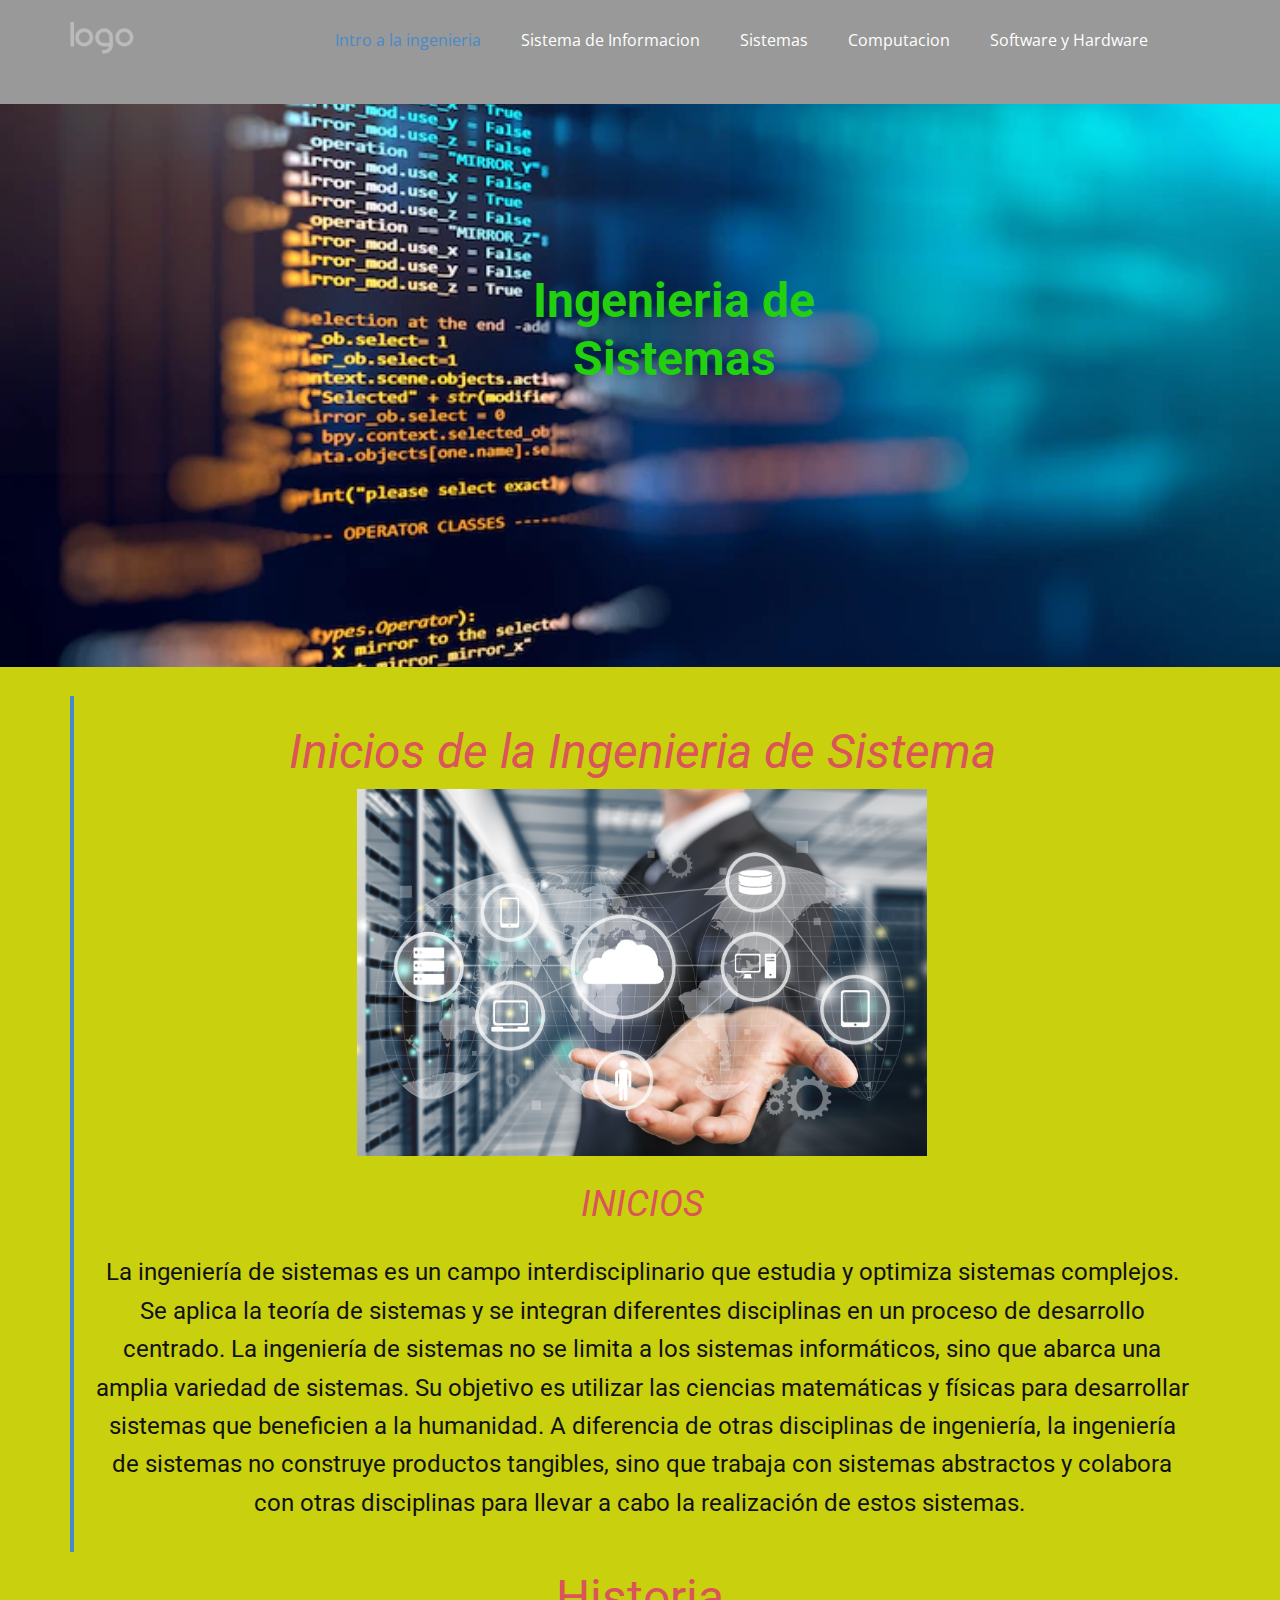
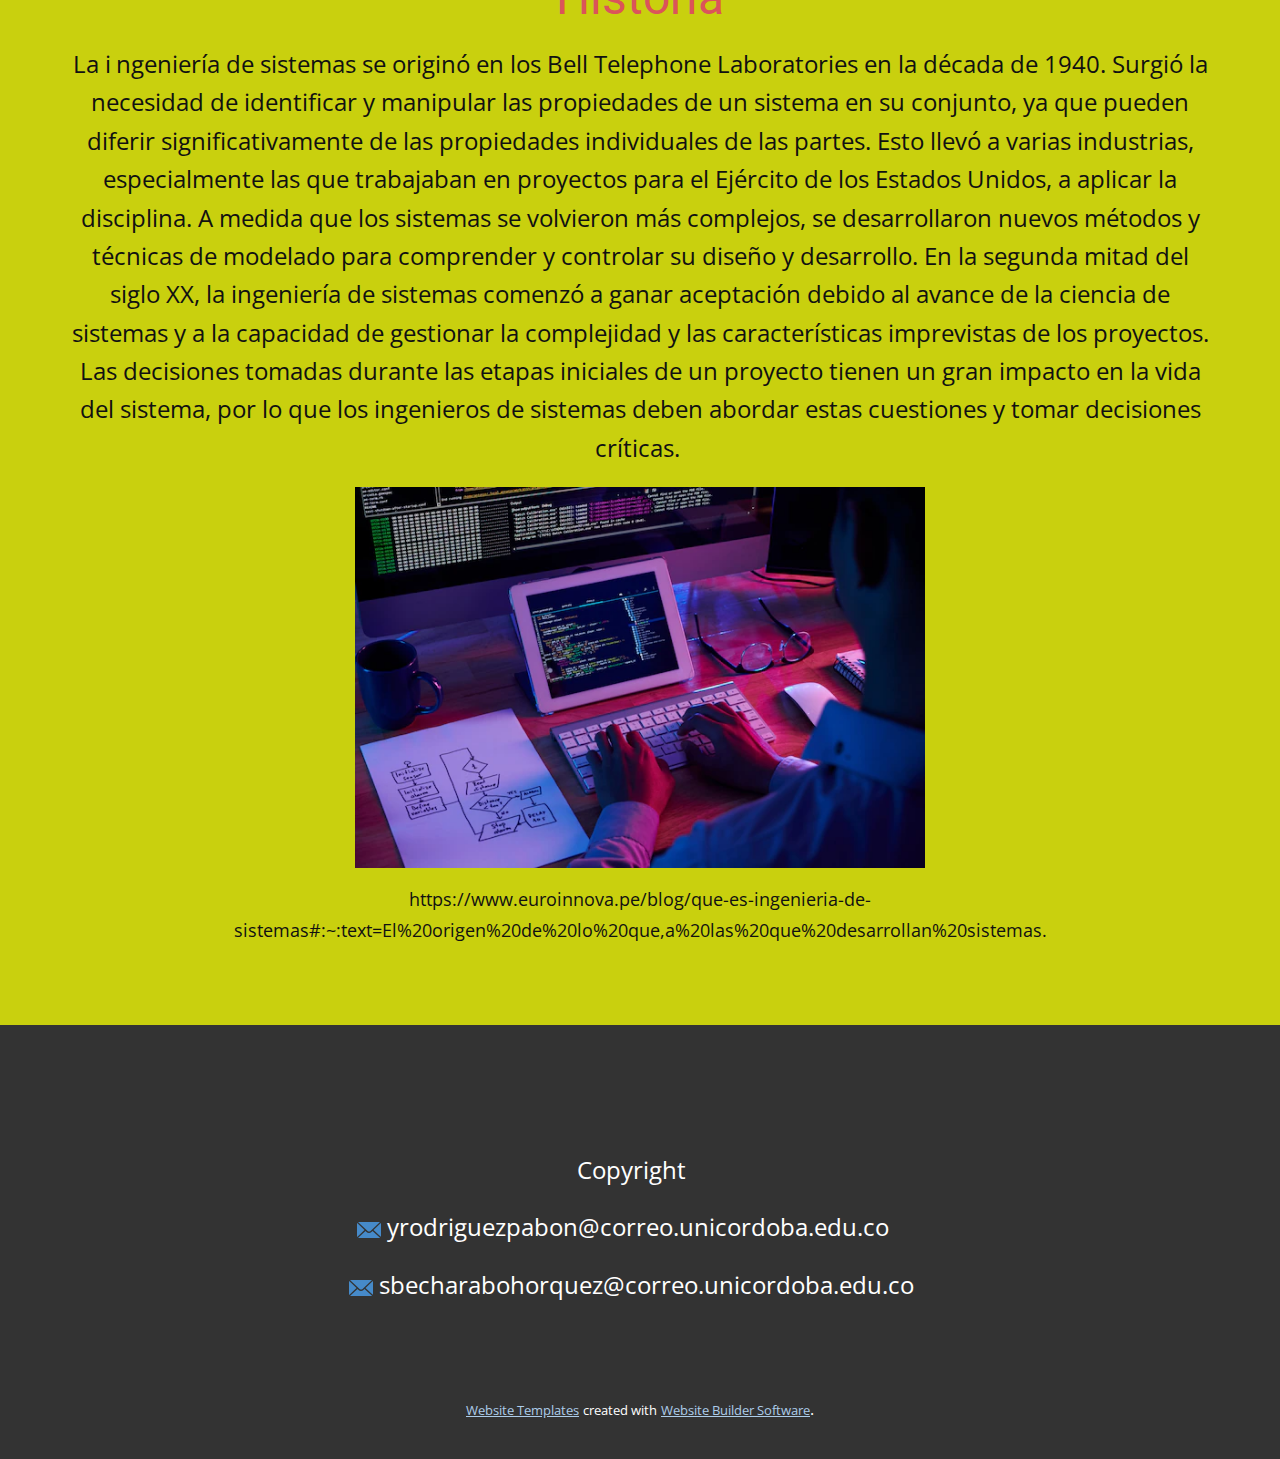
<file: index.html>
<!DOCTYPE html>
<html style="font-size: 16px;" lang="es"><head>
    <meta name="viewport" content="width=device-width, initial-scale=1.0">
    <meta charset="utf-8">
    <meta name="keywords" content="Inicios de la Ingenieria de SistemaINICIOSLa ingeniería de sistemas es un campo interdisciplinario que estudia y optimiza sistemas complejos. Se aplica la teoría de sistemas y se integran diferentes disciplinas en un proceso de desarrollo centrado. La ingeniería de sistemas no se limita a los sistemas informáticos, sino que abarca una amplia variedad de sistemas. Su objetivo es utilizar las ciencias matemáticas y físicas para desarrollar sistemas que beneficien a la humanidad. A diferencia de otras disciplinas de ingeniería, la ingeniería de sistemas no construye productos tangibles, sino que trabaja con sistemas abstractos y colabora con otras disciplinas para llevar a cabo la realización de estos sistemas., Historia">
    <meta name="description" content="">
    <title>Intro a la ingenieria</title>
    <link rel="stylesheet" href="nicepage.css" media="screen">
<link rel="stylesheet" href="Intro-a-la-ingenieria.css" media="screen">
    <script class="u-script" type="text/javascript" src="jquery.js" defer=""></script>
    <script class="u-script" type="text/javascript" src="nicepage.js" defer=""></script>
    <meta name="generator" content="Nicepage 5.12.7, nicepage.com">
    <link id="u-theme-google-font" rel="stylesheet" href="https://fonts.googleapis.com/css?family=Roboto:100,100i,300,300i,400,400i,500,500i,700,700i,900,900i|Open+Sans:300,300i,400,400i,500,500i,600,600i,700,700i,800,800i">
    
    
    
    <script type="application/ld+json">{
		"@context": "http://schema.org",
		"@type": "Organization",
		"name": "",
		"logo": "images/default-logo.png"
}</script>
    <meta name="theme-color" content="#478ac9">
    <meta property="og:title" content="Intro a la ingenieria">
    <meta property="og:type" content="website">
  <meta data-intl-tel-input-cdn-path="intlTelInput/"></head>
  <body data-home-page="Intro-a-la-ingenieria.html" data-home-page-title="Intro a la ingenieria" class="u-body u-grey-40 u-xl-mode" data-lang="es"><header class="u-clearfix u-header u-header" id="sec-deae"><div class="u-clearfix u-sheet u-sheet-1">
        <a href="https://nicepage.com" class="u-image u-logo u-image-1">
          <img src="images/default-logo.png" class="u-logo-image u-logo-image-1">
        </a>
        <nav class="u-menu u-menu-one-level u-offcanvas u-menu-1">
          <div class="menu-collapse" style="font-size: 1rem; letter-spacing: 0px;">
            <a class="u-button-style u-custom-left-right-menu-spacing u-custom-padding-bottom u-custom-top-bottom-menu-spacing u-nav-link u-text-active-palette-1-base u-text-hover-palette-2-base" href="#">
              <svg class="u-svg-link" viewBox="0 0 24 24"><use xmlns:xlink="http://www.w3.org/1999/xlink" xlink:href="#menu-hamburger"></use></svg>
              <svg class="u-svg-content" version="1.1" id="menu-hamburger" viewBox="0 0 16 16" x="0px" y="0px" xmlns:xlink="http://www.w3.org/1999/xlink" xmlns="http://www.w3.org/2000/svg"><g><rect y="1" width="16" height="2"></rect><rect y="7" width="16" height="2"></rect><rect y="13" width="16" height="2"></rect>
</g></svg>
            </a>
          </div>
          <div class="u-custom-menu u-nav-container">
            <ul class="u-nav u-unstyled u-nav-1"><li class="u-nav-item"><a class="u-button-style u-nav-link u-text-active-palette-1-base u-text-hover-palette-2-base" href="Intro-a-la-ingenieria.html" style="padding: 10px 20px;">Intro a la ingenieria</a>
</li><li class="u-nav-item"><a class="u-button-style u-nav-link u-text-active-palette-1-base u-text-hover-palette-2-base" href="Sistema-de-Informacion.html" style="padding: 10px 20px;">Sistema de Informacion</a>
</li><li class="u-nav-item"><a class="u-button-style u-nav-link u-text-active-palette-1-base u-text-hover-palette-2-base" href="Sistemas.html" style="padding: 10px 20px;">Sistemas</a>
</li><li class="u-nav-item"><a class="u-button-style u-nav-link u-text-active-palette-1-base u-text-hover-palette-2-base" href="Computacion.html" style="padding: 10px 20px;">Computacion</a>
</li><li class="u-nav-item"><a class="u-button-style u-nav-link u-text-active-palette-1-base u-text-hover-palette-2-base" href="Software-y-Hardware.html" style="padding: 10px 20px;">Software y Hardware</a>
</li></ul>
          </div>
          <div class="u-custom-menu u-nav-container-collapse">
            <div class="u-black u-container-style u-inner-container-layout u-opacity u-opacity-95 u-sidenav">
              <div class="u-inner-container-layout u-sidenav-overflow">
                <div class="u-menu-close"></div>
                <ul class="u-align-center u-nav u-popupmenu-items u-unstyled u-nav-2"><li class="u-nav-item"><a class="u-button-style u-nav-link" href="Intro-a-la-ingenieria.html">Intro a la ingenieria</a>
</li><li class="u-nav-item"><a class="u-button-style u-nav-link" href="Sistema-de-Informacion.html">Sistema de Informacion</a>
</li><li class="u-nav-item"><a class="u-button-style u-nav-link" href="Sistemas.html">Sistemas</a>
</li><li class="u-nav-item"><a class="u-button-style u-nav-link" href="Computacion.html">Computacion</a>
</li><li class="u-nav-item"><a class="u-button-style u-nav-link" href="Software-y-Hardware.html">Software y Hardware</a>
</li></ul>
              </div>
            </div>
            <div class="u-black u-menu-overlay u-opacity u-opacity-70"></div>
          </div>
        </nav>
      </div></header>
    <section class="u-clearfix u-image u-section-1" id="sec-7b52" data-image-width="740" data-image-height="493">
      <div class="u-clearfix u-sheet u-sheet-1">
        <h5 class="u-align-center u-text u-text-custom-color-1 u-text-1">Ingenieria de Sistemas </h5>
      </div>
    </section>
    <section class="u-clearfix u-custom-color-7 u-section-2" id="sec-2476">
      <div class="u-clearfix u-sheet u-sheet-1">
        <div class="fr-view u-align-center u-clearfix u-rich-text u-text u-text-1">
          <blockquote>
            <h2>
              <span class="u-text-palette-2-base">Inicios de la Ingenieria de Sistema</span>
              <img src="images/410307241-0.jpeg" style="width: 570px;" class="fr-dib fr-fic" width="570">
              <p>
                <span style="font-size: 2.25rem;">
                  <span class="u-text-palette-2-base">INICIOS</span>
                </span>
              </p>
              <p>
                <span class="u-text-body-color" style="font-size: 1.5rem; font-style: normal;">La ingeniería de sistemas es un campo interdisciplinario que estudia y optimiza sistemas complejos. Se aplica la teoría de sistemas y se integran diferentes disciplinas en un proceso de desarrollo centrado. La ingeniería de sistemas no se limita a los sistemas informáticos, sino que abarca una amplia variedad de sistemas. Su objetivo es utilizar las ciencias matemáticas y físicas para desarrollar sistemas que beneficien a la humanidad. A diferencia de otras disciplinas de ingeniería, la ingeniería de sistemas no construye productos tangibles, sino que trabaja con sistemas abstractos y colabora con otras disciplinas para llevar a cabo la realización de estos sistemas.&nbsp;</span>
              </p>
            </h2>
          </blockquote>
          <h2>
            <span class="u-text-palette-2-base">Historia</span>
          </h2>
          <p>
            <span style="font-size: 1.25rem;">
              <span class="u-text-body-color">
                <span style="font-size: 1.5rem;">La i</span>
              </span>
              <span class="u-text-body-color" style="font-size: 1.5rem;">ngeniería de sistemas se originó en los Bell Telephone Laboratories en la década de 1940. Surgió la necesidad de identificar y manipular las propiedades de un sistema en su conjunto, ya que pueden diferir significativamente de las propiedades individuales de las partes. Esto llevó a varias industrias, especialmente las que trabajaban en proyectos para el Ejército de los Estados Unidos, a aplicar la disciplina. A medida que los sistemas se volvieron más complejos, se desarrollaron nuevos métodos y técnicas de modelado para comprender y controlar su diseño y desarrollo. En la segunda mitad del siglo XX, la ingeniería de sistemas comenzó a ganar aceptación debido al avance de la ciencia de sistemas y a la capacidad de gestionar la complejidad y las características imprevistas de los proyectos. Las decisiones tomadas durante las etapas iniciales de un proyecto tienen un gran impacto en la vida del sistema, por lo que los ingenieros de sistemas deben abordar estas cuestiones y tomar decisiones críticas.&nbsp;</span>
            </span>
          </p>
          <p>
            <span style="font-size: 1.25rem;">
              <span class="u-text-body-color" style="font-size: 1.5rem;">
                <img src="images/programador-profesional-trabajando-tarde-oscura-oficina_1098-18705.webp" width="570" style="width: 570px;" class="fr-dib fr-fic">
              </span>
            </span>https://www.euroinnova.pe/blog/que-es-ingenieria-de-sistemas#:~:text=El%20origen%20de%20lo%20que,a%20las%20que%20desarrollan%20sistemas.
          </p>
        </div>
      </div>
    </section>
    
    
    <footer class="u-align-center u-clearfix u-footer u-grey-80 u-footer" id="sec-c04c"><div class="u-clearfix u-sheet u-sheet-1">
        <a href="mailto:info@site.com" class="u-active-none u-bottom-left-radius-0 u-bottom-right-radius-0 u-btn u-btn-rectangle u-button-style u-hover-none u-none u-radius-0 u-text-white u-top-left-radius-0 u-top-right-radius-0 u-btn-1">Copyright <br>
          <br>
          <br><span class="u-icon u-icon-1"><svg class="u-svg-content" viewBox="0 0 24 16" x="0px" y="0px" style="width: 1em; height: 1em;"><path fill="currentColor" d="M23.8,1.1l-7.3,6.8l7.3,6.8c0.1-0.2,0.2-0.6,0.2-0.9V2C24,1.7,23.9,1.4,23.8,1.1z M21.8,0H2.2
	c-0.4,0-0.7,0.1-1,0.2L10.6,9c0.8,0.8,2.2,0.8,3,0l9.2-8.7C22.6,0.1,22.2,0,21.8,0z M0.2,1.1C0.1,1.4,0,1.7,0,2V14
	c0,0.3,0.1,0.6,0.2,0.9l7.3-6.8L0.2,1.1z M15.5,9l-1.1,1c-1.3,1.2-3.6,1.2-4.9,0l-1-1l-7.3,6.8c0.2,0.1,0.6,0.2,1,0.2H22
	c0.4,0,0.6-0.1,1-0.2L15.5,9z"></path></svg></span>&nbsp;sbecharabohorquez@correo.unicordoba.edu.co<br>
          <br>
        </a>
        <a href="mailto:info@site.com" class="u-active-none u-bottom-left-radius-0 u-bottom-right-radius-0 u-btn u-btn-rectangle u-button-style u-hover-none u-none u-radius-0 u-text-body-alt-color u-top-left-radius-0 u-top-right-radius-0 u-btn-2"><span class="u-icon u-icon-2"><svg class="u-svg-content" viewBox="0 0 24 16" x="0px" y="0px" style="width: 1em; height: 1em;"><path fill="currentColor" d="M23.8,1.1l-7.3,6.8l7.3,6.8c0.1-0.2,0.2-0.6,0.2-0.9V2C24,1.7,23.9,1.4,23.8,1.1z M21.8,0H2.2
	c-0.4,0-0.7,0.1-1,0.2L10.6,9c0.8,0.8,2.2,0.8,3,0l9.2-8.7C22.6,0.1,22.2,0,21.8,0z M0.2,1.1C0.1,1.4,0,1.7,0,2V14
	c0,0.3,0.1,0.6,0.2,0.9l7.3-6.8L0.2,1.1z M15.5,9l-1.1,1c-1.3,1.2-3.6,1.2-4.9,0l-1-1l-7.3,6.8c0.2,0.1,0.6,0.2,1,0.2H22
	c0.4,0,0.6-0.1,1-0.2L15.5,9z"></path></svg></span>&nbsp;yrodriguezpabon@correo.unicordoba.edu.co
        </a>
      </div></footer>
    <section class="u-backlink u-clearfix u-grey-80">
      <a class="u-link" href="https://nicepage.com/website-templates" target="_blank">
        <span>Website Templates</span>
      </a>
      <p class="u-text">
        <span>created with</span>
      </p>
      <a class="u-link" href="" target="_blank">
        <span>Website Builder Software</span>
      </a>. 
    </section>
  
</body></html>
</file>
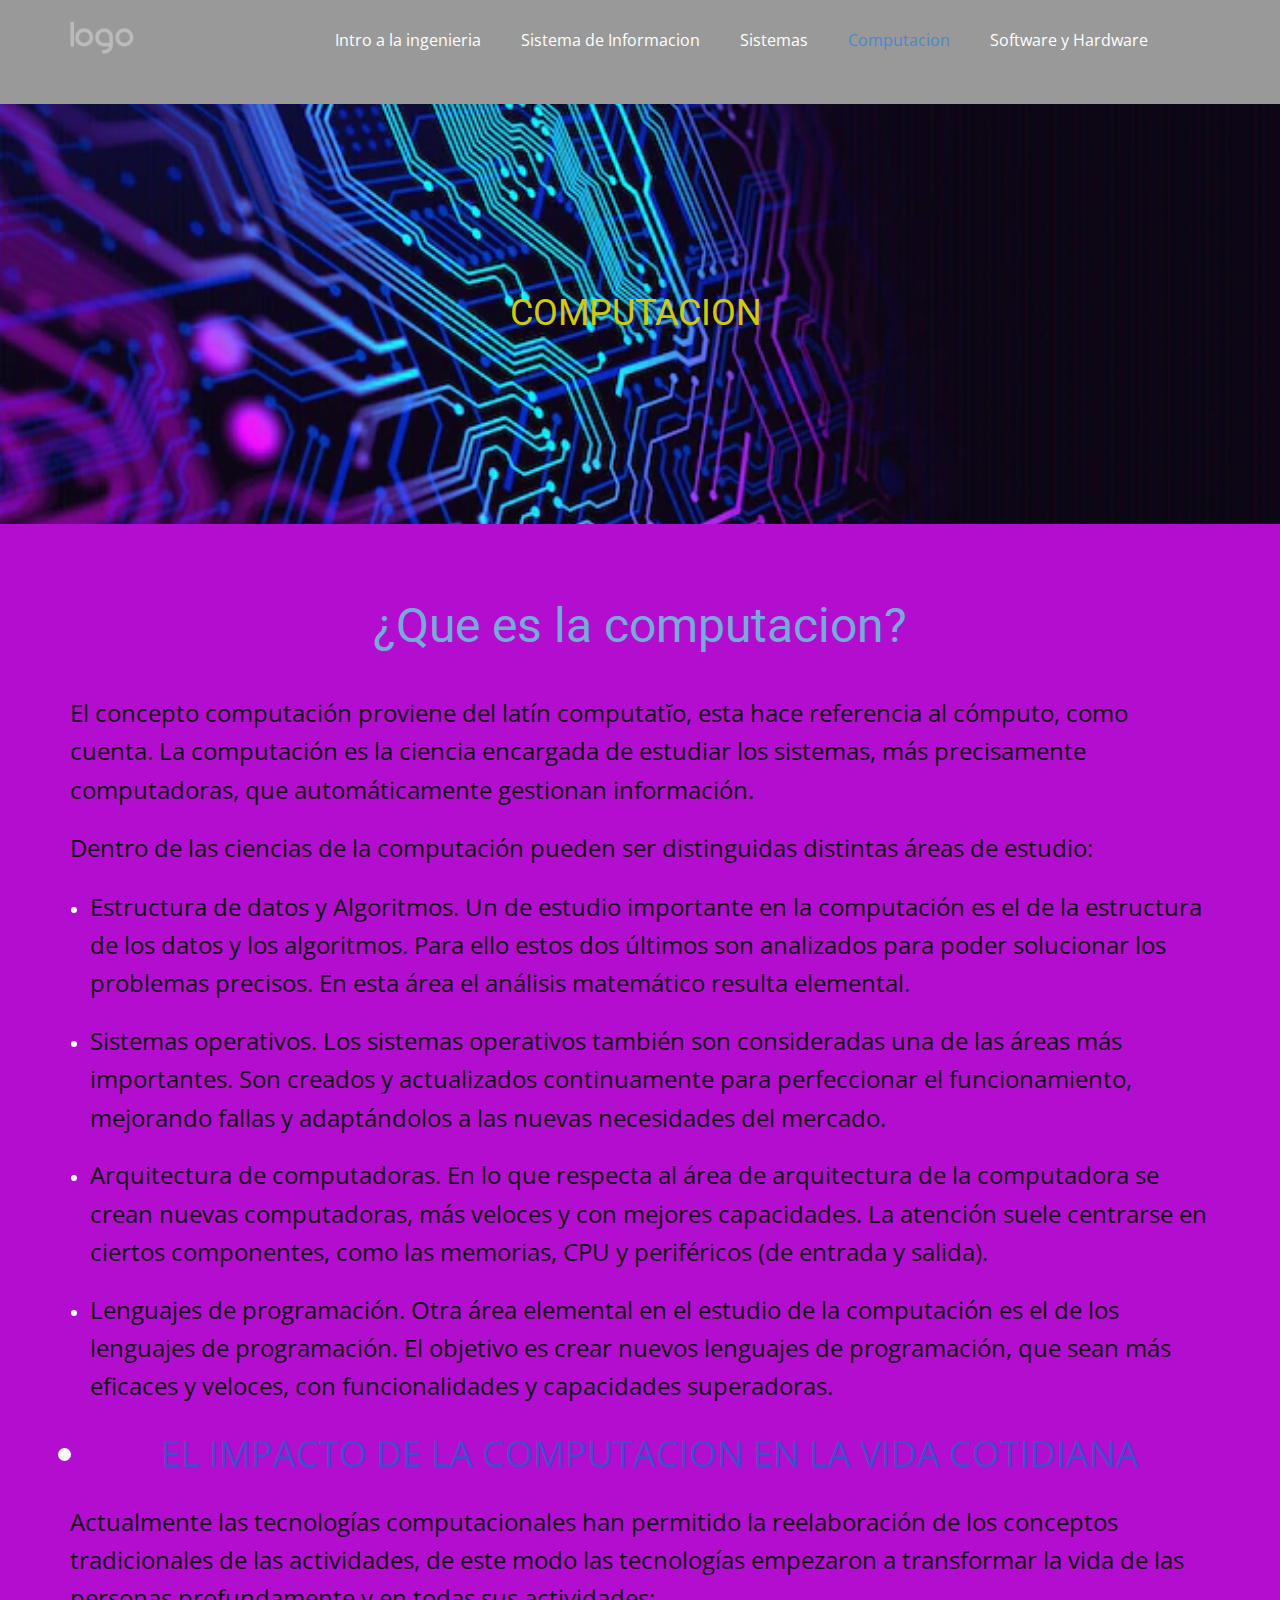
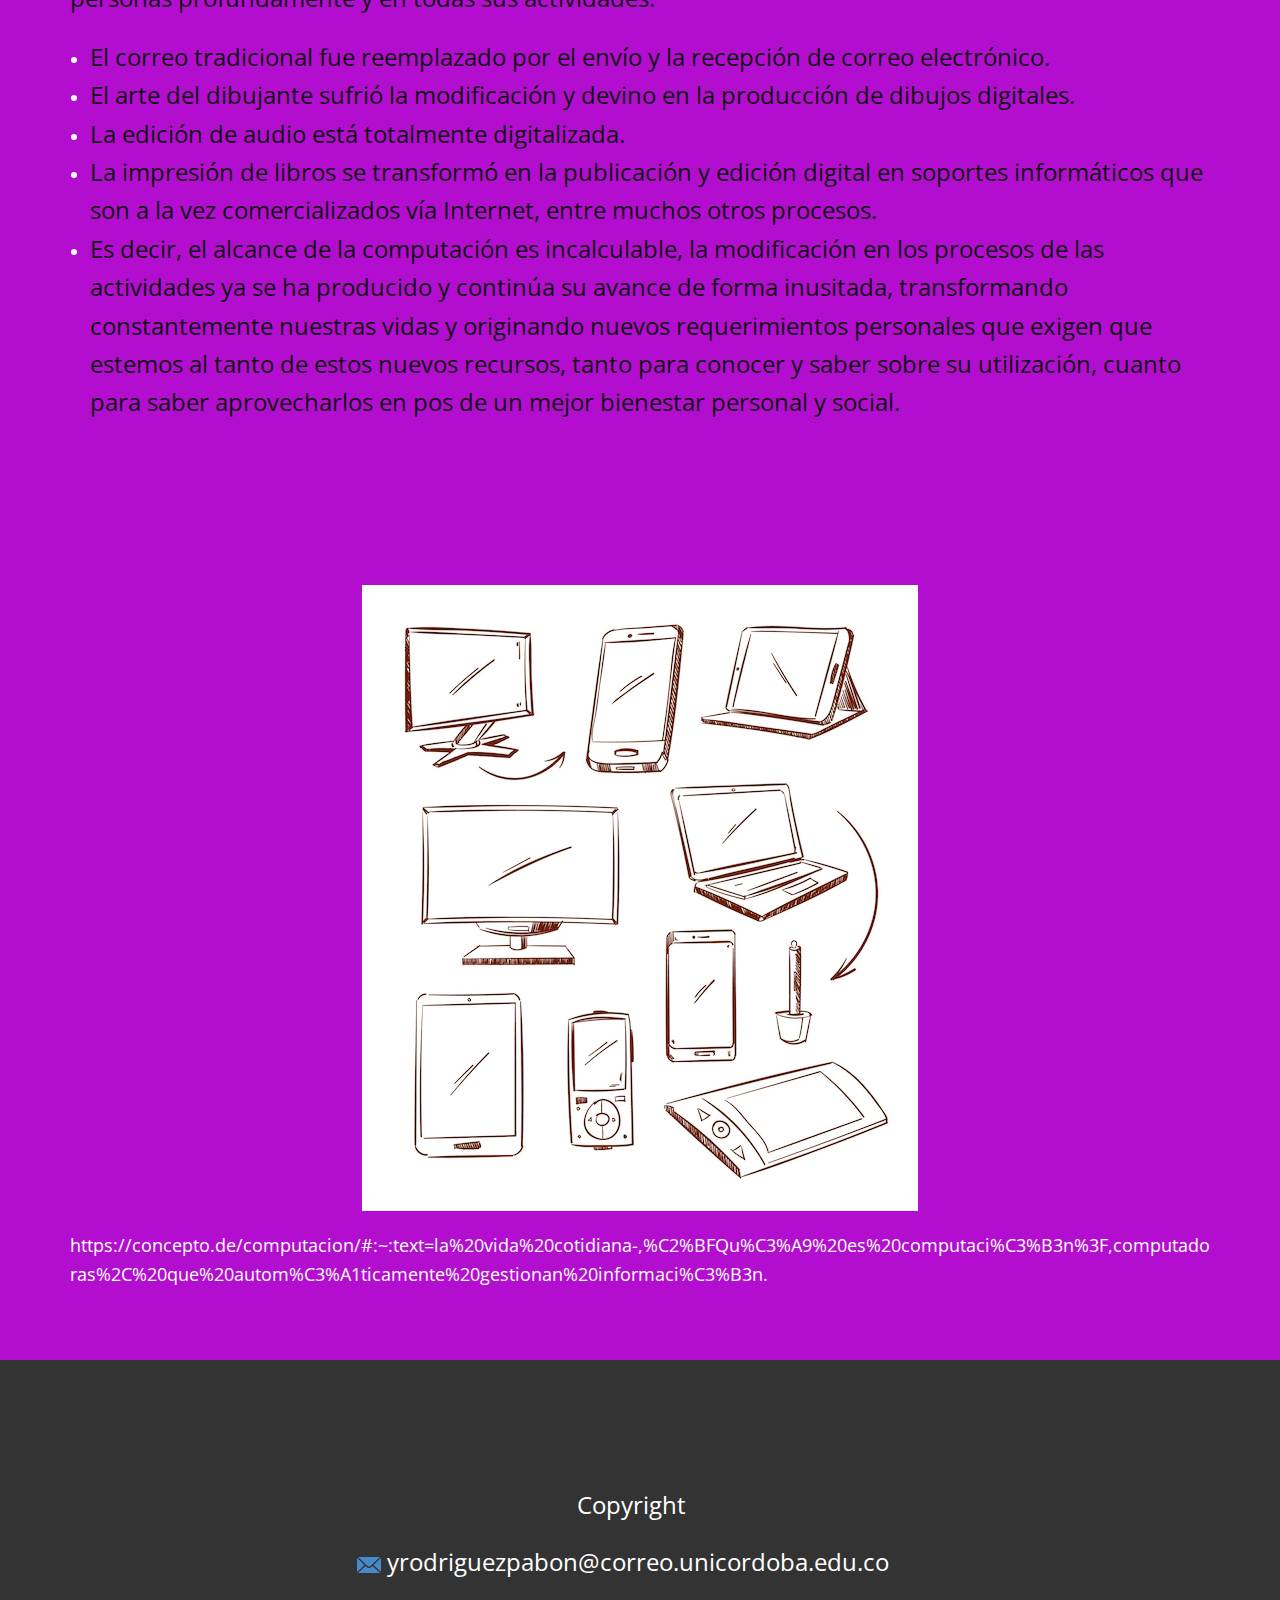
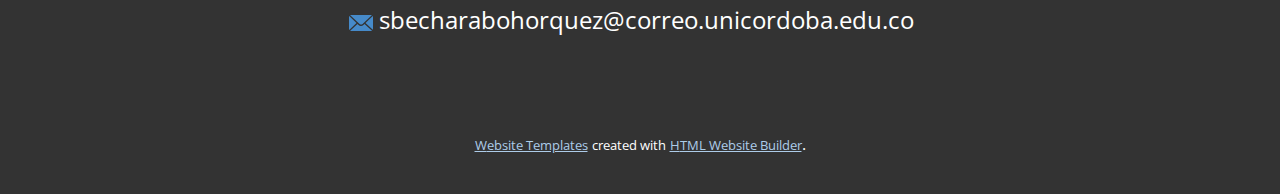
<file: Computacion.html>
<!DOCTYPE html>
<html style="font-size: 16px;" lang="es"><head>
    <meta name="viewport" content="width=device-width, initial-scale=1.0">
    <meta charset="utf-8">
    <meta name="keywords" content="¿Que es la computacion?">
    <meta name="description" content="">
    <title>Computacion</title>
    <link rel="stylesheet" href="nicepage.css" media="screen">
<link rel="stylesheet" href="Computacion.css" media="screen">
    <script class="u-script" type="text/javascript" src="jquery.js" defer=""></script>
    <script class="u-script" type="text/javascript" src="nicepage.js" defer=""></script>
    <meta name="generator" content="Nicepage 5.12.7, nicepage.com">
    <link id="u-theme-google-font" rel="stylesheet" href="https://fonts.googleapis.com/css?family=Roboto:100,100i,300,300i,400,400i,500,500i,700,700i,900,900i|Open+Sans:300,300i,400,400i,500,500i,600,600i,700,700i,800,800i">
    
    
    
    <script type="application/ld+json">{
		"@context": "http://schema.org",
		"@type": "Organization",
		"name": "",
		"logo": "images/default-logo.png"
}</script>
    <meta name="theme-color" content="#478ac9">
    <meta property="og:title" content="Computacion">
    <meta property="og:type" content="website">
  <meta data-intl-tel-input-cdn-path="intlTelInput/"></head>
  <body class="u-body u-grey-40 u-xl-mode" data-lang="es"><header class="u-clearfix u-header u-header" id="sec-deae"><div class="u-clearfix u-sheet u-sheet-1">
        <a href="https://nicepage.com" class="u-image u-logo u-image-1">
          <img src="images/default-logo.png" class="u-logo-image u-logo-image-1">
        </a>
        <nav class="u-menu u-menu-one-level u-offcanvas u-menu-1">
          <div class="menu-collapse" style="font-size: 1rem; letter-spacing: 0px;">
            <a class="u-button-style u-custom-left-right-menu-spacing u-custom-padding-bottom u-custom-top-bottom-menu-spacing u-nav-link u-text-active-palette-1-base u-text-hover-palette-2-base" href="#">
              <svg class="u-svg-link" viewBox="0 0 24 24"><use xmlns:xlink="http://www.w3.org/1999/xlink" xlink:href="#menu-hamburger"></use></svg>
              <svg class="u-svg-content" version="1.1" id="menu-hamburger" viewBox="0 0 16 16" x="0px" y="0px" xmlns:xlink="http://www.w3.org/1999/xlink" xmlns="http://www.w3.org/2000/svg"><g><rect y="1" width="16" height="2"></rect><rect y="7" width="16" height="2"></rect><rect y="13" width="16" height="2"></rect>
</g></svg>
            </a>
          </div>
          <div class="u-custom-menu u-nav-container">
            <ul class="u-nav u-unstyled u-nav-1"><li class="u-nav-item"><a class="u-button-style u-nav-link u-text-active-palette-1-base u-text-hover-palette-2-base" href="Intro-a-la-ingenieria.html" style="padding: 10px 20px;">Intro a la ingenieria</a>
</li><li class="u-nav-item"><a class="u-button-style u-nav-link u-text-active-palette-1-base u-text-hover-palette-2-base" href="Sistema-de-Informacion.html" style="padding: 10px 20px;">Sistema de Informacion</a>
</li><li class="u-nav-item"><a class="u-button-style u-nav-link u-text-active-palette-1-base u-text-hover-palette-2-base" href="Sistemas.html" style="padding: 10px 20px;">Sistemas</a>
</li><li class="u-nav-item"><a class="u-button-style u-nav-link u-text-active-palette-1-base u-text-hover-palette-2-base" href="Computacion.html" style="padding: 10px 20px;">Computacion</a>
</li><li class="u-nav-item"><a class="u-button-style u-nav-link u-text-active-palette-1-base u-text-hover-palette-2-base" href="Software-y-Hardware.html" style="padding: 10px 20px;">Software y Hardware</a>
</li></ul>
          </div>
          <div class="u-custom-menu u-nav-container-collapse">
            <div class="u-black u-container-style u-inner-container-layout u-opacity u-opacity-95 u-sidenav">
              <div class="u-inner-container-layout u-sidenav-overflow">
                <div class="u-menu-close"></div>
                <ul class="u-align-center u-nav u-popupmenu-items u-unstyled u-nav-2"><li class="u-nav-item"><a class="u-button-style u-nav-link" href="Intro-a-la-ingenieria.html">Intro a la ingenieria</a>
</li><li class="u-nav-item"><a class="u-button-style u-nav-link" href="Sistema-de-Informacion.html">Sistema de Informacion</a>
</li><li class="u-nav-item"><a class="u-button-style u-nav-link" href="Sistemas.html">Sistemas</a>
</li><li class="u-nav-item"><a class="u-button-style u-nav-link" href="Computacion.html">Computacion</a>
</li><li class="u-nav-item"><a class="u-button-style u-nav-link" href="Software-y-Hardware.html">Software y Hardware</a>
</li></ul>
              </div>
            </div>
            <div class="u-black u-menu-overlay u-opacity u-opacity-70"></div>
          </div>
        </nav>
      </div></header>
    <section class="u-clearfix u-image u-section-1" id="sec-1145" data-image-width="626" data-image-height="352">
      <div class="u-clearfix u-sheet u-valign-middle u-sheet-1">
        <h4 class="u-text u-text-custom-color-8 u-text-default u-text-1">COMPUTACION </h4>
      </div>
    </section>
    <section class="u-align-left u-clearfix u-custom-color-15 u-section-2" id="sec-6c3b">
      <div class="u-clearfix u-sheet u-sheet-1">
        <div class="fr-view u-clearfix u-rich-text u-text u-text-1">
          <div class="fr-wrapper" dir="auto">
            <div class="fr-element fr-view" dir="auto" spellcheck="true">
              <h1 style="text-align: center;">
                <span style="font-size: 3rem;">
                  <span style="line-height: 2.0;">
                    <span class="u-text-palette-1-light-1">¿Que es la computacion?</span>
                  </span>
                </span>
              </h1>
              <p id="isPasted">
                <span class="u-text-body-color" style="font-size: 1.25rem;">
                  <span style="font-size: 1.5rem;">El concepto computación proviene del latín computatĭo, esta hace referencia al cómputo, como cuenta. La computación es la ciencia encargada de estudiar los sistemas, más precisamente computadoras, que automáticamente gestionan información.</span>
                </span>
              </p>
              <p>
                <span class="u-text-body-color" style="font-size: 1.5rem;">Dentro de las ciencias de la computación pueden ser distinguidas distintas áreas de estudio:</span>
              </p>
              <ul id="isPasted">
                <li style="box-sizing: border-box; margin-bottom: 1.2rem;">
                  <span class="u-text-body-color" style="font-size: 1.5rem;">Estructura de datos y Algoritmos. Un de estudio importante en la computación es el de la estructura de los datos y los algoritmos. Para ello estos dos últimos son analizados para poder solucionar los problemas precisos. En esta área el análisis matemático resulta elemental.</span>
                </li>
                <li style="box-sizing: border-box; margin-bottom: 1.2rem;">
                  <span class="u-text-body-color" style="font-size: 1.5rem;">Sistemas operativos.&nbsp;Los&nbsp;sistemas operativos&nbsp;también son consideradas una de las áreas más importantes. Son creados y actualizados continuamente para perfeccionar el funcionamiento, mejorando fallas y adaptándolos a las nuevas necesidades del mercado.</span>
                </li>
                <li style="box-sizing: border-box; margin-bottom: 1.2rem;">
                  <span class="u-text-body-color" style="font-size: 1.5rem;">Arquitectura de computadoras.&nbsp;En lo que respecta al área de arquitectura de la computadora&nbsp;se crean nuevas computadoras, más veloces y con mejores capacidades. La atención suele centrarse en ciertos componentes, como las memorias,&nbsp;CPU&nbsp;y periféricos (de entrada y salida).</span>
                </li>
                <li style="box-sizing: border-box; margin-bottom: 1.2rem;">
                  <span class="u-text-body-color" style="font-size: 1.5rem;">Lenguajes de programación. Otra área elemental en el estudio de la computación es el de los lenguajes de programación. El objetivo es crear nuevos lenguajes de programación, que sean más eficaces y veloces, con funcionalidades y capacidades superadoras.</span>
                </li>
                <li style="box-sizing: border-box; margin-bottom: 1.2rem; font-size: 2.25rem; text-align: center;">
                  <span class="u-text-custom-color-17">EL IMPACTO DE LA COMPUTACION EN LA VIDA COTIDIANA</span>
                </li>
              </ul>
              <span>
                <span class="u-text-body-color" style="font-size: 1.5rem;">Actualmente las tecnologías computacionales han permitido la reelaboración de los conceptos tradicionales de las actividades, de este modo las tecnologías empezaron a transformar la vida de las personas profundamente y en todas sus actividades:</span>
              </span>
              <ul>
                <li style="box-sizing: border-box; text-align: left;">
                  <span style="font-size: 1.5rem;">
                    <span>
                      <span class="u-text-body-color">El correo tradicional fue reemplazado por el envío y la recepción de&nbsp;correo electrónico.</span>
                    </span>
                  </span>
                </li>
                <li style="box-sizing: border-box; text-align: left;">
                  <span style="font-size: 1.5rem;">
                    <span>
                      <span class="u-text-body-color">El arte del dibujante sufrió la modificación y devino en la producción de dibujos digitales.</span>
                    </span>
                  </span>
                </li>
                <li style="box-sizing: border-box; text-align: left;">
                  <span style="font-size: 1.5rem;">
                    <span>
                      <span class="u-text-body-color">La edición de audio está totalmente digitalizada.</span>
                    </span>
                  </span>
                </li>
                <li style="box-sizing: border-box; text-align: left;">
                  <span style="font-size: 1.5rem;">
                    <span>
                      <span class="u-text-body-color">La impresión de libros se transformó en la publicación y edición digital en soportes informáticos que son a la vez comercializados vía&nbsp;Internet, entre muchos otros procesos.</span>
                    </span>
                  </span>
                </li>
                <li style="text-align: left;">
                  <span>
                    <span class="u-text-body-color" style="font-size: 1.5rem;">Es decir, el alcance de la computación es incalculable, la modificación en los procesos de las actividades ya se ha producido y continúa su avance de forma inusitada, transformando constantemente nuestras vidas y originando nuevos requerimientos personales que exigen que estemos al tanto de estos nuevos recursos, tanto para conocer y saber sobre su utilización, cuanto para saber aprovecharlos en pos de un mejor bienestar personal y social.</span>
                  </span>
                </li>
              </ul>
              <p>
                <br>
              </p>
              <br style="box-sizing: border-box;">
              <p>
                <br>
              </p>
              <h1 style="text-align: center;">
                <span style="font-size: 2.25rem;">
                  <img src="images/dibujado-mano-dispositivo-tableta-pc-computadora-portatil-telefono-inteligente-doodle-iconos-linea_1284-52013.webp" width="556" style="width: 556px;" class="fr-dib fr-fic">
                </span>
              </h1>
              <p style="text-align: left;">https://concepto.de/computacion/#:~:text=la%20vida%20cotidiana-,%C2%BFQu%C3%A9%20es%20computaci%C3%B3n%3F,computadoras%2C%20que%20autom%C3%A1ticamente%20gestionan%20informaci%C3%B3n.</p>
            </div>
          </div>
          <div class="fr-second-toolbar">
            <br>
          </div>
        </div>
      </div>
    </section>
    
    
    <footer class="u-align-center u-clearfix u-footer u-grey-80 u-footer" id="sec-c04c"><div class="u-clearfix u-sheet u-sheet-1">
        <a href="mailto:info@site.com" class="u-active-none u-bottom-left-radius-0 u-bottom-right-radius-0 u-btn u-btn-rectangle u-button-style u-hover-none u-none u-radius-0 u-text-white u-top-left-radius-0 u-top-right-radius-0 u-btn-1">Copyright <br>
          <br>
          <br><span class="u-icon u-icon-1"><svg class="u-svg-content" viewBox="0 0 24 16" x="0px" y="0px" style="width: 1em; height: 1em;"><path fill="currentColor" d="M23.8,1.1l-7.3,6.8l7.3,6.8c0.1-0.2,0.2-0.6,0.2-0.9V2C24,1.7,23.9,1.4,23.8,1.1z M21.8,0H2.2
	c-0.4,0-0.7,0.1-1,0.2L10.6,9c0.8,0.8,2.2,0.8,3,0l9.2-8.7C22.6,0.1,22.2,0,21.8,0z M0.2,1.1C0.1,1.4,0,1.7,0,2V14
	c0,0.3,0.1,0.6,0.2,0.9l7.3-6.8L0.2,1.1z M15.5,9l-1.1,1c-1.3,1.2-3.6,1.2-4.9,0l-1-1l-7.3,6.8c0.2,0.1,0.6,0.2,1,0.2H22
	c0.4,0,0.6-0.1,1-0.2L15.5,9z"></path></svg></span>&nbsp;sbecharabohorquez@correo.unicordoba.edu.co<br>
          <br>
        </a>
        <a href="mailto:info@site.com" class="u-active-none u-bottom-left-radius-0 u-bottom-right-radius-0 u-btn u-btn-rectangle u-button-style u-hover-none u-none u-radius-0 u-text-body-alt-color u-top-left-radius-0 u-top-right-radius-0 u-btn-2"><span class="u-icon u-icon-2"><svg class="u-svg-content" viewBox="0 0 24 16" x="0px" y="0px" style="width: 1em; height: 1em;"><path fill="currentColor" d="M23.8,1.1l-7.3,6.8l7.3,6.8c0.1-0.2,0.2-0.6,0.2-0.9V2C24,1.7,23.9,1.4,23.8,1.1z M21.8,0H2.2
	c-0.4,0-0.7,0.1-1,0.2L10.6,9c0.8,0.8,2.2,0.8,3,0l9.2-8.7C22.6,0.1,22.2,0,21.8,0z M0.2,1.1C0.1,1.4,0,1.7,0,2V14
	c0,0.3,0.1,0.6,0.2,0.9l7.3-6.8L0.2,1.1z M15.5,9l-1.1,1c-1.3,1.2-3.6,1.2-4.9,0l-1-1l-7.3,6.8c0.2,0.1,0.6,0.2,1,0.2H22
	c0.4,0,0.6-0.1,1-0.2L15.5,9z"></path></svg></span>&nbsp;yrodriguezpabon@correo.unicordoba.edu.co
        </a>
      </div></footer>
    <section class="u-backlink u-clearfix u-grey-80">
      <a class="u-link" href="https://nicepage.com/website-templates" target="_blank">
        <span>Website Templates</span>
      </a>
      <p class="u-text">
        <span>created with</span>
      </p>
      <a class="u-link" href="https://nicepage.com/html-website-builder" target="_blank">
        <span>HTML Website Builder</span>
      </a>. 
    </section>
  
</body></html>
</file>
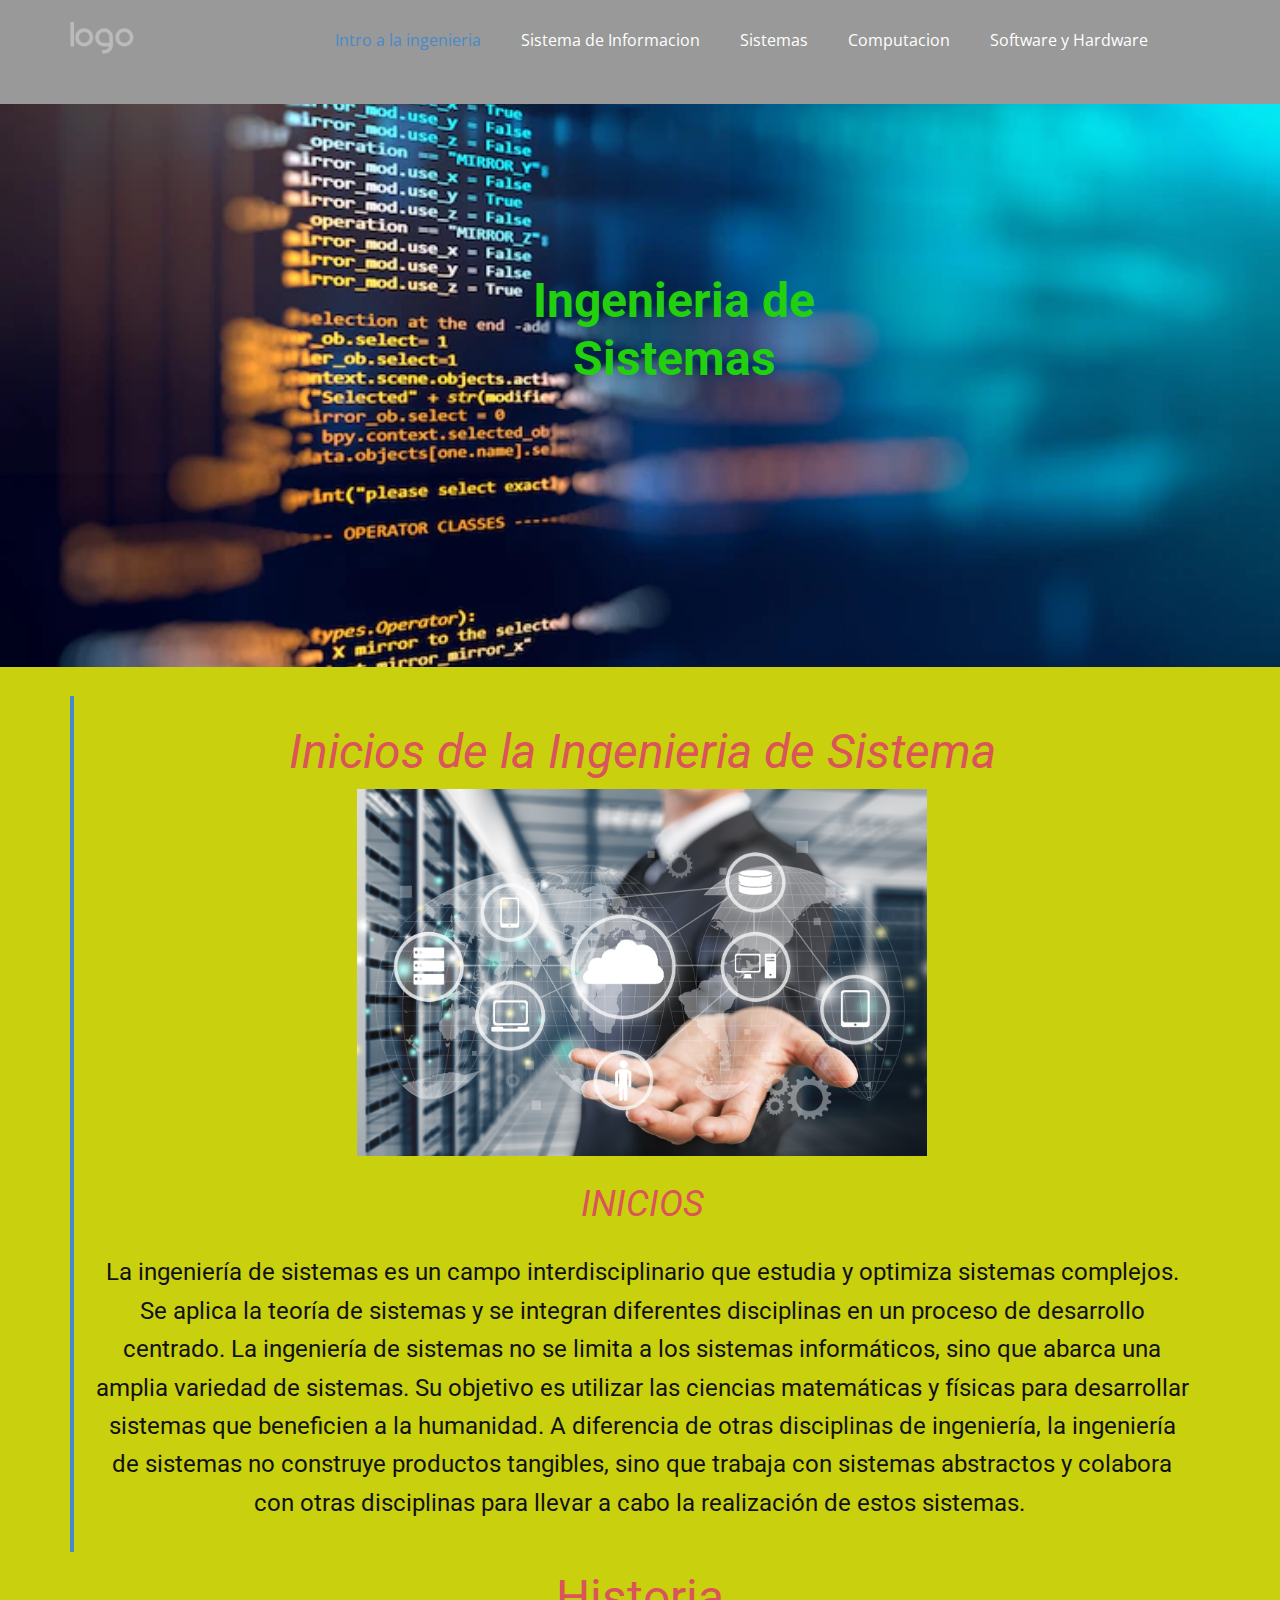
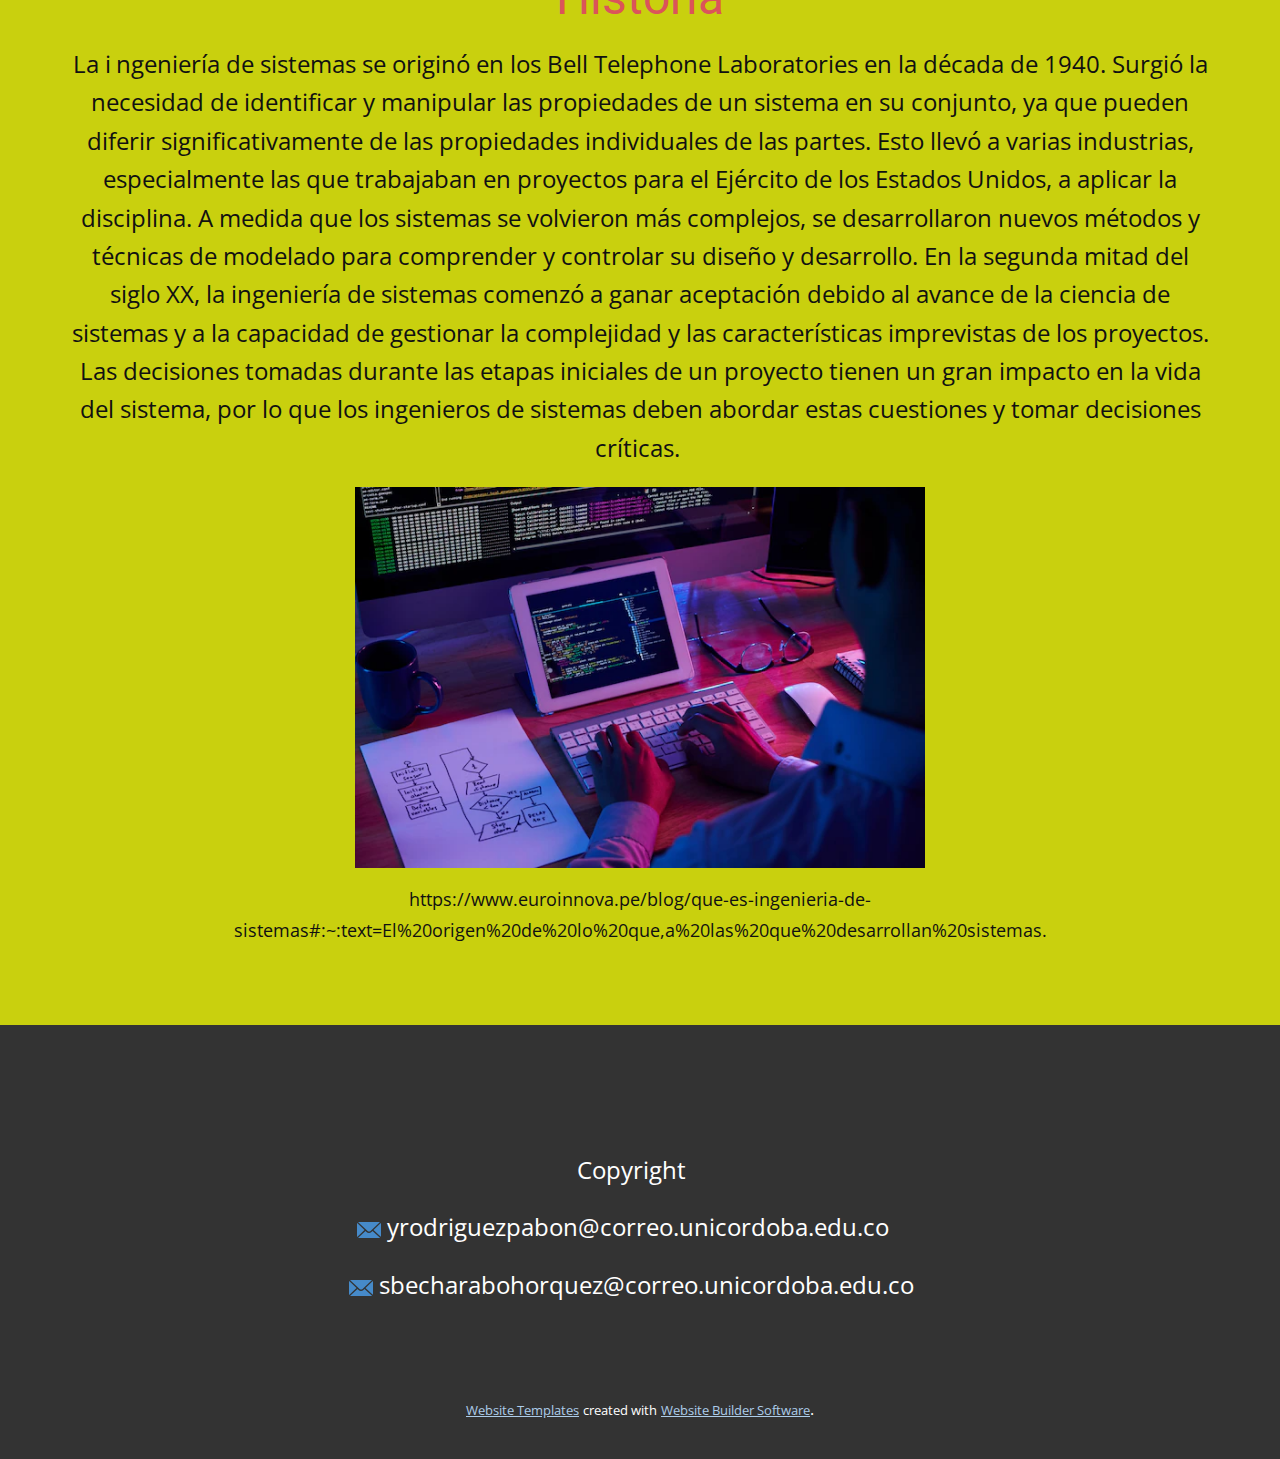
<file: Intro-a-la-ingenieria.html>
<!DOCTYPE html>
<html style="font-size: 16px;" lang="es"><head>
    <meta name="viewport" content="width=device-width, initial-scale=1.0">
    <meta charset="utf-8">
    <meta name="keywords" content="Inicios de la Ingenieria de SistemaINICIOSLa ingeniería de sistemas es un campo interdisciplinario que estudia y optimiza sistemas complejos. Se aplica la teoría de sistemas y se integran diferentes disciplinas en un proceso de desarrollo centrado. La ingeniería de sistemas no se limita a los sistemas informáticos, sino que abarca una amplia variedad de sistemas. Su objetivo es utilizar las ciencias matemáticas y físicas para desarrollar sistemas que beneficien a la humanidad. A diferencia de otras disciplinas de ingeniería, la ingeniería de sistemas no construye productos tangibles, sino que trabaja con sistemas abstractos y colabora con otras disciplinas para llevar a cabo la realización de estos sistemas., Historia">
    <meta name="description" content="">
    <title>Intro a la ingenieria</title>
    <link rel="stylesheet" href="nicepage.css" media="screen">
<link rel="stylesheet" href="Intro-a-la-ingenieria.css" media="screen">
    <script class="u-script" type="text/javascript" src="jquery.js" defer=""></script>
    <script class="u-script" type="text/javascript" src="nicepage.js" defer=""></script>
    <meta name="generator" content="Nicepage 5.12.7, nicepage.com">
    <link id="u-theme-google-font" rel="stylesheet" href="https://fonts.googleapis.com/css?family=Roboto:100,100i,300,300i,400,400i,500,500i,700,700i,900,900i|Open+Sans:300,300i,400,400i,500,500i,600,600i,700,700i,800,800i">
    
    
    
    <script type="application/ld+json">{
		"@context": "http://schema.org",
		"@type": "Organization",
		"name": "",
		"logo": "images/default-logo.png"
}</script>
    <meta name="theme-color" content="#478ac9">
    <meta property="og:title" content="Intro a la ingenieria">
    <meta property="og:type" content="website">
  <meta data-intl-tel-input-cdn-path="intlTelInput/"></head>
  <body class="u-body u-grey-40 u-xl-mode" data-lang="es"><header class="u-clearfix u-header u-header" id="sec-deae"><div class="u-clearfix u-sheet u-sheet-1">
        <a href="https://nicepage.com" class="u-image u-logo u-image-1">
          <img src="images/default-logo.png" class="u-logo-image u-logo-image-1">
        </a>
        <nav class="u-menu u-menu-one-level u-offcanvas u-menu-1">
          <div class="menu-collapse" style="font-size: 1rem; letter-spacing: 0px;">
            <a class="u-button-style u-custom-left-right-menu-spacing u-custom-padding-bottom u-custom-top-bottom-menu-spacing u-nav-link u-text-active-palette-1-base u-text-hover-palette-2-base" href="#">
              <svg class="u-svg-link" viewBox="0 0 24 24"><use xmlns:xlink="http://www.w3.org/1999/xlink" xlink:href="#menu-hamburger"></use></svg>
              <svg class="u-svg-content" version="1.1" id="menu-hamburger" viewBox="0 0 16 16" x="0px" y="0px" xmlns:xlink="http://www.w3.org/1999/xlink" xmlns="http://www.w3.org/2000/svg"><g><rect y="1" width="16" height="2"></rect><rect y="7" width="16" height="2"></rect><rect y="13" width="16" height="2"></rect>
</g></svg>
            </a>
          </div>
          <div class="u-custom-menu u-nav-container">
            <ul class="u-nav u-unstyled u-nav-1"><li class="u-nav-item"><a class="u-button-style u-nav-link u-text-active-palette-1-base u-text-hover-palette-2-base" href="Intro-a-la-ingenieria.html" style="padding: 10px 20px;">Intro a la ingenieria</a>
</li><li class="u-nav-item"><a class="u-button-style u-nav-link u-text-active-palette-1-base u-text-hover-palette-2-base" href="Sistema-de-Informacion.html" style="padding: 10px 20px;">Sistema de Informacion</a>
</li><li class="u-nav-item"><a class="u-button-style u-nav-link u-text-active-palette-1-base u-text-hover-palette-2-base" href="Sistemas.html" style="padding: 10px 20px;">Sistemas</a>
</li><li class="u-nav-item"><a class="u-button-style u-nav-link u-text-active-palette-1-base u-text-hover-palette-2-base" href="Computacion.html" style="padding: 10px 20px;">Computacion</a>
</li><li class="u-nav-item"><a class="u-button-style u-nav-link u-text-active-palette-1-base u-text-hover-palette-2-base" href="Software-y-Hardware.html" style="padding: 10px 20px;">Software y Hardware</a>
</li></ul>
          </div>
          <div class="u-custom-menu u-nav-container-collapse">
            <div class="u-black u-container-style u-inner-container-layout u-opacity u-opacity-95 u-sidenav">
              <div class="u-inner-container-layout u-sidenav-overflow">
                <div class="u-menu-close"></div>
                <ul class="u-align-center u-nav u-popupmenu-items u-unstyled u-nav-2"><li class="u-nav-item"><a class="u-button-style u-nav-link" href="Intro-a-la-ingenieria.html">Intro a la ingenieria</a>
</li><li class="u-nav-item"><a class="u-button-style u-nav-link" href="Sistema-de-Informacion.html">Sistema de Informacion</a>
</li><li class="u-nav-item"><a class="u-button-style u-nav-link" href="Sistemas.html">Sistemas</a>
</li><li class="u-nav-item"><a class="u-button-style u-nav-link" href="Computacion.html">Computacion</a>
</li><li class="u-nav-item"><a class="u-button-style u-nav-link" href="Software-y-Hardware.html">Software y Hardware</a>
</li></ul>
              </div>
            </div>
            <div class="u-black u-menu-overlay u-opacity u-opacity-70"></div>
          </div>
        </nav>
      </div></header>
    <section class="u-clearfix u-image u-section-1" id="sec-7b52" data-image-width="740" data-image-height="493">
      <div class="u-clearfix u-sheet u-sheet-1">
        <h5 class="u-align-center u-text u-text-custom-color-1 u-text-1">Ingenieria de Sistemas </h5>
      </div>
    </section>
    <section class="u-clearfix u-custom-color-7 u-section-2" id="sec-2476">
      <div class="u-clearfix u-sheet u-sheet-1">
        <div class="fr-view u-align-center u-clearfix u-rich-text u-text u-text-1">
          <blockquote>
            <h2>
              <span class="u-text-palette-2-base">Inicios de la Ingenieria de Sistema</span>
              <img src="images/410307241-0.jpeg" style="width: 570px;" class="fr-dib fr-fic" width="570">
              <p>
                <span style="font-size: 2.25rem;">
                  <span class="u-text-palette-2-base">INICIOS</span>
                </span>
              </p>
              <p>
                <span class="u-text-body-color" style="font-size: 1.5rem; font-style: normal;">La ingeniería de sistemas es un campo interdisciplinario que estudia y optimiza sistemas complejos. Se aplica la teoría de sistemas y se integran diferentes disciplinas en un proceso de desarrollo centrado. La ingeniería de sistemas no se limita a los sistemas informáticos, sino que abarca una amplia variedad de sistemas. Su objetivo es utilizar las ciencias matemáticas y físicas para desarrollar sistemas que beneficien a la humanidad. A diferencia de otras disciplinas de ingeniería, la ingeniería de sistemas no construye productos tangibles, sino que trabaja con sistemas abstractos y colabora con otras disciplinas para llevar a cabo la realización de estos sistemas.&nbsp;</span>
              </p>
            </h2>
          </blockquote>
          <h2>
            <span class="u-text-palette-2-base">Historia</span>
          </h2>
          <p>
            <span style="font-size: 1.25rem;">
              <span class="u-text-body-color">
                <span style="font-size: 1.5rem;">La i</span>
              </span>
              <span class="u-text-body-color" style="font-size: 1.5rem;">ngeniería de sistemas se originó en los Bell Telephone Laboratories en la década de 1940. Surgió la necesidad de identificar y manipular las propiedades de un sistema en su conjunto, ya que pueden diferir significativamente de las propiedades individuales de las partes. Esto llevó a varias industrias, especialmente las que trabajaban en proyectos para el Ejército de los Estados Unidos, a aplicar la disciplina. A medida que los sistemas se volvieron más complejos, se desarrollaron nuevos métodos y técnicas de modelado para comprender y controlar su diseño y desarrollo. En la segunda mitad del siglo XX, la ingeniería de sistemas comenzó a ganar aceptación debido al avance de la ciencia de sistemas y a la capacidad de gestionar la complejidad y las características imprevistas de los proyectos. Las decisiones tomadas durante las etapas iniciales de un proyecto tienen un gran impacto en la vida del sistema, por lo que los ingenieros de sistemas deben abordar estas cuestiones y tomar decisiones críticas.&nbsp;</span>
            </span>
          </p>
          <p>
            <span style="font-size: 1.25rem;">
              <span class="u-text-body-color" style="font-size: 1.5rem;">
                <img src="images/programador-profesional-trabajando-tarde-oscura-oficina_1098-18705.webp" width="570" style="width: 570px;" class="fr-dib fr-fic">
              </span>
            </span>https://www.euroinnova.pe/blog/que-es-ingenieria-de-sistemas#:~:text=El%20origen%20de%20lo%20que,a%20las%20que%20desarrollan%20sistemas.
          </p>
        </div>
      </div>
    </section>
    
    
    <footer class="u-align-center u-clearfix u-footer u-grey-80 u-footer" id="sec-c04c"><div class="u-clearfix u-sheet u-sheet-1">
        <a href="mailto:info@site.com" class="u-active-none u-bottom-left-radius-0 u-bottom-right-radius-0 u-btn u-btn-rectangle u-button-style u-hover-none u-none u-radius-0 u-text-white u-top-left-radius-0 u-top-right-radius-0 u-btn-1">Copyright <br>
          <br>
          <br><span class="u-icon u-icon-1"><svg class="u-svg-content" viewBox="0 0 24 16" x="0px" y="0px" style="width: 1em; height: 1em;"><path fill="currentColor" d="M23.8,1.1l-7.3,6.8l7.3,6.8c0.1-0.2,0.2-0.6,0.2-0.9V2C24,1.7,23.9,1.4,23.8,1.1z M21.8,0H2.2
	c-0.4,0-0.7,0.1-1,0.2L10.6,9c0.8,0.8,2.2,0.8,3,0l9.2-8.7C22.6,0.1,22.2,0,21.8,0z M0.2,1.1C0.1,1.4,0,1.7,0,2V14
	c0,0.3,0.1,0.6,0.2,0.9l7.3-6.8L0.2,1.1z M15.5,9l-1.1,1c-1.3,1.2-3.6,1.2-4.9,0l-1-1l-7.3,6.8c0.2,0.1,0.6,0.2,1,0.2H22
	c0.4,0,0.6-0.1,1-0.2L15.5,9z"></path></svg></span>&nbsp;sbecharabohorquez@correo.unicordoba.edu.co<br>
          <br>
        </a>
        <a href="mailto:info@site.com" class="u-active-none u-bottom-left-radius-0 u-bottom-right-radius-0 u-btn u-btn-rectangle u-button-style u-hover-none u-none u-radius-0 u-text-body-alt-color u-top-left-radius-0 u-top-right-radius-0 u-btn-2"><span class="u-icon u-icon-2"><svg class="u-svg-content" viewBox="0 0 24 16" x="0px" y="0px" style="width: 1em; height: 1em;"><path fill="currentColor" d="M23.8,1.1l-7.3,6.8l7.3,6.8c0.1-0.2,0.2-0.6,0.2-0.9V2C24,1.7,23.9,1.4,23.8,1.1z M21.8,0H2.2
	c-0.4,0-0.7,0.1-1,0.2L10.6,9c0.8,0.8,2.2,0.8,3,0l9.2-8.7C22.6,0.1,22.2,0,21.8,0z M0.2,1.1C0.1,1.4,0,1.7,0,2V14
	c0,0.3,0.1,0.6,0.2,0.9l7.3-6.8L0.2,1.1z M15.5,9l-1.1,1c-1.3,1.2-3.6,1.2-4.9,0l-1-1l-7.3,6.8c0.2,0.1,0.6,0.2,1,0.2H22
	c0.4,0,0.6-0.1,1-0.2L15.5,9z"></path></svg></span>&nbsp;yrodriguezpabon@correo.unicordoba.edu.co
        </a>
      </div></footer>
    <section class="u-backlink u-clearfix u-grey-80">
      <a class="u-link" href="https://nicepage.com/website-templates" target="_blank">
        <span>Website Templates</span>
      </a>
      <p class="u-text">
        <span>created with</span>
      </p>
      <a class="u-link" href="" target="_blank">
        <span>Website Builder Software</span>
      </a>. 
    </section>
  
</body></html>
</file>
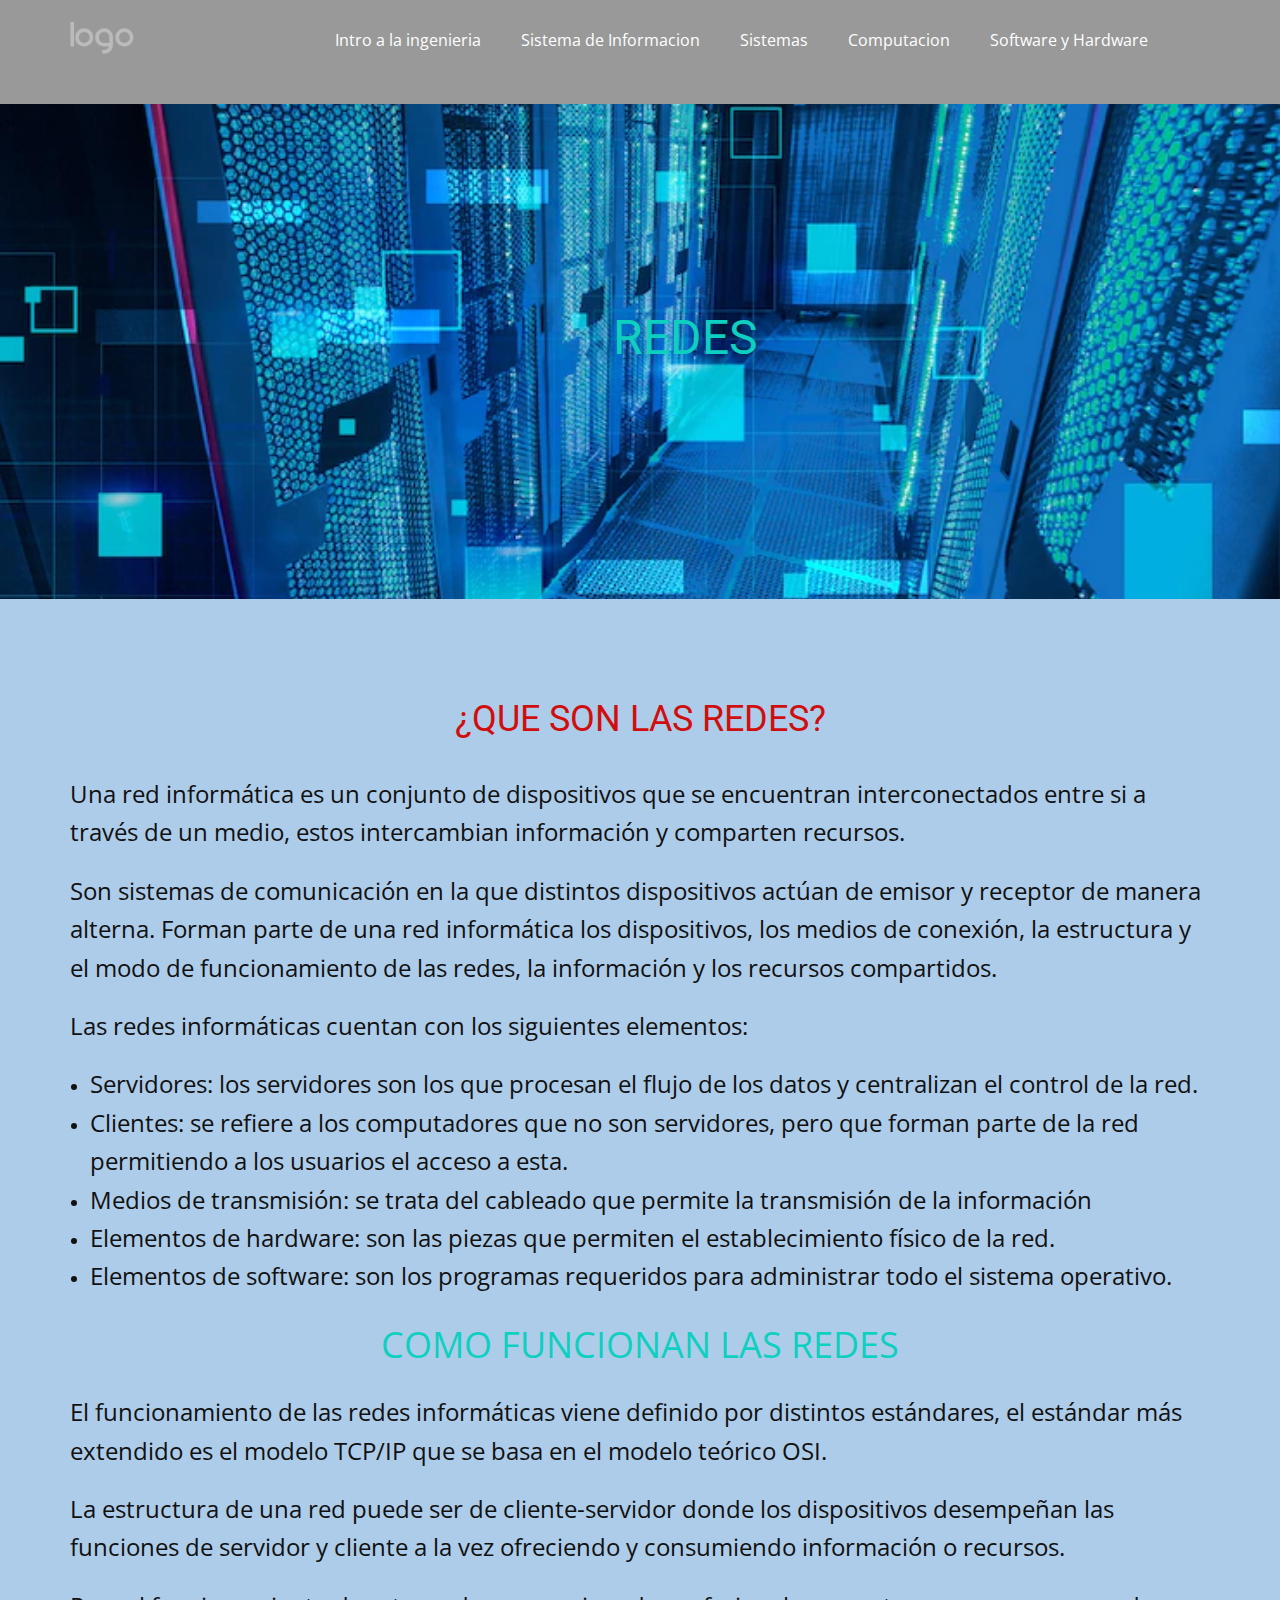
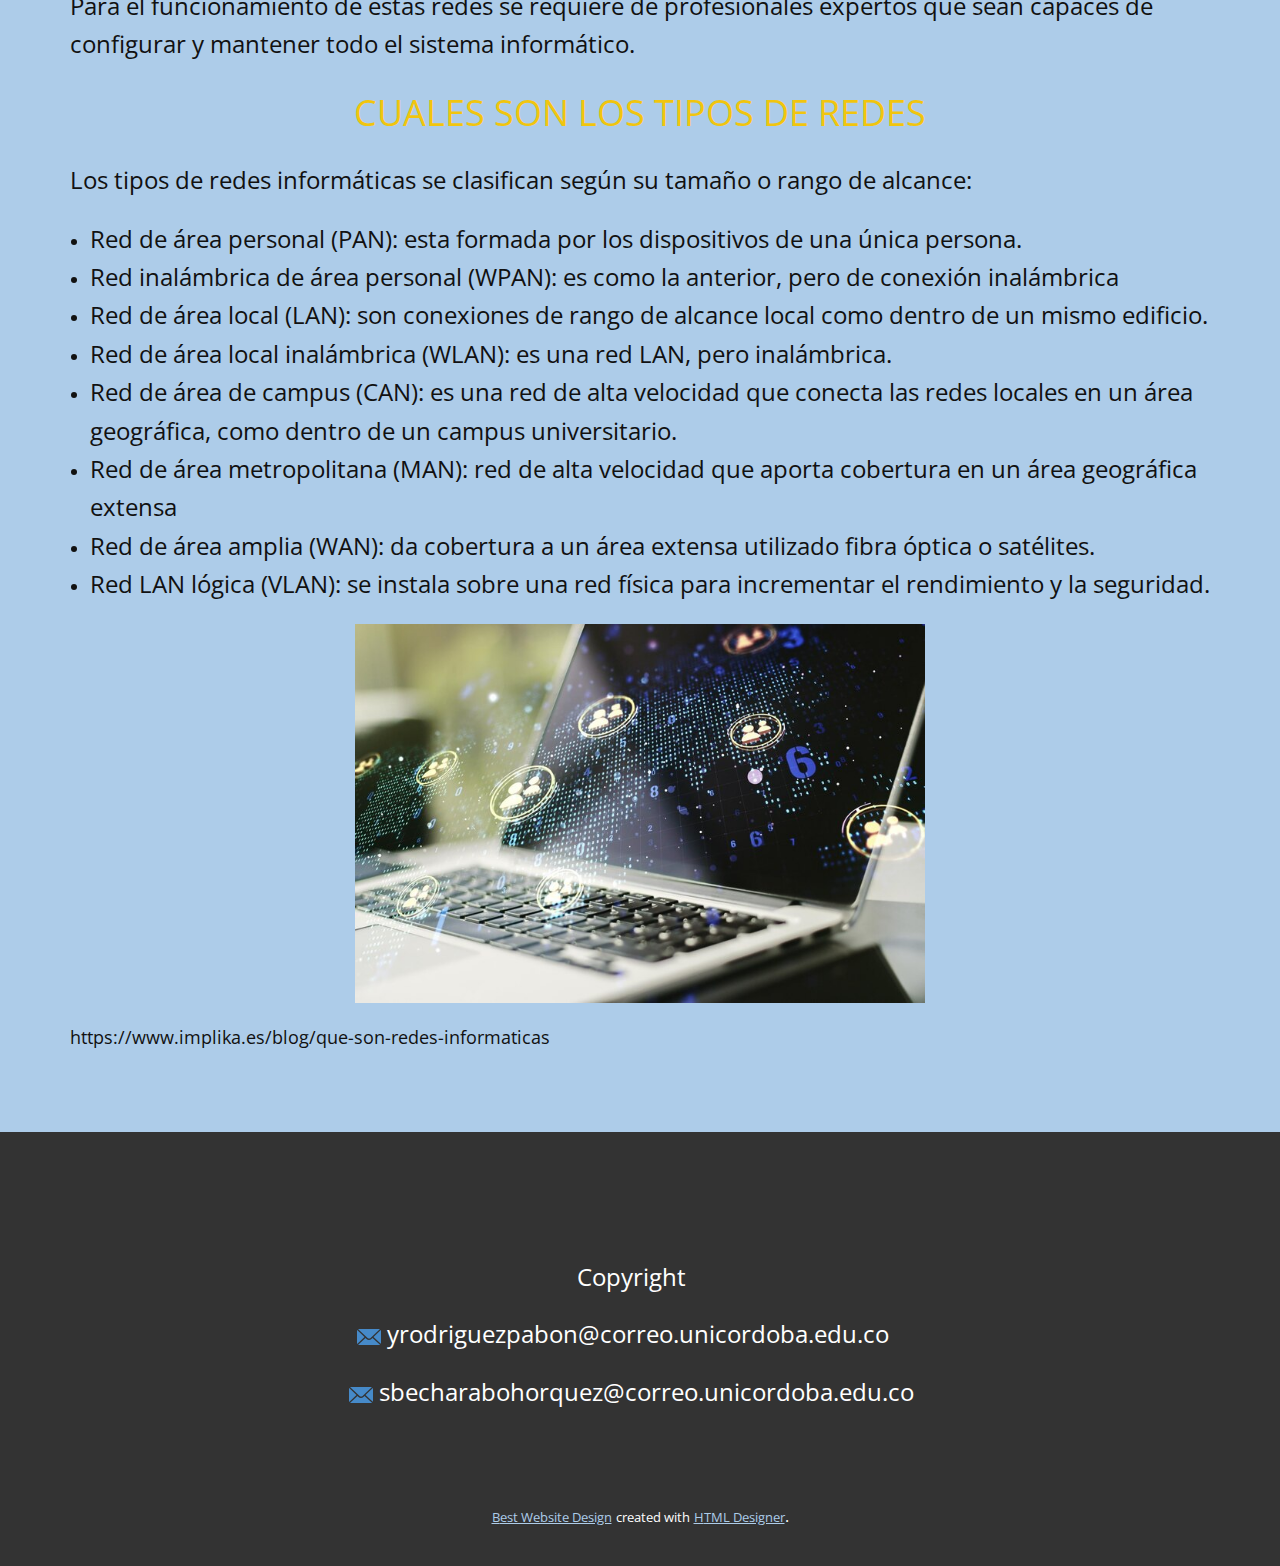
<file: Redes.html>
<!DOCTYPE html>
<html style="font-size: 16px;" lang="es"><head>
    <meta name="viewport" content="width=device-width, initial-scale=1.0">
    <meta charset="utf-8">
    <meta name="keywords" content="¿QUE SON LAS REDES?">
    <meta name="description" content="">
    <title>Redes</title>
    <link rel="stylesheet" href="nicepage.css" media="screen">
<link rel="stylesheet" href="Redes.css" media="screen">
    <script class="u-script" type="text/javascript" src="jquery.js" defer=""></script>
    <script class="u-script" type="text/javascript" src="nicepage.js" defer=""></script>
    <meta name="generator" content="Nicepage 5.12.7, nicepage.com">
    <link id="u-theme-google-font" rel="stylesheet" href="https://fonts.googleapis.com/css?family=Roboto:100,100i,300,300i,400,400i,500,500i,700,700i,900,900i|Open+Sans:300,300i,400,400i,500,500i,600,600i,700,700i,800,800i">
    
    
    
    <script type="application/ld+json">{
		"@context": "http://schema.org",
		"@type": "Organization",
		"name": "",
		"logo": "images/default-logo.png"
}</script>
    <meta name="theme-color" content="#478ac9">
    <meta property="og:title" content="Redes">
    <meta property="og:type" content="website">
  <meta data-intl-tel-input-cdn-path="intlTelInput/"></head>
  <body class="u-body u-grey-40 u-xl-mode" data-lang="es"><header class="u-clearfix u-header u-header" id="sec-deae"><div class="u-clearfix u-sheet u-sheet-1">
        <a href="https://nicepage.com" class="u-image u-logo u-image-1">
          <img src="images/default-logo.png" class="u-logo-image u-logo-image-1">
        </a>
        <nav class="u-menu u-menu-one-level u-offcanvas u-menu-1">
          <div class="menu-collapse" style="font-size: 1rem; letter-spacing: 0px;">
            <a class="u-button-style u-custom-left-right-menu-spacing u-custom-padding-bottom u-custom-top-bottom-menu-spacing u-nav-link u-text-active-palette-1-base u-text-hover-palette-2-base" href="#">
              <svg class="u-svg-link" viewBox="0 0 24 24"><use xmlns:xlink="http://www.w3.org/1999/xlink" xlink:href="#menu-hamburger"></use></svg>
              <svg class="u-svg-content" version="1.1" id="menu-hamburger" viewBox="0 0 16 16" x="0px" y="0px" xmlns:xlink="http://www.w3.org/1999/xlink" xmlns="http://www.w3.org/2000/svg"><g><rect y="1" width="16" height="2"></rect><rect y="7" width="16" height="2"></rect><rect y="13" width="16" height="2"></rect>
</g></svg>
            </a>
          </div>
          <div class="u-custom-menu u-nav-container">
            <ul class="u-nav u-unstyled u-nav-1"><li class="u-nav-item"><a class="u-button-style u-nav-link u-text-active-palette-1-base u-text-hover-palette-2-base" href="Intro-a-la-ingenieria.html" style="padding: 10px 20px;">Intro a la ingenieria</a>
</li><li class="u-nav-item"><a class="u-button-style u-nav-link u-text-active-palette-1-base u-text-hover-palette-2-base" href="Sistema-de-Informacion.html" style="padding: 10px 20px;">Sistema de Informacion</a>
</li><li class="u-nav-item"><a class="u-button-style u-nav-link u-text-active-palette-1-base u-text-hover-palette-2-base" href="Sistemas.html" style="padding: 10px 20px;">Sistemas</a>
</li><li class="u-nav-item"><a class="u-button-style u-nav-link u-text-active-palette-1-base u-text-hover-palette-2-base" href="Computacion.html" style="padding: 10px 20px;">Computacion</a>
</li><li class="u-nav-item"><a class="u-button-style u-nav-link u-text-active-palette-1-base u-text-hover-palette-2-base" href="Software-y-Hardware.html" style="padding: 10px 20px;">Software y Hardware</a>
</li></ul>
          </div>
          <div class="u-custom-menu u-nav-container-collapse">
            <div class="u-black u-container-style u-inner-container-layout u-opacity u-opacity-95 u-sidenav">
              <div class="u-inner-container-layout u-sidenav-overflow">
                <div class="u-menu-close"></div>
                <ul class="u-align-center u-nav u-popupmenu-items u-unstyled u-nav-2"><li class="u-nav-item"><a class="u-button-style u-nav-link" href="Intro-a-la-ingenieria.html">Intro a la ingenieria</a>
</li><li class="u-nav-item"><a class="u-button-style u-nav-link" href="Sistema-de-Informacion.html">Sistema de Informacion</a>
</li><li class="u-nav-item"><a class="u-button-style u-nav-link" href="Sistemas.html">Sistemas</a>
</li><li class="u-nav-item"><a class="u-button-style u-nav-link" href="Computacion.html">Computacion</a>
</li><li class="u-nav-item"><a class="u-button-style u-nav-link" href="Software-y-Hardware.html">Software y Hardware</a>
</li></ul>
              </div>
            </div>
            <div class="u-black u-menu-overlay u-opacity u-opacity-70"></div>
          </div>
        </nav>
      </div></header>
    <section class="u-clearfix u-image u-section-1" id="sec-edb9" data-image-width="740" data-image-height="493">
      <div class="u-clearfix u-sheet u-sheet-1">
        <h4 class="u-align-center u-text u-text-custom-color-12 u-text-1">REDES</h4>
      </div>
    </section>
    <section class="u-align-left u-clearfix u-palette-1-light-2 u-section-2" id="sec-a26e">
      <div class="u-clearfix u-sheet u-sheet-1">
        <div class="fr-view u-clearfix u-rich-text u-text u-text-1">
          <h1 style="text-align: center;">
            <span class="u-text-custom-color-6" style="line-height: 2; font-size: 2.25rem;">¿QUE SON LAS REDES?</span>
          </h1>
          <p>
            <span style="font-size: 1.5rem;">Una red informática es un conjunto de dispositivos que se encuentran interconectados entre si a través de un medio, estos intercambian información y comparten recursos.</span>
          </p>
          <p>
            <span style="font-size: 1.5rem;">Son sistemas de comunicación en la que distintos dispositivos actúan de emisor y receptor de manera alterna. Forman parte de una red informática los dispositivos, los medios de conexión, la estructura y el modo de funcionamiento de las redes, la información y los recursos compartidos.</span>
          </p>
          <p>
            <span style="font-size: 1.5rem;">Las redes informáticas cuentan con los siguientes elementos:</span>
          </p>
          <ul>
            <li>
              <span style="font-size: 1.5rem;">Servidores: los servidores son los que procesan el flujo de los datos y centralizan el control de la red.</span>
            </li>
            <li>
              <span style="font-size: 1.5rem;">Clientes:&nbsp;se refiere a los computadores que no son servidores, pero que forman parte de la red permitiendo a los usuarios el acceso a esta.</span>
            </li>
            <li>
              <span style="font-size: 1.5rem;">Medios de transmisión: se trata del cableado que permite la transmisión de la información</span>
            </li>
            <li>
              <span style="font-size: 1.5rem;">Elementos de hardware: son las piezas que permiten el establecimiento físico de la red.</span>
            </li>
            <li>
              <span style="font-size: 1.5rem;">Elementos de software: son los programas requeridos para administrar todo el sistema operativo.</span>
            </li>
          </ul>
          <p style="text-align: center;">
            <span class="u-text-custom-color-12" style="font-size: 2.25rem;">COMO FUNCIONAN LAS REDES</span>
          </p>
          <p id="isPasted">
            <span style="font-size: 1.5rem;">El&nbsp;funcionamiento de las redes informáticas viene definido por distintos estándares,&nbsp;el estándar más extendido es el modelo TCP/IP que se basa en el modelo teórico OSI.</span>
          </p>
          <p>
            <span style="font-size: 1.5rem;">La estructura de una red puede ser de cliente-servidor donde los dispositivos desempeñan las funciones de servidor y cliente a la vez ofreciendo y consumiendo información o recursos.</span>
          </p>
          <p>
            <span style="font-size: 1.5rem;">Para el funcionamiento de estas redes se requiere de profesionales expertos que sean capaces de configurar y mantener todo el sistema informático.</span>
          </p>
          <p style="text-align: center;">
            <span class="u-text-palette-3-base" style="font-size: 2.25rem;">CUALES SON LOS TIPOS DE REDES</span>
          </p>
          <p>
            <span style="font-size: 1.5rem;">Los tipos de redes informáticas se clasifican según su tamaño o rango de alcance:</span>
          </p>
          <ul>
            <li>
              <span style="font-size: 1.5rem;">Red de área personal (PAN): esta formada por los dispositivos de una única persona.</span>
            </li>
            <li>
              <span style="font-size: 1.5rem;">Red inalámbrica de área personal (WPAN): es como la anterior, pero de conexión inalámbrica</span>
            </li>
            <li>
              <span style="font-size: 1.5rem;">Red de área local (LAN): son conexiones de rango de alcance local como dentro de un mismo edificio.</span>
            </li>
            <li>
              <span style="font-size: 1.5rem;">Red de área local inalámbrica (WLAN): es una red LAN, pero inalámbrica.</span>
            </li>
            <li>
              <span style="font-size: 1.5rem;">Red de área de campus (CAN): es una red de alta velocidad que conecta las redes locales en un área geográfica, como dentro de un campus universitario.</span>
            </li>
            <li>
              <span style="font-size: 1.5rem;">Red de área metropolitana (MAN): red de alta velocidad que aporta cobertura en un área geográfica extensa</span>
            </li>
            <li>
              <span style="font-size: 1.5rem;">Red de área amplia (WAN): da cobertura a un área extensa utilizado fibra óptica o satélites.</span>
            </li>
            <li>
              <span style="font-size: 1.5rem;">Red LAN lógica (VLAN): se instala sobre una red física para incrementar el rendimiento y la seguridad.</span>
            </li>
          </ul>
          <p>
            <img src="images/doble-exposicion-concepto-iconos-redes-sociales-mapa-mundial-computadora-fondo-concepto-red_258654-17968.jpg" width="570" style="width: 570px;" class="fr-dib fr-fic">
          </p>
          <p style="text-align: left;">https://www.implika.es/blog/que-son-redes-informaticas</p>
        </div>
      </div>
    </section>
    
    
    <footer class="u-align-center u-clearfix u-footer u-grey-80 u-footer" id="sec-c04c"><div class="u-clearfix u-sheet u-sheet-1">
        <a href="mailto:info@site.com" class="u-active-none u-bottom-left-radius-0 u-bottom-right-radius-0 u-btn u-btn-rectangle u-button-style u-hover-none u-none u-radius-0 u-text-white u-top-left-radius-0 u-top-right-radius-0 u-btn-1">Copyright <br>
          <br>
          <br><span class="u-icon u-icon-1"><svg class="u-svg-content" viewBox="0 0 24 16" x="0px" y="0px" style="width: 1em; height: 1em;"><path fill="currentColor" d="M23.8,1.1l-7.3,6.8l7.3,6.8c0.1-0.2,0.2-0.6,0.2-0.9V2C24,1.7,23.9,1.4,23.8,1.1z M21.8,0H2.2
	c-0.4,0-0.7,0.1-1,0.2L10.6,9c0.8,0.8,2.2,0.8,3,0l9.2-8.7C22.6,0.1,22.2,0,21.8,0z M0.2,1.1C0.1,1.4,0,1.7,0,2V14
	c0,0.3,0.1,0.6,0.2,0.9l7.3-6.8L0.2,1.1z M15.5,9l-1.1,1c-1.3,1.2-3.6,1.2-4.9,0l-1-1l-7.3,6.8c0.2,0.1,0.6,0.2,1,0.2H22
	c0.4,0,0.6-0.1,1-0.2L15.5,9z"></path></svg></span>&nbsp;sbecharabohorquez@correo.unicordoba.edu.co<br>
          <br>
        </a>
        <a href="mailto:info@site.com" class="u-active-none u-bottom-left-radius-0 u-bottom-right-radius-0 u-btn u-btn-rectangle u-button-style u-hover-none u-none u-radius-0 u-text-body-alt-color u-top-left-radius-0 u-top-right-radius-0 u-btn-2"><span class="u-icon u-icon-2"><svg class="u-svg-content" viewBox="0 0 24 16" x="0px" y="0px" style="width: 1em; height: 1em;"><path fill="currentColor" d="M23.8,1.1l-7.3,6.8l7.3,6.8c0.1-0.2,0.2-0.6,0.2-0.9V2C24,1.7,23.9,1.4,23.8,1.1z M21.8,0H2.2
	c-0.4,0-0.7,0.1-1,0.2L10.6,9c0.8,0.8,2.2,0.8,3,0l9.2-8.7C22.6,0.1,22.2,0,21.8,0z M0.2,1.1C0.1,1.4,0,1.7,0,2V14
	c0,0.3,0.1,0.6,0.2,0.9l7.3-6.8L0.2,1.1z M15.5,9l-1.1,1c-1.3,1.2-3.6,1.2-4.9,0l-1-1l-7.3,6.8c0.2,0.1,0.6,0.2,1,0.2H22
	c0.4,0,0.6-0.1,1-0.2L15.5,9z"></path></svg></span>&nbsp;yrodriguezpabon@correo.unicordoba.edu.co
        </a>
      </div></footer>
    <section class="u-backlink u-clearfix u-grey-80">
      <a class="u-link" href="https://nicepage.com/website-design" target="_blank">
        <span>Best Website Design</span>
      </a>
      <p class="u-text">
        <span>created with</span>
      </p>
      <a class="u-link" href="https://nicepage.com/html-website-builder" target="_blank">
        <span>HTML Designer</span>
      </a>. 
    </section>
  
</body></html>
</file>
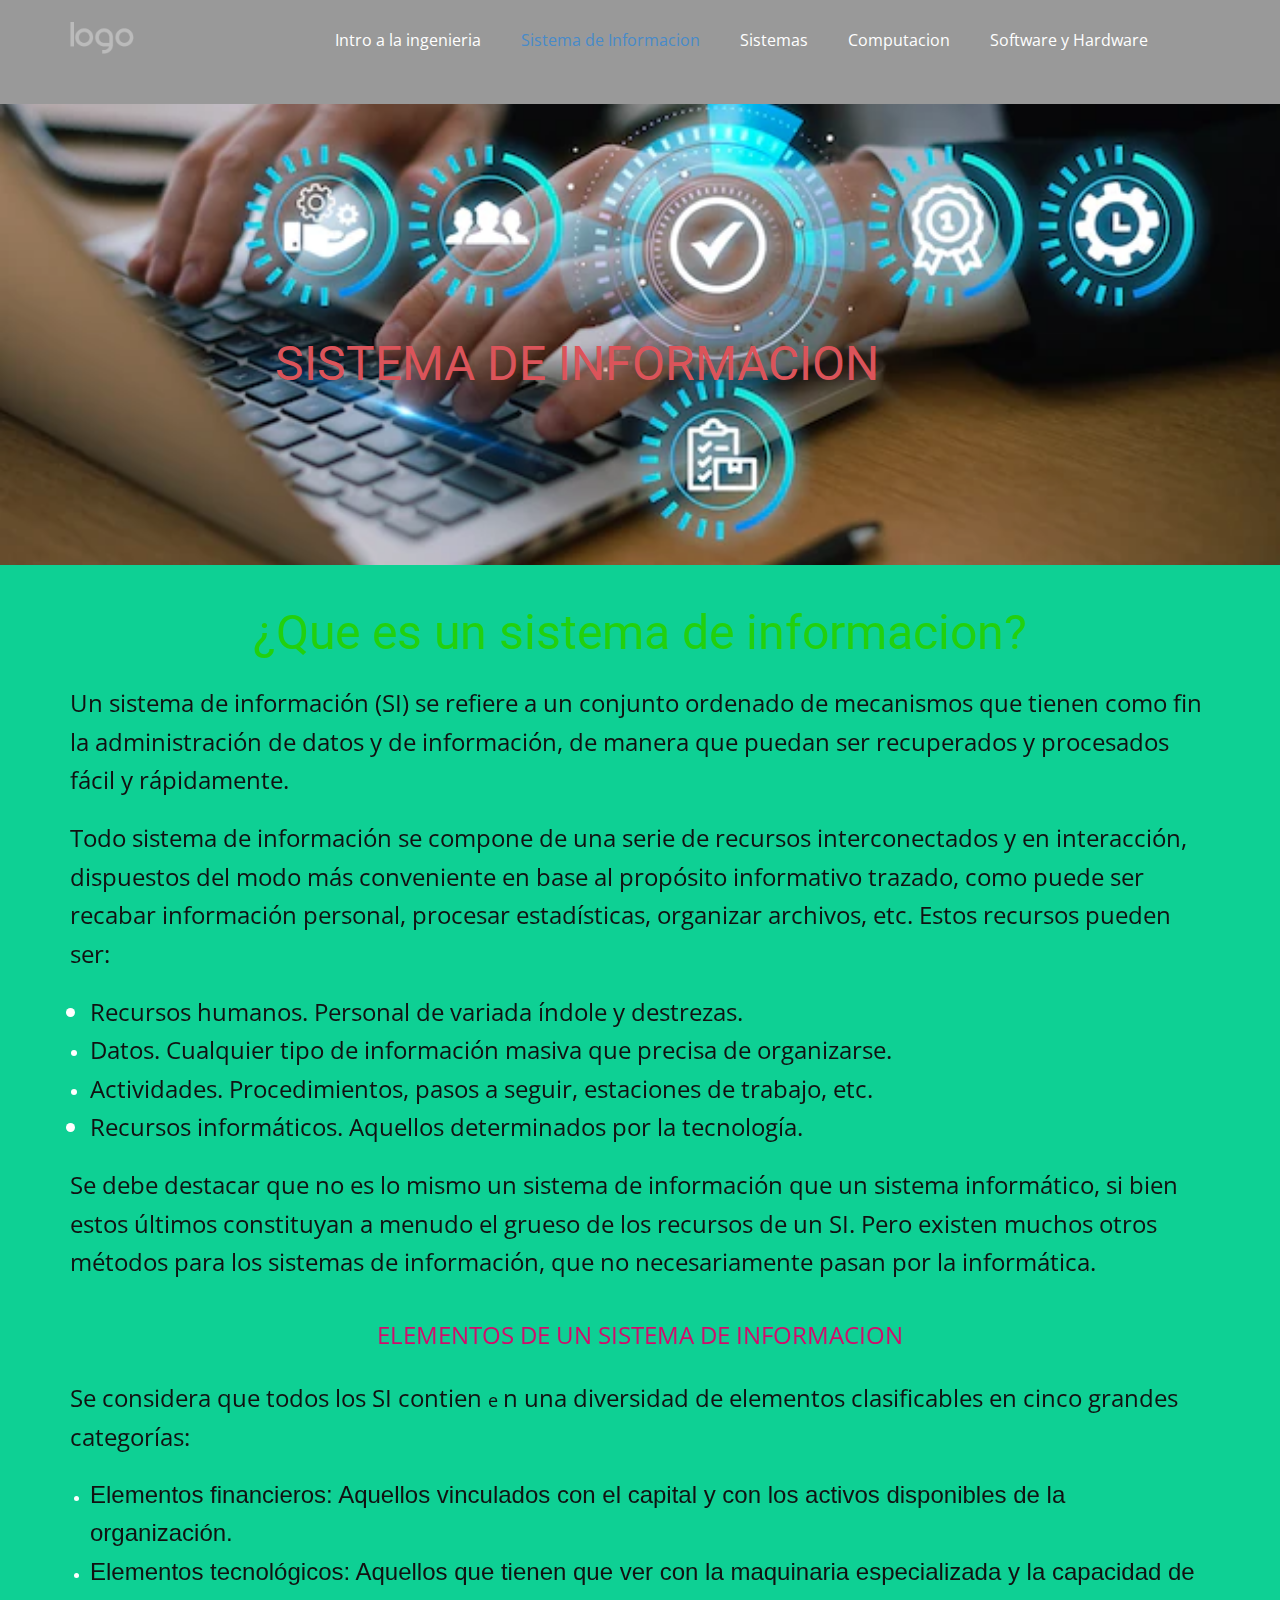
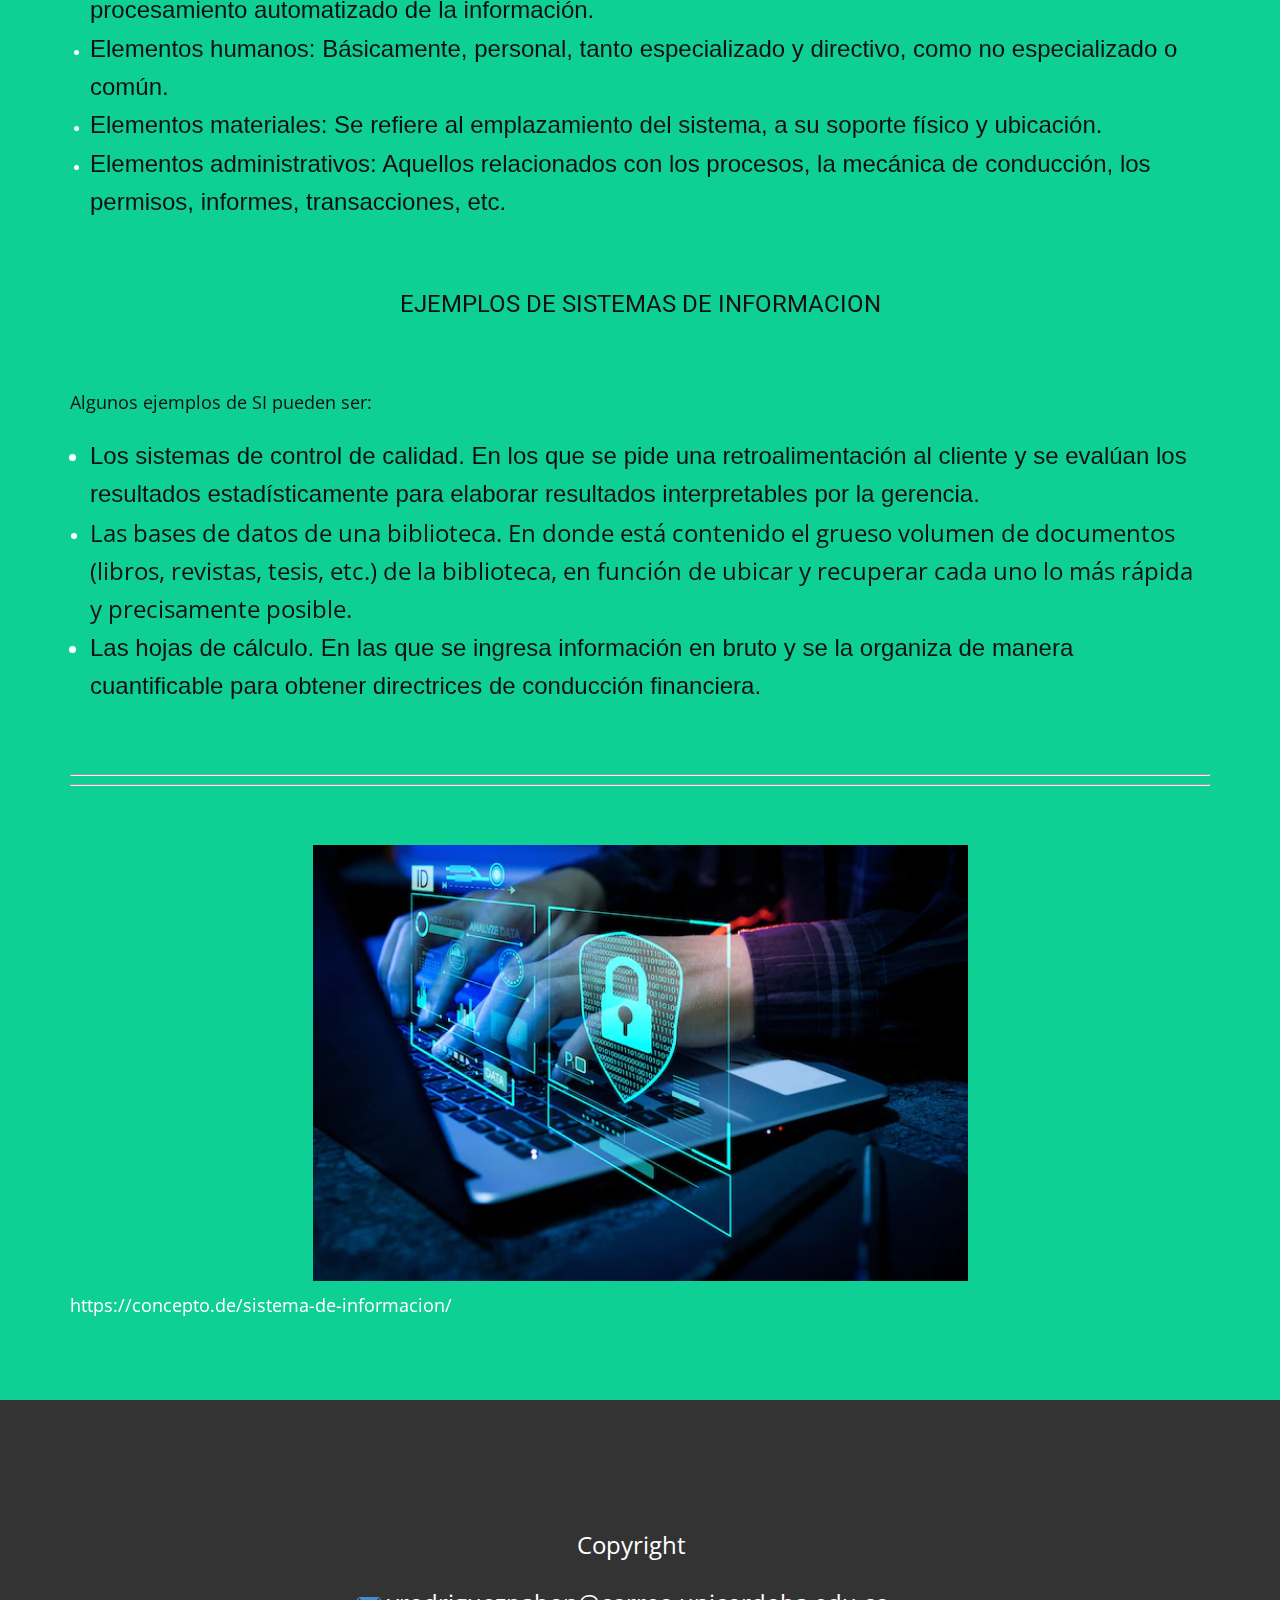
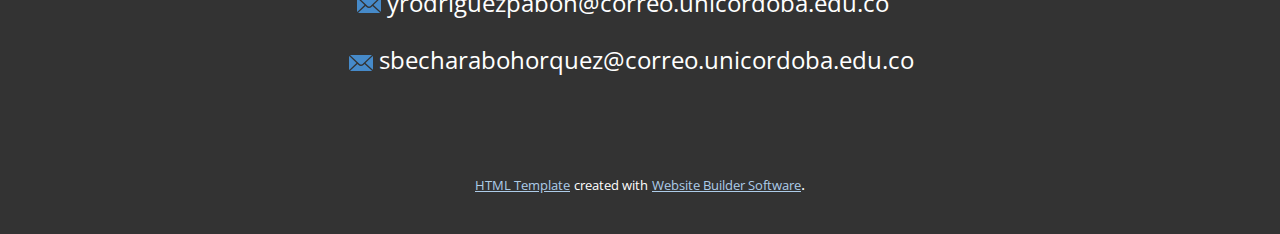
<file: Sistema-de-Informacion.html>
<!DOCTYPE html>
<html style="font-size: 16px;" lang="es"><head>
    <meta name="viewport" content="width=device-width, initial-scale=1.0">
    <meta charset="utf-8">
    <meta name="keywords" content="¿Que es un sistema de informacion?">
    <meta name="description" content="">
    <title>Sistema de Informacion</title>
    <link rel="stylesheet" href="nicepage.css" media="screen">
<link rel="stylesheet" href="Sistema-de-Informacion.css" media="screen">
    <script class="u-script" type="text/javascript" src="jquery.js" defer=""></script>
    <script class="u-script" type="text/javascript" src="nicepage.js" defer=""></script>
    <meta name="generator" content="Nicepage 5.12.7, nicepage.com">
    <link id="u-theme-google-font" rel="stylesheet" href="https://fonts.googleapis.com/css?family=Roboto:100,100i,300,300i,400,400i,500,500i,700,700i,900,900i|Open+Sans:300,300i,400,400i,500,500i,600,600i,700,700i,800,800i">
    
    
    
    <script type="application/ld+json">{
		"@context": "http://schema.org",
		"@type": "Organization",
		"name": "",
		"logo": "images/default-logo.png"
}</script>
    <meta name="theme-color" content="#478ac9">
    <meta property="og:title" content="Sistema de Informacion">
    <meta property="og:type" content="website">
  <meta data-intl-tel-input-cdn-path="intlTelInput/"></head>
  <body class="u-body u-grey-40 u-xl-mode" data-lang="es"><header class="u-clearfix u-header u-header" id="sec-deae"><div class="u-clearfix u-sheet u-sheet-1">
        <a href="https://nicepage.com" class="u-image u-logo u-image-1">
          <img src="images/default-logo.png" class="u-logo-image u-logo-image-1">
        </a>
        <nav class="u-menu u-menu-one-level u-offcanvas u-menu-1">
          <div class="menu-collapse" style="font-size: 1rem; letter-spacing: 0px;">
            <a class="u-button-style u-custom-left-right-menu-spacing u-custom-padding-bottom u-custom-top-bottom-menu-spacing u-nav-link u-text-active-palette-1-base u-text-hover-palette-2-base" href="#">
              <svg class="u-svg-link" viewBox="0 0 24 24"><use xmlns:xlink="http://www.w3.org/1999/xlink" xlink:href="#menu-hamburger"></use></svg>
              <svg class="u-svg-content" version="1.1" id="menu-hamburger" viewBox="0 0 16 16" x="0px" y="0px" xmlns:xlink="http://www.w3.org/1999/xlink" xmlns="http://www.w3.org/2000/svg"><g><rect y="1" width="16" height="2"></rect><rect y="7" width="16" height="2"></rect><rect y="13" width="16" height="2"></rect>
</g></svg>
            </a>
          </div>
          <div class="u-custom-menu u-nav-container">
            <ul class="u-nav u-unstyled u-nav-1"><li class="u-nav-item"><a class="u-button-style u-nav-link u-text-active-palette-1-base u-text-hover-palette-2-base" href="Intro-a-la-ingenieria.html" style="padding: 10px 20px;">Intro a la ingenieria</a>
</li><li class="u-nav-item"><a class="u-button-style u-nav-link u-text-active-palette-1-base u-text-hover-palette-2-base" href="Sistema-de-Informacion.html" style="padding: 10px 20px;">Sistema de Informacion</a>
</li><li class="u-nav-item"><a class="u-button-style u-nav-link u-text-active-palette-1-base u-text-hover-palette-2-base" href="Sistemas.html" style="padding: 10px 20px;">Sistemas</a>
</li><li class="u-nav-item"><a class="u-button-style u-nav-link u-text-active-palette-1-base u-text-hover-palette-2-base" href="Computacion.html" style="padding: 10px 20px;">Computacion</a>
</li><li class="u-nav-item"><a class="u-button-style u-nav-link u-text-active-palette-1-base u-text-hover-palette-2-base" href="Software-y-Hardware.html" style="padding: 10px 20px;">Software y Hardware</a>
</li></ul>
          </div>
          <div class="u-custom-menu u-nav-container-collapse">
            <div class="u-black u-container-style u-inner-container-layout u-opacity u-opacity-95 u-sidenav">
              <div class="u-inner-container-layout u-sidenav-overflow">
                <div class="u-menu-close"></div>
                <ul class="u-align-center u-nav u-popupmenu-items u-unstyled u-nav-2"><li class="u-nav-item"><a class="u-button-style u-nav-link" href="Intro-a-la-ingenieria.html">Intro a la ingenieria</a>
</li><li class="u-nav-item"><a class="u-button-style u-nav-link" href="Sistema-de-Informacion.html">Sistema de Informacion</a>
</li><li class="u-nav-item"><a class="u-button-style u-nav-link" href="Sistemas.html">Sistemas</a>
</li><li class="u-nav-item"><a class="u-button-style u-nav-link" href="Computacion.html">Computacion</a>
</li><li class="u-nav-item"><a class="u-button-style u-nav-link" href="Software-y-Hardware.html">Software y Hardware</a>
</li></ul>
              </div>
            </div>
            <div class="u-black u-menu-overlay u-opacity u-opacity-70"></div>
          </div>
        </nav>
      </div></header>
    <section class="u-clearfix u-image u-section-1" id="sec-c55f" data-image-width="626" data-image-height="418">
      <div class="u-clearfix u-sheet u-sheet-1">
        <h4 class="u-align-center u-text u-text-body-alt-color u-text-default u-text-1">
          <span class="u-text-palette-2-base">S</span>
          <span class="u-text-palette-2-base">ISTEM​A DE INFORMACION </span>
        </h4>
      </div>
    </section>
    <section class="u-clearfix u-custom-color-11 u-section-2" id="sec-f12f">
      <div class="u-clearfix u-sheet u-valign-top u-sheet-1">
        <div class="fr-view u-clearfix u-rich-text u-text u-text-1" data-animation-name="customAnimationIn" data-animation-duration="1000" data-animation-direction="">
          <h1 style="text-align: center;">
            <span style="font-size: 3rem;">
              <span class="u-text-custom-color-1">¿Que es un sistema de informacion?</span>
            </span>
          </h1>
          <p id="isPasted">
            <span style="font-size: 1.5rem;">
              <span class="u-text-body-color">Un sistema de información (SI) se refiere a un conjunto ordenado de mecanismos que tienen como fin la administración de datos y de información, de manera que puedan ser recuperados y procesados fácil y rápidamente.</span>
            </span>
          </p>
          <p>
            <span class="u-text-body-color" style="font-size: 1.5rem;">Todo sistema de información se compone de una serie de recursos interconectados y en interacción, dispuestos del modo más conveniente en base al propósito informativo trazado, como puede ser recabar información personal, procesar estadísticas, organizar archivos, etc. Estos recursos pueden ser:</span>
          </p>
          <ul>
            <li style="box-sizing: border-box; font-size: 1.5rem;">
              <span class="u-text-body-color" style="font-size: 1.5rem;">Recursos humanos. Personal de variada índole y destrezas.</span>
            </li>
            <li>
              <span class="u-text-body-color" style="font-size: 1.5rem;">Datos.&nbsp;Cualquier tipo de información masiva que precisa de organizarse.</span>
            </li>
            <li>
              <span class="u-text-body-color" style="font-size: 1.5rem;">Actividades.&nbsp;Procedimientos, pasos a seguir, estaciones de trabajo, etc.</span>
            </li>
            <li style="box-sizing: border-box; font-size: 1.5rem;">
              <span class="u-text-body-color" style="font-size: 1.5rem;">Recursos informáticos. Aquellos determinados por la tecnología.</span>
            </li>
          </ul>
          <p>
            <span class="u-text-body-color" style="font-size: 1.5rem;">Se debe destacar que no es lo mismo un sistema de información que un sistema informático, si bien estos últimos constituyan a menudo el grueso de los recursos de un SI. Pero existen muchos otros métodos para los sistemas de información, que no necesariamente pasan por la informática.</span>
          </p>
          <p style="text-align: center;">
            <span style="font-size: 1.5rem;">
              <span class="u-text-custom-color-9">ELEMENTOS DE UN SISTEMA DE INFORMACION</span>
            </span>
            <span style="font-size: 2.25rem;">
              <br>
            </span>
          </p>
          <p>
            <span>
              <span style="font-size: 1.5rem;">
                <span class="u-text-body-color">Se considera que todos los SI contien</span>
              </span>
            </span>
            <span>
              <span class="u-text-body-color">e</span>
            </span>
            <span style="font-size: 1.5rem;">
              <span class="u-text-body-color">n una diversidad de elementos clasificables en cinco grandes categorías:</span>
            </span>
          </p>
          <ul>
            <li id="isPasted" style="box-sizing: border-box; font-family: Montserrat, Arial, sans-serif; font-size: 16px; font-style: normal; font-variant-ligatures: normal; font-variant-caps: normal; font-weight: 400; letter-spacing: normal; orphans: 2; text-indent: 0px; text-transform: none; widows: 2; word-spacing: 0px; -webkit-text-stroke-width: 0px; white-space: normal; text-decoration-style: initial; text-decoration-color: initial;">
              <span style="font-size: 1.5rem;">
                <span class="u-text-body-color">Elementos financieros: Aquellos vinculados con el capital y con los activos disponibles de la organización.</span>
              </span>
            </li>
            <li style="box-sizing: border-box; font-family: Montserrat, Arial, sans-serif; font-size: 16px; font-style: normal; font-variant-ligatures: normal; font-variant-caps: normal; font-weight: 400; letter-spacing: normal; orphans: 2; text-indent: 0px; text-transform: none; widows: 2; word-spacing: 0px; -webkit-text-stroke-width: 0px; white-space: normal; text-decoration-style: initial; text-decoration-color: initial;">
              <span style="font-size: 1.5rem;">
                <span class="u-text-body-color">Elementos tecnológicos: Aquellos que tienen que ver con la maquinaria especializada y la capacidad de procesamiento automatizado de la información.</span>
              </span>
            </li>
            <li style="box-sizing: border-box; font-family: Montserrat, Arial, sans-serif; font-size: 16px; font-style: normal; font-variant-ligatures: normal; font-variant-caps: normal; font-weight: 400; letter-spacing: normal; orphans: 2; text-indent: 0px; text-transform: none; widows: 2; word-spacing: 0px; -webkit-text-stroke-width: 0px; white-space: normal; text-decoration-style: initial; text-decoration-color: initial;">
              <span style="font-size: 1.5rem;">
                <span class="u-text-body-color">Elementos humanos: Básicamente, personal, tanto especializado y directivo, como no especializado o común.</span>
              </span>
            </li>
            <li style="box-sizing: border-box; font-family: Montserrat, Arial, sans-serif; font-size: 16px; font-style: normal; font-variant-ligatures: normal; font-variant-caps: normal; font-weight: 400; letter-spacing: normal; orphans: 2; text-indent: 0px; text-transform: none; widows: 2; word-spacing: 0px; -webkit-text-stroke-width: 0px; white-space: normal; text-decoration-style: initial; text-decoration-color: initial;">
              <span style="font-size: 1.5rem;">
                <span class="u-text-body-color">Elementos materiales: Se refiere al emplazamiento del sistema, a su soporte físico y ubicación.</span>
              </span>
            </li>
            <li style="box-sizing: border-box; font-family: Montserrat, Arial, sans-serif; font-size: 16px; font-style: normal; font-variant-ligatures: normal; font-variant-caps: normal; font-weight: 400; letter-spacing: normal; orphans: 2; text-indent: 0px; text-transform: none; widows: 2; word-spacing: 0px; -webkit-text-stroke-width: 0px; white-space: normal; text-decoration-style: initial; text-decoration-color: initial;">
              <span style="font-size: 1.5rem;">
                <span class="u-text-body-color">Elementos administrativos: Aquellos relacionados con los procesos, la mecánica de conducción, los permisos, informes, transacciones, etc.</span>
              </span>
            </li>
          </ul>
          <p>
            <span class="u-text-body-color">
              <br style="box-sizing: border-box;">
            </span>
          </p>
          <h4 style="text-align: center;">
            <span class="u-text-body-color">EJEMPLOS DE SISTEMAS DE INFORMACION</span>
          </h4>
          <p>
            <span style="font-size: 1.125rem;">
              <span class="u-text-body-color">
                <br>
              </span>
            </span>
          </p>
          <p>
            <span class="u-text-body-color">Algunos ejemplos de SI pueden ser:&nbsp;</span>
          </p>
          <ul>
            <li id="isPasted" style="box-sizing: border-box; font-family: Montserrat, Arial, sans-serif; font-size: 1.5rem; font-style: normal; font-variant-ligatures: normal; font-variant-caps: normal; font-weight: 400; letter-spacing: normal; orphans: 2; text-indent: 0px; text-transform: none; widows: 2; word-spacing: 0px; -webkit-text-stroke-width: 0px; white-space: normal; text-decoration-style: initial; text-decoration-color: initial;">
              <span class="u-text-body-color">Los sistemas de control de calidad. En los que se pide una retroalimentación al cliente y se evalúan los resultados estadísticamente para elaborar resultados interpretables por la gerencia.</span>
            </li>
            <li>
              <span class="u-text-body-color" style="font-size: 1.5rem;">Las bases de datos de una biblioteca. En donde está contenido el grueso volumen de documentos (libros, revistas, tesis, etc.) de la biblioteca, en función de ubicar y recuperar cada uno lo más rápida y precisamente posible.</span>
            </li>
            <li style="box-sizing: border-box; font-family: Montserrat, Arial, sans-serif; font-size: 1.5rem; font-style: normal; font-variant-ligatures: normal; font-variant-caps: normal; font-weight: 400; letter-spacing: normal; orphans: 2; text-indent: 0px; text-transform: none; widows: 2; word-spacing: 0px; -webkit-text-stroke-width: 0px; white-space: normal; text-decoration-style: initial; text-decoration-color: initial; line-height: 1.6;">
              <span class="u-text-body-color">Las hojas de cálculo. En las que se ingresa información en bruto y se la organiza de manera cuantificable para obtener directrices de conducción financiera.</span>
            </li>
          </ul>
          <p>
            <br>
          </p>
          <hr>
          <hr>
          <p>&nbsp;<img src="images/tecnologia-concepto-seguridad-seguridad-sistema-proteccion-digital_142243-71.webp" style="width: 655px;" class="fr-dib fr-fic" width="570">https://concepto.de/sistema-de-informacion/
          </p>
        </div>
      </div>
    </section>
    
    
    <footer class="u-align-center u-clearfix u-footer u-grey-80 u-footer" id="sec-c04c"><div class="u-clearfix u-sheet u-sheet-1">
        <a href="mailto:info@site.com" class="u-active-none u-bottom-left-radius-0 u-bottom-right-radius-0 u-btn u-btn-rectangle u-button-style u-hover-none u-none u-radius-0 u-text-white u-top-left-radius-0 u-top-right-radius-0 u-btn-1">Copyright <br>
          <br>
          <br><span class="u-icon u-icon-1"><svg class="u-svg-content" viewBox="0 0 24 16" x="0px" y="0px" style="width: 1em; height: 1em;"><path fill="currentColor" d="M23.8,1.1l-7.3,6.8l7.3,6.8c0.1-0.2,0.2-0.6,0.2-0.9V2C24,1.7,23.9,1.4,23.8,1.1z M21.8,0H2.2
	c-0.4,0-0.7,0.1-1,0.2L10.6,9c0.8,0.8,2.2,0.8,3,0l9.2-8.7C22.6,0.1,22.2,0,21.8,0z M0.2,1.1C0.1,1.4,0,1.7,0,2V14
	c0,0.3,0.1,0.6,0.2,0.9l7.3-6.8L0.2,1.1z M15.5,9l-1.1,1c-1.3,1.2-3.6,1.2-4.9,0l-1-1l-7.3,6.8c0.2,0.1,0.6,0.2,1,0.2H22
	c0.4,0,0.6-0.1,1-0.2L15.5,9z"></path></svg></span>&nbsp;sbecharabohorquez@correo.unicordoba.edu.co<br>
          <br>
        </a>
        <a href="mailto:info@site.com" class="u-active-none u-bottom-left-radius-0 u-bottom-right-radius-0 u-btn u-btn-rectangle u-button-style u-hover-none u-none u-radius-0 u-text-body-alt-color u-top-left-radius-0 u-top-right-radius-0 u-btn-2"><span class="u-icon u-icon-2"><svg class="u-svg-content" viewBox="0 0 24 16" x="0px" y="0px" style="width: 1em; height: 1em;"><path fill="currentColor" d="M23.8,1.1l-7.3,6.8l7.3,6.8c0.1-0.2,0.2-0.6,0.2-0.9V2C24,1.7,23.9,1.4,23.8,1.1z M21.8,0H2.2
	c-0.4,0-0.7,0.1-1,0.2L10.6,9c0.8,0.8,2.2,0.8,3,0l9.2-8.7C22.6,0.1,22.2,0,21.8,0z M0.2,1.1C0.1,1.4,0,1.7,0,2V14
	c0,0.3,0.1,0.6,0.2,0.9l7.3-6.8L0.2,1.1z M15.5,9l-1.1,1c-1.3,1.2-3.6,1.2-4.9,0l-1-1l-7.3,6.8c0.2,0.1,0.6,0.2,1,0.2H22
	c0.4,0,0.6-0.1,1-0.2L15.5,9z"></path></svg></span>&nbsp;yrodriguezpabon@correo.unicordoba.edu.co
        </a>
      </div></footer>
    <section class="u-backlink u-clearfix u-grey-80">
      <a class="u-link" href="https://nicepage.com/html-templates" target="_blank">
        <span>HTML Template</span>
      </a>
      <p class="u-text">
        <span>created with</span>
      </p>
      <a class="u-link" href="" target="_blank">
        <span>Website Builder Software</span>
      </a>. 
    </section>
  
</body></html>
</file>
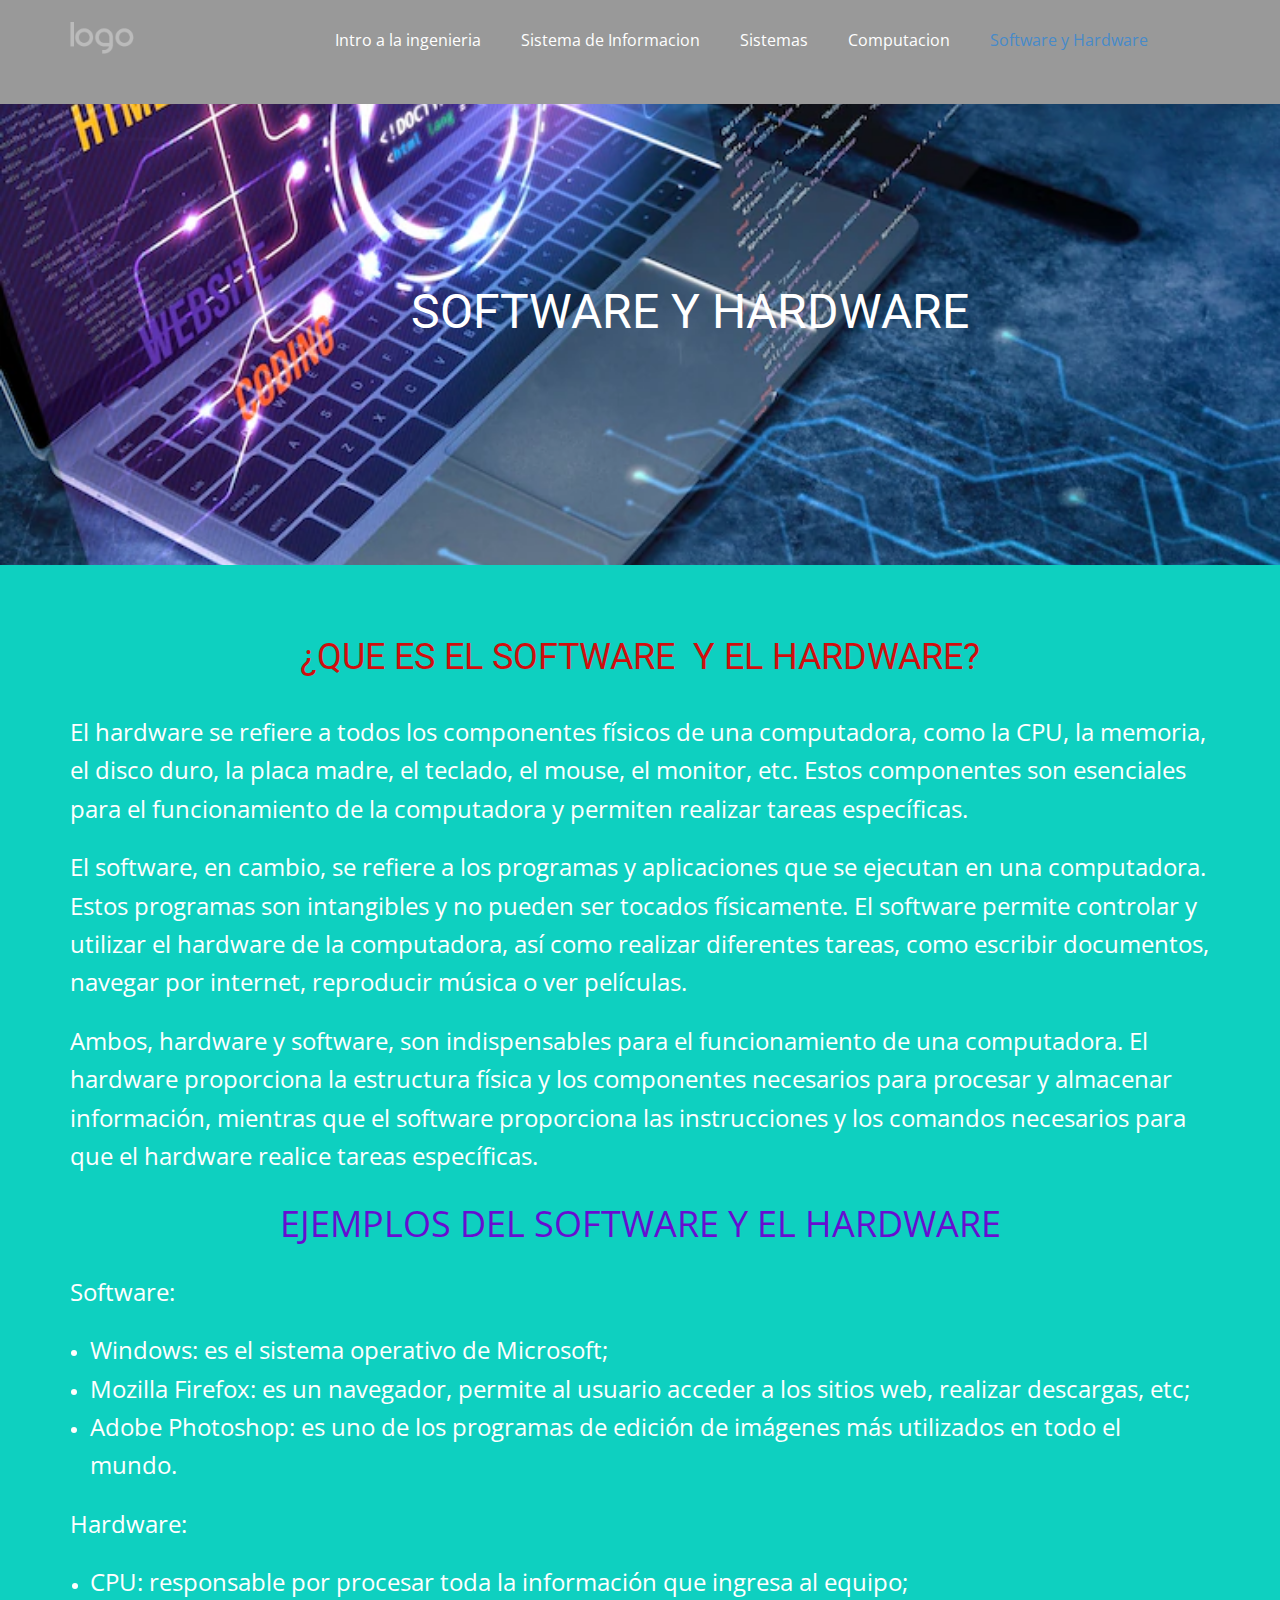
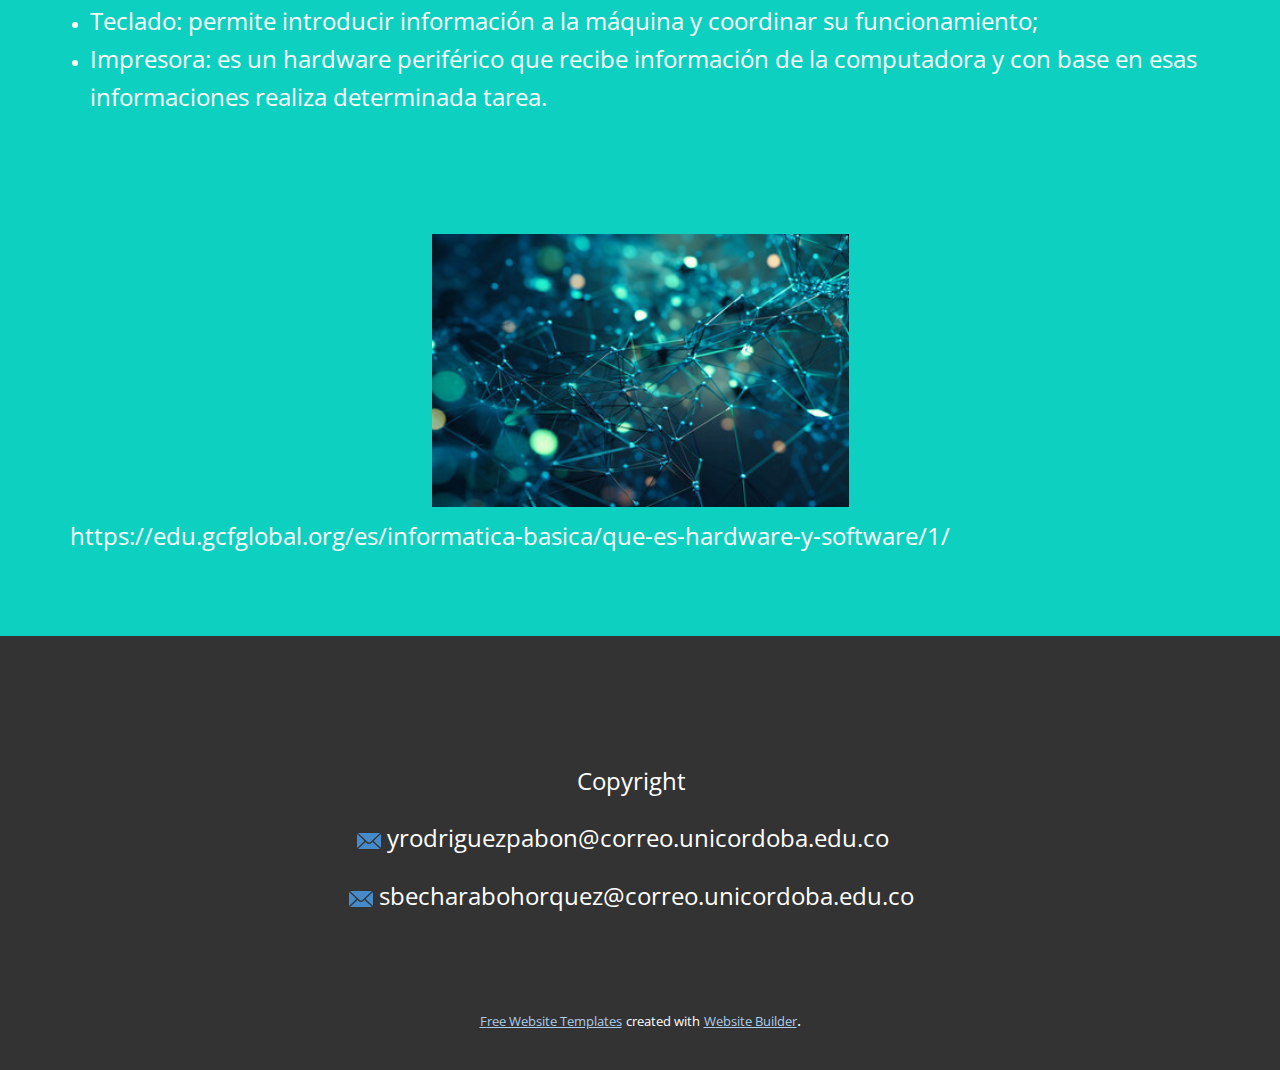
<file: Software-y-Hardware.html>
<!DOCTYPE html>
<html style="font-size: 16px;" lang="es"><head>
    <meta name="viewport" content="width=device-width, initial-scale=1.0">
    <meta charset="utf-8">
    <meta name="keywords" content="¿QUE ES EL SOFTWARE &nbsp;Y EL HARDWARE?">
    <meta name="description" content="">
    <title>Software y Hardware</title>
    <link rel="stylesheet" href="nicepage.css" media="screen">
<link rel="stylesheet" href="Software-y-Hardware.css" media="screen">
    <script class="u-script" type="text/javascript" src="jquery.js" defer=""></script>
    <script class="u-script" type="text/javascript" src="nicepage.js" defer=""></script>
    <meta name="generator" content="Nicepage 5.12.7, nicepage.com">
    <link id="u-theme-google-font" rel="stylesheet" href="https://fonts.googleapis.com/css?family=Roboto:100,100i,300,300i,400,400i,500,500i,700,700i,900,900i|Open+Sans:300,300i,400,400i,500,500i,600,600i,700,700i,800,800i">
    
    
    
    <script type="application/ld+json">{
		"@context": "http://schema.org",
		"@type": "Organization",
		"name": "",
		"logo": "images/default-logo.png"
}</script>
    <meta name="theme-color" content="#478ac9">
    <meta property="og:title" content="Software y Hardware">
    <meta property="og:type" content="website">
  <meta data-intl-tel-input-cdn-path="intlTelInput/"></head>
  <body class="u-body u-grey-40 u-xl-mode" data-lang="es"><header class="u-clearfix u-header u-header" id="sec-deae"><div class="u-clearfix u-sheet u-sheet-1">
        <a href="https://nicepage.com" class="u-image u-logo u-image-1">
          <img src="images/default-logo.png" class="u-logo-image u-logo-image-1">
        </a>
        <nav class="u-menu u-menu-one-level u-offcanvas u-menu-1">
          <div class="menu-collapse" style="font-size: 1rem; letter-spacing: 0px;">
            <a class="u-button-style u-custom-left-right-menu-spacing u-custom-padding-bottom u-custom-top-bottom-menu-spacing u-nav-link u-text-active-palette-1-base u-text-hover-palette-2-base" href="#">
              <svg class="u-svg-link" viewBox="0 0 24 24"><use xmlns:xlink="http://www.w3.org/1999/xlink" xlink:href="#menu-hamburger"></use></svg>
              <svg class="u-svg-content" version="1.1" id="menu-hamburger" viewBox="0 0 16 16" x="0px" y="0px" xmlns:xlink="http://www.w3.org/1999/xlink" xmlns="http://www.w3.org/2000/svg"><g><rect y="1" width="16" height="2"></rect><rect y="7" width="16" height="2"></rect><rect y="13" width="16" height="2"></rect>
</g></svg>
            </a>
          </div>
          <div class="u-custom-menu u-nav-container">
            <ul class="u-nav u-unstyled u-nav-1"><li class="u-nav-item"><a class="u-button-style u-nav-link u-text-active-palette-1-base u-text-hover-palette-2-base" href="Intro-a-la-ingenieria.html" style="padding: 10px 20px;">Intro a la ingenieria</a>
</li><li class="u-nav-item"><a class="u-button-style u-nav-link u-text-active-palette-1-base u-text-hover-palette-2-base" href="Sistema-de-Informacion.html" style="padding: 10px 20px;">Sistema de Informacion</a>
</li><li class="u-nav-item"><a class="u-button-style u-nav-link u-text-active-palette-1-base u-text-hover-palette-2-base" href="Sistemas.html" style="padding: 10px 20px;">Sistemas</a>
</li><li class="u-nav-item"><a class="u-button-style u-nav-link u-text-active-palette-1-base u-text-hover-palette-2-base" href="Computacion.html" style="padding: 10px 20px;">Computacion</a>
</li><li class="u-nav-item"><a class="u-button-style u-nav-link u-text-active-palette-1-base u-text-hover-palette-2-base" href="Software-y-Hardware.html" style="padding: 10px 20px;">Software y Hardware</a>
</li></ul>
          </div>
          <div class="u-custom-menu u-nav-container-collapse">
            <div class="u-black u-container-style u-inner-container-layout u-opacity u-opacity-95 u-sidenav">
              <div class="u-inner-container-layout u-sidenav-overflow">
                <div class="u-menu-close"></div>
                <ul class="u-align-center u-nav u-popupmenu-items u-unstyled u-nav-2"><li class="u-nav-item"><a class="u-button-style u-nav-link" href="Intro-a-la-ingenieria.html">Intro a la ingenieria</a>
</li><li class="u-nav-item"><a class="u-button-style u-nav-link" href="Sistema-de-Informacion.html">Sistema de Informacion</a>
</li><li class="u-nav-item"><a class="u-button-style u-nav-link" href="Sistemas.html">Sistemas</a>
</li><li class="u-nav-item"><a class="u-button-style u-nav-link" href="Computacion.html">Computacion</a>
</li><li class="u-nav-item"><a class="u-button-style u-nav-link" href="Software-y-Hardware.html">Software y Hardware</a>
</li></ul>
              </div>
            </div>
            <div class="u-black u-menu-overlay u-opacity u-opacity-70"></div>
          </div>
        </nav>
      </div></header>
    <section class="u-clearfix u-image u-section-1" id="sec-e47f" data-image-width="740" data-image-height="494">
      <div class="u-clearfix u-sheet u-sheet-1">
        <h4 class="u-align-center u-text u-text-body-alt-color u-text-default u-text-1">SOFTWARE Y HARDWARE</h4>
      </div>
    </section>
    <section class="u-align-left u-clearfix u-custom-color-12 u-section-2" id="sec-04ad">
      <div class="u-clearfix u-sheet u-sheet-1">
        <div class="fr-view u-clearfix u-rich-text u-text u-text-1">
          <h1 style="text-align: center;">
            <span style="line-height: 2; font-size: 2.25rem;">
              <span class="u-text-custom-color-6">¿QUE ES EL SOFTWARE &nbsp;Y EL HARDWARE?</span>
            </span>
          </h1>
          <p id="isPasted">
            <span style="font-size: 1.5rem;">El&nbsp;hardware se refiere a todos los componentes físicos de una computadora, como la CPU, la memoria, el disco duro, la placa madre, el teclado, el mouse, el monitor, etc. Estos componentes son esenciales para el funcionamiento de la computadora y permiten realizar tareas específicas.</span>
          </p>
          <p>
            <span style="font-size: 1.5rem;">El software, en cambio, se refiere a los programas y aplicaciones que se ejecutan en una computadora. Estos programas son intangibles y no pueden ser tocados físicamente. El software permite controlar y utilizar el hardware de la computadora, así como realizar diferentes tareas, como escribir documentos, navegar por internet, reproducir música o ver películas.</span>
          </p>
          <p>
            <span style="font-size: 1.5rem;">Ambos, hardware y software, son indispensables para el funcionamiento de una computadora. El hardware proporciona la estructura física y los componentes necesarios para procesar y almacenar información, mientras que el software proporciona las instrucciones y los comandos necesarios para que el hardware realice tareas específicas.</span>
          </p>
          <p style="text-align: center;">
            <span style="font-size: 2.25rem;">
              <span class="u-text-custom-color-10">EJEMPLOS DEL SOFTWARE Y EL HARDWARE</span>
            </span>
          </p>
          <p>
            <span style="font-size: 1.5rem;">Software:</span>
          </p>
          <ul>
            <li>
              <span style="font-size: 1.5rem;">Windows:&nbsp;es el sistema operativo de Microsoft;</span>
            </li>
            <li>
              <span style="font-size: 1.5rem;">Mozilla Firefox:&nbsp;es un navegador, permite al usuario acceder a los sitios web, realizar descargas, etc;</span>
            </li>
            <li>
              <span style="font-size: 1.5rem;">Adobe Photoshop: es uno de los programas de edición de imágenes más utilizados en todo el mundo.</span>
            </li>
          </ul>
          <p>
            <span style="font-size: 1.5rem;">Hardware:</span>
          </p>
          <ul id="isPasted">
            <li style="box-sizing: border-box; margin-top: 0px; margin-bottom: 0px; border: 0px; outline: 0px; font-size: 16px; vertical-align: baseline; background: transparent;">
              <span>
                <span class="u-text-body-alt-color" style="font-size: 1.5rem;">CPU: responsable por procesar toda la información que ingresa al equipo;</span>
              </span>
            </li>
            <li style="box-sizing: border-box; margin-top: 0px; margin-bottom: 0px; border: 0px; outline: 0px; font-size: 16px; vertical-align: baseline; background: transparent;">
              <span style="font-size: 1.5rem;">
                <span>
                  <span class="u-text-body-alt-color">Teclado:&nbsp;permite introducir información a la máquina y coordinar su funcionamiento;</span>
                </span>
              </span>
            </li>
            <li style="box-sizing: border-box; margin-top: 0px; margin-bottom: 0px; border: 0px; outline: 0px; font-size: 16px; vertical-align: baseline; background: transparent;">
              <span>
                <span class="u-text-body-alt-color" style="font-size: 1.5rem;">Impresora: es un hardware periférico que recibe información de la computadora y con base en esas informaciones realiza determinada tarea.</span>
              </span>
            </li>
          </ul>
          <p>
            <br>
          </p>
          <p>
            <span>
              <span class="u-text-body-alt-color" style="font-size: 1.5rem;">
                <br>
                <img src="images/240_F_603421945_lUG4vn5dsHDWjnQovsy0YAFtJCMbXP0N.jpg" width="366" style="width: 417px;" class="fr-dib fr-fic">https://edu.gcfglobal.org/es/informatica-basica/que-es-hardware-y-software/1/
              </span>
            </span>
          </p>
        </div>
      </div>
    </section>
    
    
    <footer class="u-align-center u-clearfix u-footer u-grey-80 u-footer" id="sec-c04c"><div class="u-clearfix u-sheet u-sheet-1">
        <a href="mailto:info@site.com" class="u-active-none u-bottom-left-radius-0 u-bottom-right-radius-0 u-btn u-btn-rectangle u-button-style u-hover-none u-none u-radius-0 u-text-white u-top-left-radius-0 u-top-right-radius-0 u-btn-1">Copyright <br>
          <br>
          <br><span class="u-icon u-icon-1"><svg class="u-svg-content" viewBox="0 0 24 16" x="0px" y="0px" style="width: 1em; height: 1em;"><path fill="currentColor" d="M23.8,1.1l-7.3,6.8l7.3,6.8c0.1-0.2,0.2-0.6,0.2-0.9V2C24,1.7,23.9,1.4,23.8,1.1z M21.8,0H2.2
	c-0.4,0-0.7,0.1-1,0.2L10.6,9c0.8,0.8,2.2,0.8,3,0l9.2-8.7C22.6,0.1,22.2,0,21.8,0z M0.2,1.1C0.1,1.4,0,1.7,0,2V14
	c0,0.3,0.1,0.6,0.2,0.9l7.3-6.8L0.2,1.1z M15.5,9l-1.1,1c-1.3,1.2-3.6,1.2-4.9,0l-1-1l-7.3,6.8c0.2,0.1,0.6,0.2,1,0.2H22
	c0.4,0,0.6-0.1,1-0.2L15.5,9z"></path></svg></span>&nbsp;sbecharabohorquez@correo.unicordoba.edu.co<br>
          <br>
        </a>
        <a href="mailto:info@site.com" class="u-active-none u-bottom-left-radius-0 u-bottom-right-radius-0 u-btn u-btn-rectangle u-button-style u-hover-none u-none u-radius-0 u-text-body-alt-color u-top-left-radius-0 u-top-right-radius-0 u-btn-2"><span class="u-icon u-icon-2"><svg class="u-svg-content" viewBox="0 0 24 16" x="0px" y="0px" style="width: 1em; height: 1em;"><path fill="currentColor" d="M23.8,1.1l-7.3,6.8l7.3,6.8c0.1-0.2,0.2-0.6,0.2-0.9V2C24,1.7,23.9,1.4,23.8,1.1z M21.8,0H2.2
	c-0.4,0-0.7,0.1-1,0.2L10.6,9c0.8,0.8,2.2,0.8,3,0l9.2-8.7C22.6,0.1,22.2,0,21.8,0z M0.2,1.1C0.1,1.4,0,1.7,0,2V14
	c0,0.3,0.1,0.6,0.2,0.9l7.3-6.8L0.2,1.1z M15.5,9l-1.1,1c-1.3,1.2-3.6,1.2-4.9,0l-1-1l-7.3,6.8c0.2,0.1,0.6,0.2,1,0.2H22
	c0.4,0,0.6-0.1,1-0.2L15.5,9z"></path></svg></span>&nbsp;yrodriguezpabon@correo.unicordoba.edu.co
        </a>
      </div></footer>
    <section class="u-backlink u-clearfix u-grey-80">
      <a class="u-link" href="https://nicepage.com/website-templates" target="_blank">
        <span>Free Website Templates</span>
      </a>
      <p class="u-text">
        <span>created with</span>
      </p>
      <a class="u-link" href="https://nicepage.me" target="_blank">
        <span>Website Builder</span>
      </a>. 
    </section>
  
</body></html>
</file>
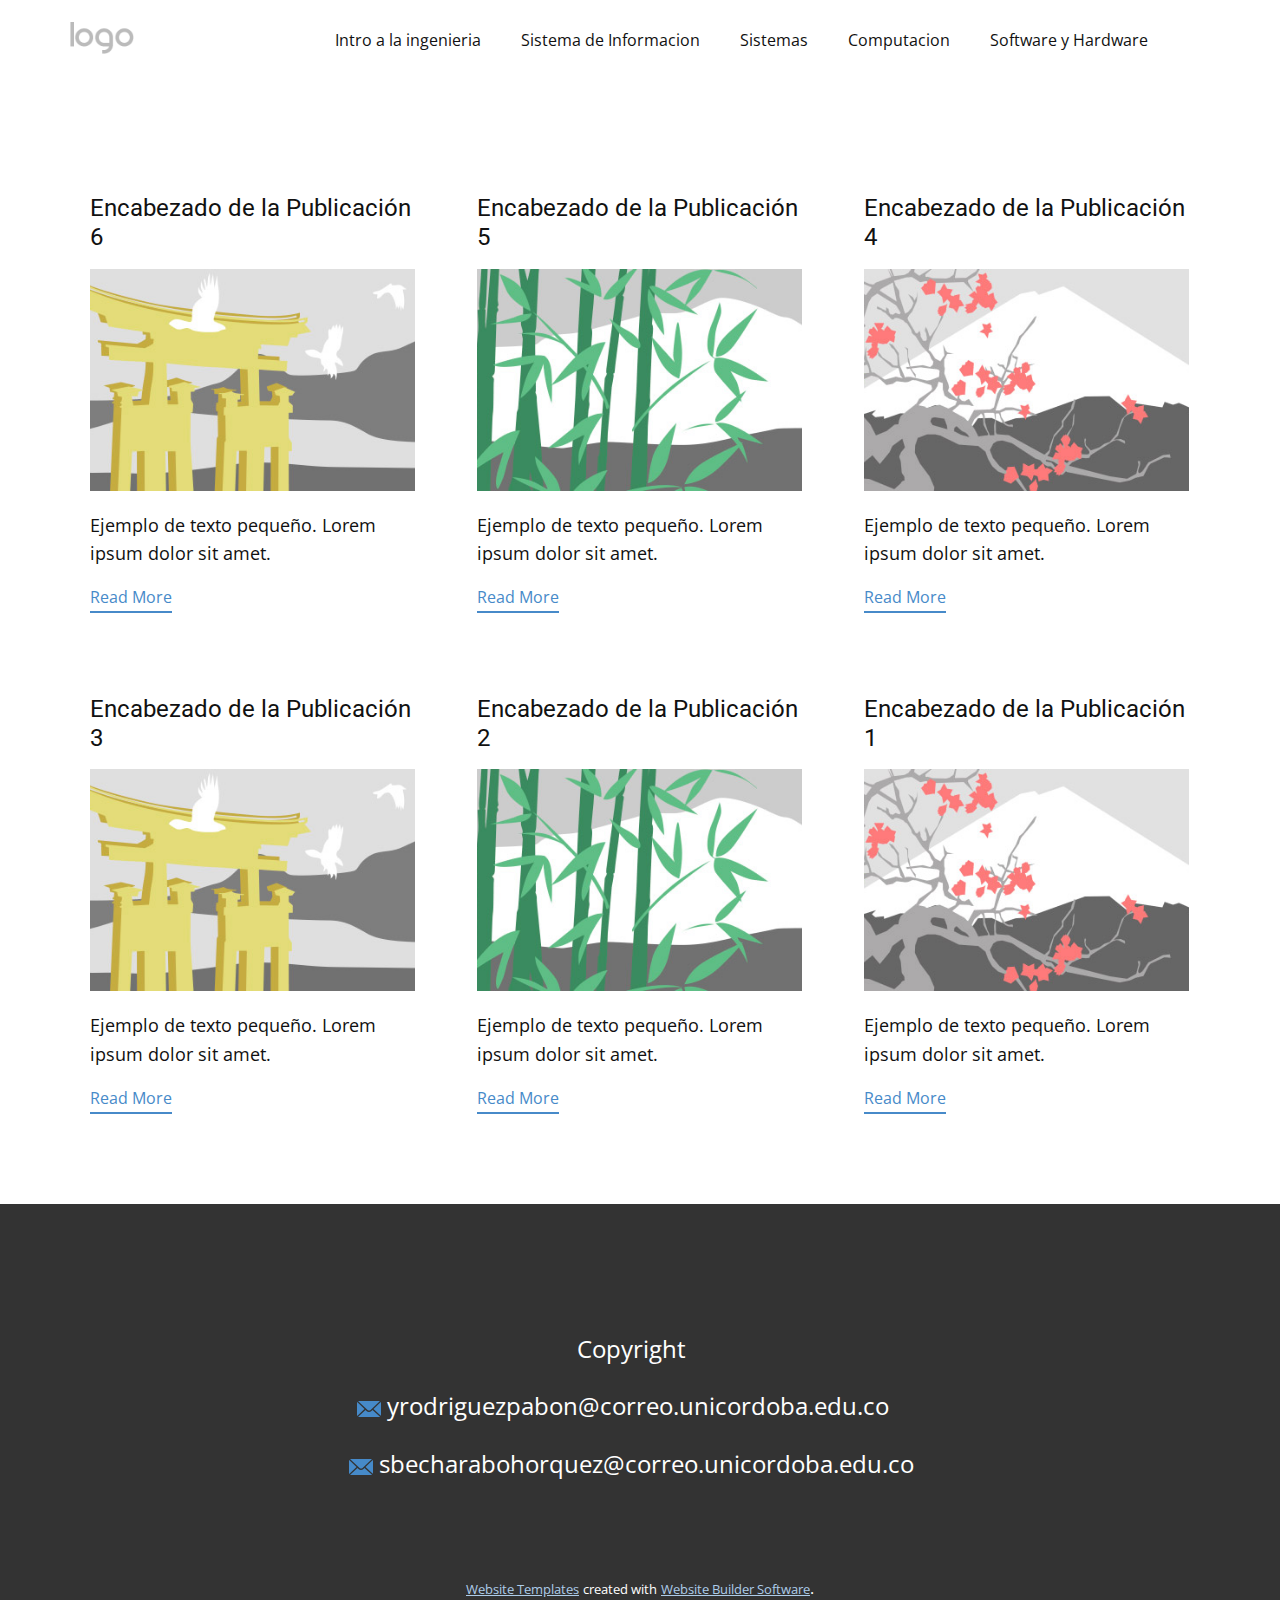
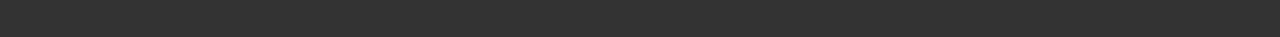
<file: blog/blog.html>
<!DOCTYPE html>
<html style="font-size: 16px;" lang="es"><head>
    <meta name="viewport" content="width=device-width, initial-scale=1.0">
    <meta charset="utf-8">
    <meta name="keywords" content="">
    <meta name="description" content="">
    <title>Blog Template</title>
    <link rel="stylesheet" href="../nicepage.css" media="screen">
<link rel="stylesheet" href="../Blog-Template.css" media="screen">
    <script class="u-script" type="text/javascript" src="../jquery.js" defer=""></script>
    <script class="u-script" type="text/javascript" src="../nicepage.js" defer=""></script>
    <meta name="generator" content="Nicepage 5.12.7, nicepage.com">
    <link id="u-theme-google-font" rel="stylesheet" href="https://fonts.googleapis.com/css?family=Roboto:100,100i,300,300i,400,400i,500,500i,700,700i,900,900i|Open+Sans:300,300i,400,400i,500,500i,600,600i,700,700i,800,800i">
    
    
    <script type="application/ld+json">{
		"@context": "http://schema.org",
		"@type": "Organization",
		"name": "",
		"logo": "images/default-logo.png"
}</script>
    <meta name="theme-color" content="#478ac9">
  <meta data-intl-tel-input-cdn-path="intlTelInput/"></head>
  <body class="u-body u-xl-mode" data-lang="es"><header class="u-clearfix u-header u-header" id="sec-deae"><div class="u-clearfix u-sheet u-sheet-1">
        <a href="https://nicepage.com" class="u-image u-logo u-image-1">
          <img src="../images/default-logo.png" class="u-logo-image u-logo-image-1">
        </a>
        <nav class="u-menu u-menu-one-level u-offcanvas u-menu-1">
          <div class="menu-collapse" style="font-size: 1rem; letter-spacing: 0px;">
            <a class="u-button-style u-custom-left-right-menu-spacing u-custom-padding-bottom u-custom-top-bottom-menu-spacing u-nav-link u-text-active-palette-1-base u-text-hover-palette-2-base" href="#">
              <svg class="u-svg-link" viewBox="0 0 24 24"><use xmlns:xlink="http://www.w3.org/1999/xlink" xlink:href="#menu-hamburger"></use></svg>
              <svg class="u-svg-content" version="1.1" id="menu-hamburger" viewBox="0 0 16 16" x="0px" y="0px" xmlns:xlink="http://www.w3.org/1999/xlink" xmlns="http://www.w3.org/2000/svg"><g><rect y="1" width="16" height="2"></rect><rect y="7" width="16" height="2"></rect><rect y="13" width="16" height="2"></rect>
</g></svg>
            </a>
          </div>
          <div class="u-custom-menu u-nav-container">
            <ul class="u-nav u-unstyled u-nav-1"><li class="u-nav-item"><a class="u-button-style u-nav-link u-text-active-palette-1-base u-text-hover-palette-2-base" href="../Intro-a-la-ingenieria.html" style="padding: 10px 20px;">Intro a la ingenieria</a>
</li><li class="u-nav-item"><a class="u-button-style u-nav-link u-text-active-palette-1-base u-text-hover-palette-2-base" href="../Sistema-de-Informacion.html" style="padding: 10px 20px;">Sistema de Informacion</a>
</li><li class="u-nav-item"><a class="u-button-style u-nav-link u-text-active-palette-1-base u-text-hover-palette-2-base" href="../Sistemas.html" style="padding: 10px 20px;">Sistemas</a>
</li><li class="u-nav-item"><a class="u-button-style u-nav-link u-text-active-palette-1-base u-text-hover-palette-2-base" href="../Computacion.html" style="padding: 10px 20px;">Computacion</a>
</li><li class="u-nav-item"><a class="u-button-style u-nav-link u-text-active-palette-1-base u-text-hover-palette-2-base" href="../Software-y-Hardware.html" style="padding: 10px 20px;">Software y Hardware</a>
</li></ul>
          </div>
          <div class="u-custom-menu u-nav-container-collapse">
            <div class="u-black u-container-style u-inner-container-layout u-opacity u-opacity-95 u-sidenav">
              <div class="u-inner-container-layout u-sidenav-overflow">
                <div class="u-menu-close"></div>
                <ul class="u-align-center u-nav u-popupmenu-items u-unstyled u-nav-2"><li class="u-nav-item"><a class="u-button-style u-nav-link" href="../Intro-a-la-ingenieria.html">Intro a la ingenieria</a>
</li><li class="u-nav-item"><a class="u-button-style u-nav-link" href="../Sistema-de-Informacion.html">Sistema de Informacion</a>
</li><li class="u-nav-item"><a class="u-button-style u-nav-link" href="../Sistemas.html">Sistemas</a>
</li><li class="u-nav-item"><a class="u-button-style u-nav-link" href="../Computacion.html">Computacion</a>
</li><li class="u-nav-item"><a class="u-button-style u-nav-link" href="../Software-y-Hardware.html">Software y Hardware</a>
</li></ul>
              </div>
            </div>
            <div class="u-black u-menu-overlay u-opacity u-opacity-70"></div>
          </div>
        </nav>
      </div></header>
    <section class="u-clearfix u-section-1" id="sec-c80b">
      <div class="u-clearfix u-sheet u-valign-middle u-sheet-1"><!--blog--><!--blog_options_json--><!--{"type":"Recent","source":"","tags":"","count":""}--><!--/blog_options_json-->
        <div class="u-blog u-expanded-width u-repeater u-repeater-1"><!--blog_post-->
          <div class="u-blog-post u-container-style u-repeater-item u-white u-repeater-item-1">
            <div class="u-container-layout u-similar-container u-valign-top u-container-layout-1"><!--blog_post_header-->
              <h4 class="u-blog-control u-text u-text-1">
                <a class="u-post-header-link" href="../blog/enviar-5.html">Encabezado de la Publicación 6</a>
              </h4><!--/blog_post_header--><!--blog_post_image-->
              <a class="u-post-header-link" href="../blog/enviar-5.html"><img alt="" class="u-blog-control u-expanded-width u-image u-image-default u-image-1" src="../images/8ad73f3c.jpeg"></a><!--/blog_post_image--><!--blog_post_content-->
              <div class="u-blog-control u-post-content u-text u-text-2 fr-view">Ejemplo de texto pequeño. Lorem ipsum dolor sit amet.</div><!--/blog_post_content--><!--blog_post_readmore-->
              <a href="../blog/enviar-5.html" class="u-blog-control u-border-2 u-border-palette-1-base u-btn u-btn-rectangle u-button-style u-none u-btn-1"><!--blog_post_readmore_content--><!--options_json--><!--{"content":"Read More","defaultValue":"Lee mas"}--><!--/options_json-->Read More<!--/blog_post_readmore_content--></a><!--/blog_post_readmore-->
            </div>
          </div><div class="u-blog-post u-container-style u-repeater-item u-video-cover u-white">
            <div class="u-container-layout u-similar-container u-valign-top u-container-layout-2"><!--blog_post_header-->
              <h4 class="u-blog-control u-text u-text-3">
                <a class="u-post-header-link" href="../blog/enviar-4.html">Encabezado de la Publicación 5</a>
              </h4><!--/blog_post_header--><!--blog_post_image-->
              <a class="u-post-header-link" href="../blog/enviar-4.html"><img alt="" class="u-blog-control u-expanded-width u-image u-image-default u-image-2" src="../images/68f64b9d.jpeg"></a><!--/blog_post_image--><!--blog_post_content-->
              <div class="u-blog-control u-post-content u-text u-text-4 fr-view">Ejemplo de texto pequeño. Lorem ipsum dolor sit amet.</div><!--/blog_post_content--><!--blog_post_readmore-->
              <a href="../blog/enviar-4.html" class="u-blog-control u-border-2 u-border-palette-1-base u-btn u-btn-rectangle u-button-style u-none u-btn-2"><!--blog_post_readmore_content--><!--options_json--><!--{"content":"Read More","defaultValue":"Lee mas"}--><!--/options_json-->Read More<!--/blog_post_readmore_content--></a><!--/blog_post_readmore-->
            </div>
          </div><div class="u-blog-post u-container-style u-repeater-item u-video-cover u-white">
            <div class="u-container-layout u-similar-container u-valign-top u-container-layout-3"><!--blog_post_header-->
              <h4 class="u-blog-control u-text u-text-5">
                <a class="u-post-header-link" href="../blog/enviar-3.html">Encabezado de la Publicación 4</a>
              </h4><!--/blog_post_header--><!--blog_post_image-->
              <a class="u-post-header-link" href="../blog/enviar-3.html"><img alt="" class="u-blog-control u-expanded-width u-image u-image-default u-image-3" src="../images/0fd3416c.jpeg"></a><!--/blog_post_image--><!--blog_post_content-->
              <div class="u-blog-control u-post-content u-text u-text-6 fr-view">Ejemplo de texto pequeño. Lorem ipsum dolor sit amet.</div><!--/blog_post_content--><!--blog_post_readmore-->
              <a href="../blog/enviar-3.html" class="u-blog-control u-border-2 u-border-palette-1-base u-btn u-btn-rectangle u-button-style u-none u-btn-3"><!--blog_post_readmore_content--><!--options_json--><!--{"content":"Read More","defaultValue":"Lee mas"}--><!--/options_json-->Read More<!--/blog_post_readmore_content--></a><!--/blog_post_readmore-->
            </div>
          </div><div class="u-blog-post u-container-style u-repeater-item u-white u-repeater-item-1">
            <div class="u-container-layout u-similar-container u-valign-top u-container-layout-1"><!--blog_post_header-->
              <h4 class="u-blog-control u-text u-text-1">
                <a class="u-post-header-link" href="../blog/enviar-2.html">Encabezado de la Publicación 3</a>
              </h4><!--/blog_post_header--><!--blog_post_image-->
              <a class="u-post-header-link" href="../blog/enviar-2.html"><img alt="" class="u-blog-control u-expanded-width u-image u-image-default u-image-1" src="../images/8ad73f3c.jpeg"></a><!--/blog_post_image--><!--blog_post_content-->
              <div class="u-blog-control u-post-content u-text u-text-2 fr-view">Ejemplo de texto pequeño. Lorem ipsum dolor sit amet.</div><!--/blog_post_content--><!--blog_post_readmore-->
              <a href="../blog/enviar-2.html" class="u-blog-control u-border-2 u-border-palette-1-base u-btn u-btn-rectangle u-button-style u-none u-btn-1"><!--blog_post_readmore_content--><!--options_json--><!--{"content":"Read More","defaultValue":"Lee mas"}--><!--/options_json-->Read More<!--/blog_post_readmore_content--></a><!--/blog_post_readmore-->
            </div>
          </div><div class="u-blog-post u-container-style u-repeater-item u-video-cover u-white">
            <div class="u-container-layout u-similar-container u-valign-top u-container-layout-2"><!--blog_post_header-->
              <h4 class="u-blog-control u-text u-text-3">
                <a class="u-post-header-link" href="../blog/enviar-1.html">Encabezado de la Publicación 2</a>
              </h4><!--/blog_post_header--><!--blog_post_image-->
              <a class="u-post-header-link" href="../blog/enviar-1.html"><img alt="" class="u-blog-control u-expanded-width u-image u-image-default u-image-2" src="../images/68f64b9d.jpeg"></a><!--/blog_post_image--><!--blog_post_content-->
              <div class="u-blog-control u-post-content u-text u-text-4 fr-view">Ejemplo de texto pequeño. Lorem ipsum dolor sit amet.</div><!--/blog_post_content--><!--blog_post_readmore-->
              <a href="../blog/enviar-1.html" class="u-blog-control u-border-2 u-border-palette-1-base u-btn u-btn-rectangle u-button-style u-none u-btn-2"><!--blog_post_readmore_content--><!--options_json--><!--{"content":"Read More","defaultValue":"Lee mas"}--><!--/options_json-->Read More<!--/blog_post_readmore_content--></a><!--/blog_post_readmore-->
            </div>
          </div><div class="u-blog-post u-container-style u-repeater-item u-video-cover u-white">
            <div class="u-container-layout u-similar-container u-valign-top u-container-layout-3"><!--blog_post_header-->
              <h4 class="u-blog-control u-text u-text-5">
                <a class="u-post-header-link" href="../blog/enviar.html">Encabezado de la Publicación 1</a>
              </h4><!--/blog_post_header--><!--blog_post_image-->
              <a class="u-post-header-link" href="../blog/enviar.html"><img alt="" class="u-blog-control u-expanded-width u-image u-image-default u-image-3" src="../images/0fd3416c.jpeg"></a><!--/blog_post_image--><!--blog_post_content-->
              <div class="u-blog-control u-post-content u-text u-text-6 fr-view">Ejemplo de texto pequeño. Lorem ipsum dolor sit amet.</div><!--/blog_post_content--><!--blog_post_readmore-->
              <a href="../blog/enviar.html" class="u-blog-control u-border-2 u-border-palette-1-base u-btn u-btn-rectangle u-button-style u-none u-btn-3"><!--blog_post_readmore_content--><!--options_json--><!--{"content":"Read More","defaultValue":"Lee mas"}--><!--/options_json-->Read More<!--/blog_post_readmore_content--></a><!--/blog_post_readmore-->
            </div>
          </div><!--/blog_post--><!--blog_post-->
          <!--/blog_post--><!--blog_post-->
          <!--/blog_post-->
        </div><!--/blog-->
      </div>
    </section>
    
    
    <footer class="u-align-center u-clearfix u-footer u-grey-80 u-footer" id="sec-c04c"><div class="u-clearfix u-sheet u-sheet-1">
        <a href="../mailto:info@site.com" class="u-active-none u-bottom-left-radius-0 u-bottom-right-radius-0 u-btn u-btn-rectangle u-button-style u-hover-none u-none u-radius-0 u-text-white u-top-left-radius-0 u-top-right-radius-0 u-btn-1">Copyright <br>
          <br>
          <br><span class="u-icon u-icon-1"><svg class="u-svg-content" viewBox="0 0 24 16" x="0px" y="0px" style="width: 1em; height: 1em;"><path fill="currentColor" d="M23.8,1.1l-7.3,6.8l7.3,6.8c0.1-0.2,0.2-0.6,0.2-0.9V2C24,1.7,23.9,1.4,23.8,1.1z M21.8,0H2.2
	c-0.4,0-0.7,0.1-1,0.2L10.6,9c0.8,0.8,2.2,0.8,3,0l9.2-8.7C22.6,0.1,22.2,0,21.8,0z M0.2,1.1C0.1,1.4,0,1.7,0,2V14
	c0,0.3,0.1,0.6,0.2,0.9l7.3-6.8L0.2,1.1z M15.5,9l-1.1,1c-1.3,1.2-3.6,1.2-4.9,0l-1-1l-7.3,6.8c0.2,0.1,0.6,0.2,1,0.2H22
	c0.4,0,0.6-0.1,1-0.2L15.5,9z"></path></svg></span>&nbsp;sbecharabohorquez@correo.unicordoba.edu.co<br>
          <br>
        </a>
        <a href="../mailto:info@site.com" class="u-active-none u-bottom-left-radius-0 u-bottom-right-radius-0 u-btn u-btn-rectangle u-button-style u-hover-none u-none u-radius-0 u-text-body-alt-color u-top-left-radius-0 u-top-right-radius-0 u-btn-2"><span class="u-icon u-icon-2"><svg class="u-svg-content" viewBox="0 0 24 16" x="0px" y="0px" style="width: 1em; height: 1em;"><path fill="currentColor" d="M23.8,1.1l-7.3,6.8l7.3,6.8c0.1-0.2,0.2-0.6,0.2-0.9V2C24,1.7,23.9,1.4,23.8,1.1z M21.8,0H2.2
	c-0.4,0-0.7,0.1-1,0.2L10.6,9c0.8,0.8,2.2,0.8,3,0l9.2-8.7C22.6,0.1,22.2,0,21.8,0z M0.2,1.1C0.1,1.4,0,1.7,0,2V14
	c0,0.3,0.1,0.6,0.2,0.9l7.3-6.8L0.2,1.1z M15.5,9l-1.1,1c-1.3,1.2-3.6,1.2-4.9,0l-1-1l-7.3,6.8c0.2,0.1,0.6,0.2,1,0.2H22
	c0.4,0,0.6-0.1,1-0.2L15.5,9z"></path></svg></span>&nbsp;yrodriguezpabon@correo.unicordoba.edu.co
        </a>
      </div></footer>
    <section class="u-backlink u-clearfix u-grey-80">
      <a class="u-link" href="https://nicepage.com/website-templates" target="_blank">
        <span>Website Templates</span>
      </a>
      <p class="u-text">
        <span>created with</span>
      </p>
      <a class="u-link" href="" target="_blank">
        <span>Website Builder Software</span>
      </a>. 
    </section>
  
</body></html>
</file>
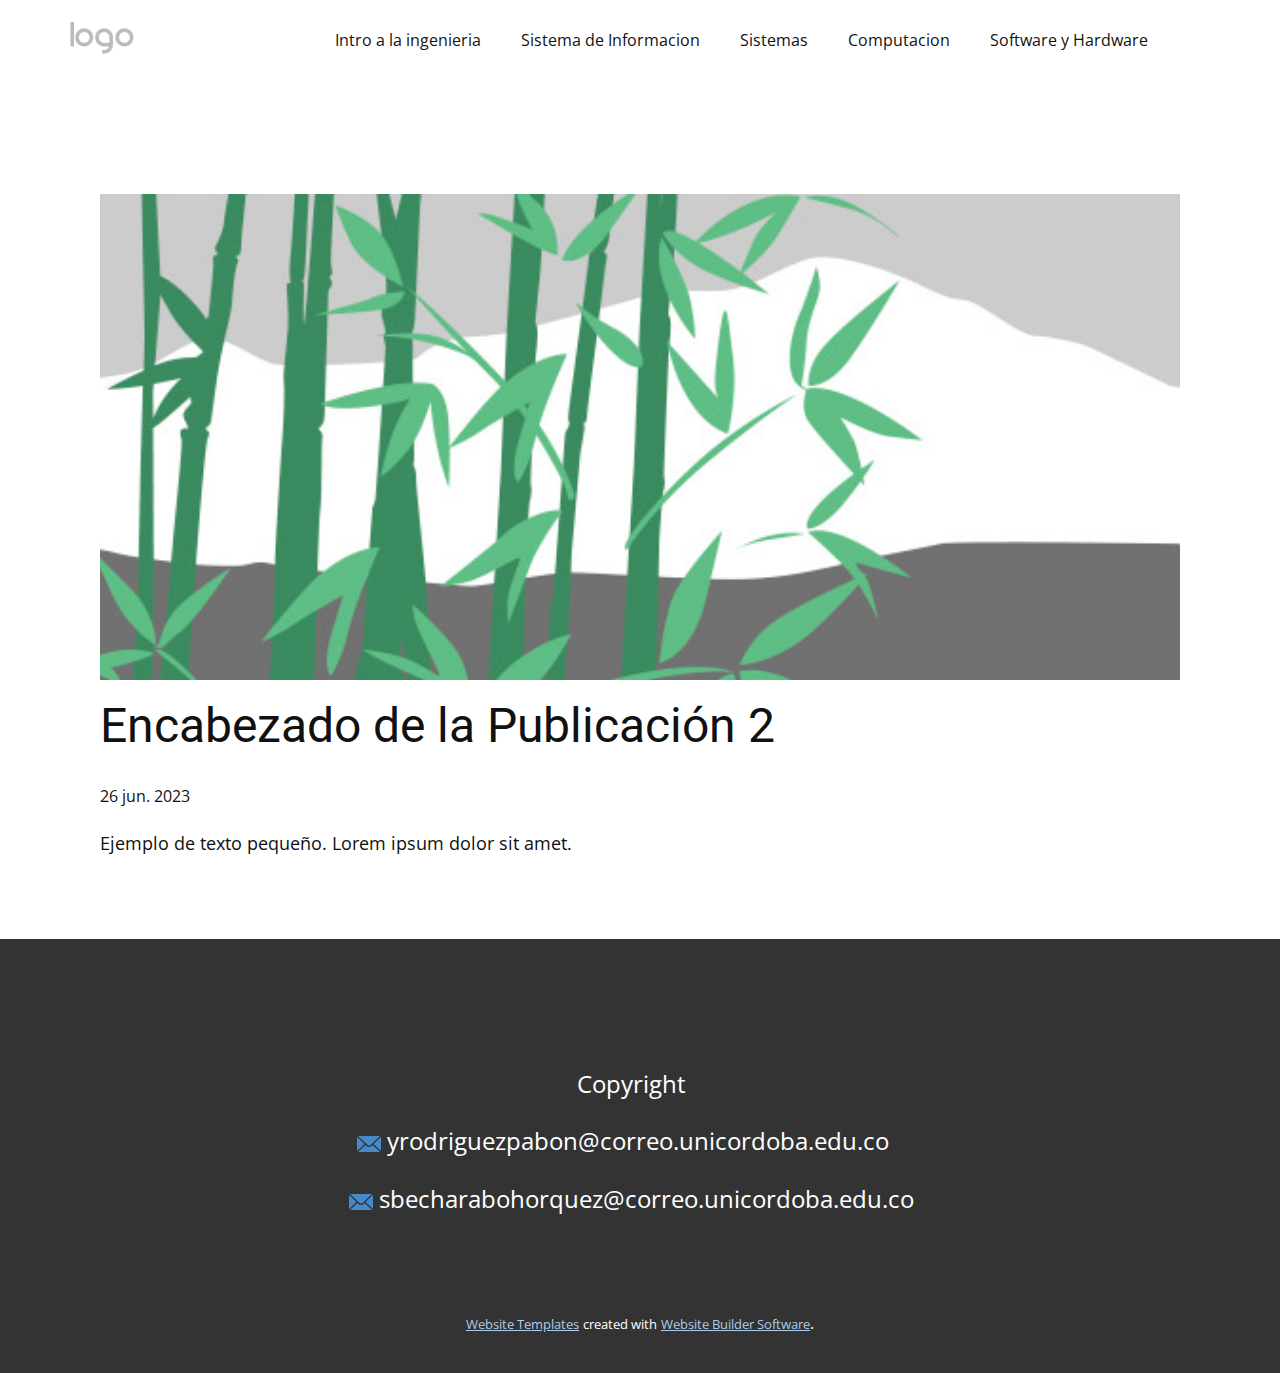
<file: blog/enviar-1.html>
<!DOCTYPE html>
<html style="font-size: 16px;" lang="es"><head>
    <meta name="viewport" content="width=device-width, initial-scale=1.0">
    <meta charset="utf-8">
    <meta name="keywords" content="Encabezado de la Publicación 1">
    <meta name="description" content="">
    <title>Encabezado de la Publicación 2</title>
    <link rel="stylesheet" href="../nicepage.css" media="screen">
<link rel="stylesheet" href="../Post-Template.css" media="screen">
    <script class="u-script" type="text/javascript" src="../jquery.js" defer=""></script>
    <script class="u-script" type="text/javascript" src="../nicepage.js" defer=""></script>
    <meta name="generator" content="Nicepage 5.12.7, nicepage.com">
    <link id="u-theme-google-font" rel="stylesheet" href="https://fonts.googleapis.com/css?family=Roboto:100,100i,300,300i,400,400i,500,500i,700,700i,900,900i|Open+Sans:300,300i,400,400i,500,500i,600,600i,700,700i,800,800i">
    
    
    <script type="application/ld+json">{
		"@context": "http://schema.org",
		"@type": "Organization",
		"name": "",
		"logo": "images/default-logo.png"
}</script>
    <meta name="theme-color" content="#478ac9">
  <meta data-intl-tel-input-cdn-path="intlTelInput/"></head>
  <body class="u-body u-xl-mode" data-lang="es"><header class="u-clearfix u-header u-header" id="sec-deae"><div class="u-clearfix u-sheet u-sheet-1">
        <a href="https://nicepage.com" class="u-image u-logo u-image-1">
          <img src="../images/default-logo.png" class="u-logo-image u-logo-image-1">
        </a>
        <nav class="u-menu u-menu-one-level u-offcanvas u-menu-1">
          <div class="menu-collapse" style="font-size: 1rem; letter-spacing: 0px;">
            <a class="u-button-style u-custom-left-right-menu-spacing u-custom-padding-bottom u-custom-top-bottom-menu-spacing u-nav-link u-text-active-palette-1-base u-text-hover-palette-2-base" href="#">
              <svg class="u-svg-link" viewBox="0 0 24 24"><use xmlns:xlink="http://www.w3.org/1999/xlink" xlink:href="#menu-hamburger"></use></svg>
              <svg class="u-svg-content" version="1.1" id="menu-hamburger" viewBox="0 0 16 16" x="0px" y="0px" xmlns:xlink="http://www.w3.org/1999/xlink" xmlns="http://www.w3.org/2000/svg"><g><rect y="1" width="16" height="2"></rect><rect y="7" width="16" height="2"></rect><rect y="13" width="16" height="2"></rect>
</g></svg>
            </a>
          </div>
          <div class="u-custom-menu u-nav-container">
            <ul class="u-nav u-unstyled u-nav-1"><li class="u-nav-item"><a class="u-button-style u-nav-link u-text-active-palette-1-base u-text-hover-palette-2-base" href="../Intro-a-la-ingenieria.html" style="padding: 10px 20px;">Intro a la ingenieria</a>
</li><li class="u-nav-item"><a class="u-button-style u-nav-link u-text-active-palette-1-base u-text-hover-palette-2-base" href="../Sistema-de-Informacion.html" style="padding: 10px 20px;">Sistema de Informacion</a>
</li><li class="u-nav-item"><a class="u-button-style u-nav-link u-text-active-palette-1-base u-text-hover-palette-2-base" href="../Sistemas.html" style="padding: 10px 20px;">Sistemas</a>
</li><li class="u-nav-item"><a class="u-button-style u-nav-link u-text-active-palette-1-base u-text-hover-palette-2-base" href="../Computacion.html" style="padding: 10px 20px;">Computacion</a>
</li><li class="u-nav-item"><a class="u-button-style u-nav-link u-text-active-palette-1-base u-text-hover-palette-2-base" href="../Software-y-Hardware.html" style="padding: 10px 20px;">Software y Hardware</a>
</li></ul>
          </div>
          <div class="u-custom-menu u-nav-container-collapse">
            <div class="u-black u-container-style u-inner-container-layout u-opacity u-opacity-95 u-sidenav">
              <div class="u-inner-container-layout u-sidenav-overflow">
                <div class="u-menu-close"></div>
                <ul class="u-align-center u-nav u-popupmenu-items u-unstyled u-nav-2"><li class="u-nav-item"><a class="u-button-style u-nav-link" href="../Intro-a-la-ingenieria.html">Intro a la ingenieria</a>
</li><li class="u-nav-item"><a class="u-button-style u-nav-link" href="../Sistema-de-Informacion.html">Sistema de Informacion</a>
</li><li class="u-nav-item"><a class="u-button-style u-nav-link" href="../Sistemas.html">Sistemas</a>
</li><li class="u-nav-item"><a class="u-button-style u-nav-link" href="../Computacion.html">Computacion</a>
</li><li class="u-nav-item"><a class="u-button-style u-nav-link" href="../Software-y-Hardware.html">Software y Hardware</a>
</li></ul>
              </div>
            </div>
            <div class="u-black u-menu-overlay u-opacity u-opacity-70"></div>
          </div>
        </nav>
      </div></header>
    <section class="u-align-center u-clearfix u-section-1" id="sec-bed0">
      <div class="u-clearfix u-sheet u-valign-middle-md u-valign-middle-sm u-valign-middle-xs u-sheet-1"><!--post_details--><!--post_details_options_json--><!--{"source":""}--><!--/post_details_options_json--><!--blog_post-->
        <div class="u-container-style u-expanded-width u-post-details u-post-details-1">
          <div class="u-container-layout u-valign-middle u-container-layout-1"><!--blog_post_image-->
            <img alt="" class="u-blog-control u-expanded-width u-image u-image-default u-image-1" src="../images/68f64b9d.jpeg"><!--/blog_post_image--><!--blog_post_header-->
            <h2 class="u-blog-control u-text u-text-1">Encabezado de la Publicación 2</h2><!--/blog_post_header--><!--blog_post_metadata-->
            <div class="u-blog-control u-metadata u-metadata-1"><!--blog_post_metadata_date-->
              <span class="u-meta-date u-meta-icon">26 jun. 2023</span><!--/blog_post_metadata_date--><!--blog_post_metadata_category-->
              <!--/blog_post_metadata_category--><!--blog_post_metadata_comments-->
              <!--/blog_post_metadata_comments-->
            </div><!--/blog_post_metadata--><!--blog_post_content-->
            <div class="u-align-justify u-blog-control u-post-content u-text u-text-2 fr-view">
  Ejemplo de texto pequeño. Lorem ipsum dolor sit amet.
  </div><!--/blog_post_content-->
          </div>
        </div><!--/blog_post--><!--/post_details-->
      </div>
    </section>
    
    
    <footer class="u-align-center u-clearfix u-footer u-grey-80 u-footer" id="sec-c04c"><div class="u-clearfix u-sheet u-sheet-1">
        <a href="../mailto:info@site.com" class="u-active-none u-bottom-left-radius-0 u-bottom-right-radius-0 u-btn u-btn-rectangle u-button-style u-hover-none u-none u-radius-0 u-text-white u-top-left-radius-0 u-top-right-radius-0 u-btn-1">Copyright <br>
          <br>
          <br><span class="u-icon u-icon-1"><svg class="u-svg-content" viewBox="0 0 24 16" x="0px" y="0px" style="width: 1em; height: 1em;"><path fill="currentColor" d="M23.8,1.1l-7.3,6.8l7.3,6.8c0.1-0.2,0.2-0.6,0.2-0.9V2C24,1.7,23.9,1.4,23.8,1.1z M21.8,0H2.2
	c-0.4,0-0.7,0.1-1,0.2L10.6,9c0.8,0.8,2.2,0.8,3,0l9.2-8.7C22.6,0.1,22.2,0,21.8,0z M0.2,1.1C0.1,1.4,0,1.7,0,2V14
	c0,0.3,0.1,0.6,0.2,0.9l7.3-6.8L0.2,1.1z M15.5,9l-1.1,1c-1.3,1.2-3.6,1.2-4.9,0l-1-1l-7.3,6.8c0.2,0.1,0.6,0.2,1,0.2H22
	c0.4,0,0.6-0.1,1-0.2L15.5,9z"></path></svg></span>&nbsp;sbecharabohorquez@correo.unicordoba.edu.co<br>
          <br>
        </a>
        <a href="../mailto:info@site.com" class="u-active-none u-bottom-left-radius-0 u-bottom-right-radius-0 u-btn u-btn-rectangle u-button-style u-hover-none u-none u-radius-0 u-text-body-alt-color u-top-left-radius-0 u-top-right-radius-0 u-btn-2"><span class="u-icon u-icon-2"><svg class="u-svg-content" viewBox="0 0 24 16" x="0px" y="0px" style="width: 1em; height: 1em;"><path fill="currentColor" d="M23.8,1.1l-7.3,6.8l7.3,6.8c0.1-0.2,0.2-0.6,0.2-0.9V2C24,1.7,23.9,1.4,23.8,1.1z M21.8,0H2.2
	c-0.4,0-0.7,0.1-1,0.2L10.6,9c0.8,0.8,2.2,0.8,3,0l9.2-8.7C22.6,0.1,22.2,0,21.8,0z M0.2,1.1C0.1,1.4,0,1.7,0,2V14
	c0,0.3,0.1,0.6,0.2,0.9l7.3-6.8L0.2,1.1z M15.5,9l-1.1,1c-1.3,1.2-3.6,1.2-4.9,0l-1-1l-7.3,6.8c0.2,0.1,0.6,0.2,1,0.2H22
	c0.4,0,0.6-0.1,1-0.2L15.5,9z"></path></svg></span>&nbsp;yrodriguezpabon@correo.unicordoba.edu.co
        </a>
      </div></footer>
    <section class="u-backlink u-clearfix u-grey-80">
      <a class="u-link" href="https://nicepage.com/website-templates" target="_blank">
        <span>Website Templates</span>
      </a>
      <p class="u-text">
        <span>created with</span>
      </p>
      <a class="u-link" href="" target="_blank">
        <span>Website Builder Software</span>
      </a>. 
    </section>
  
</body></html>
</file>
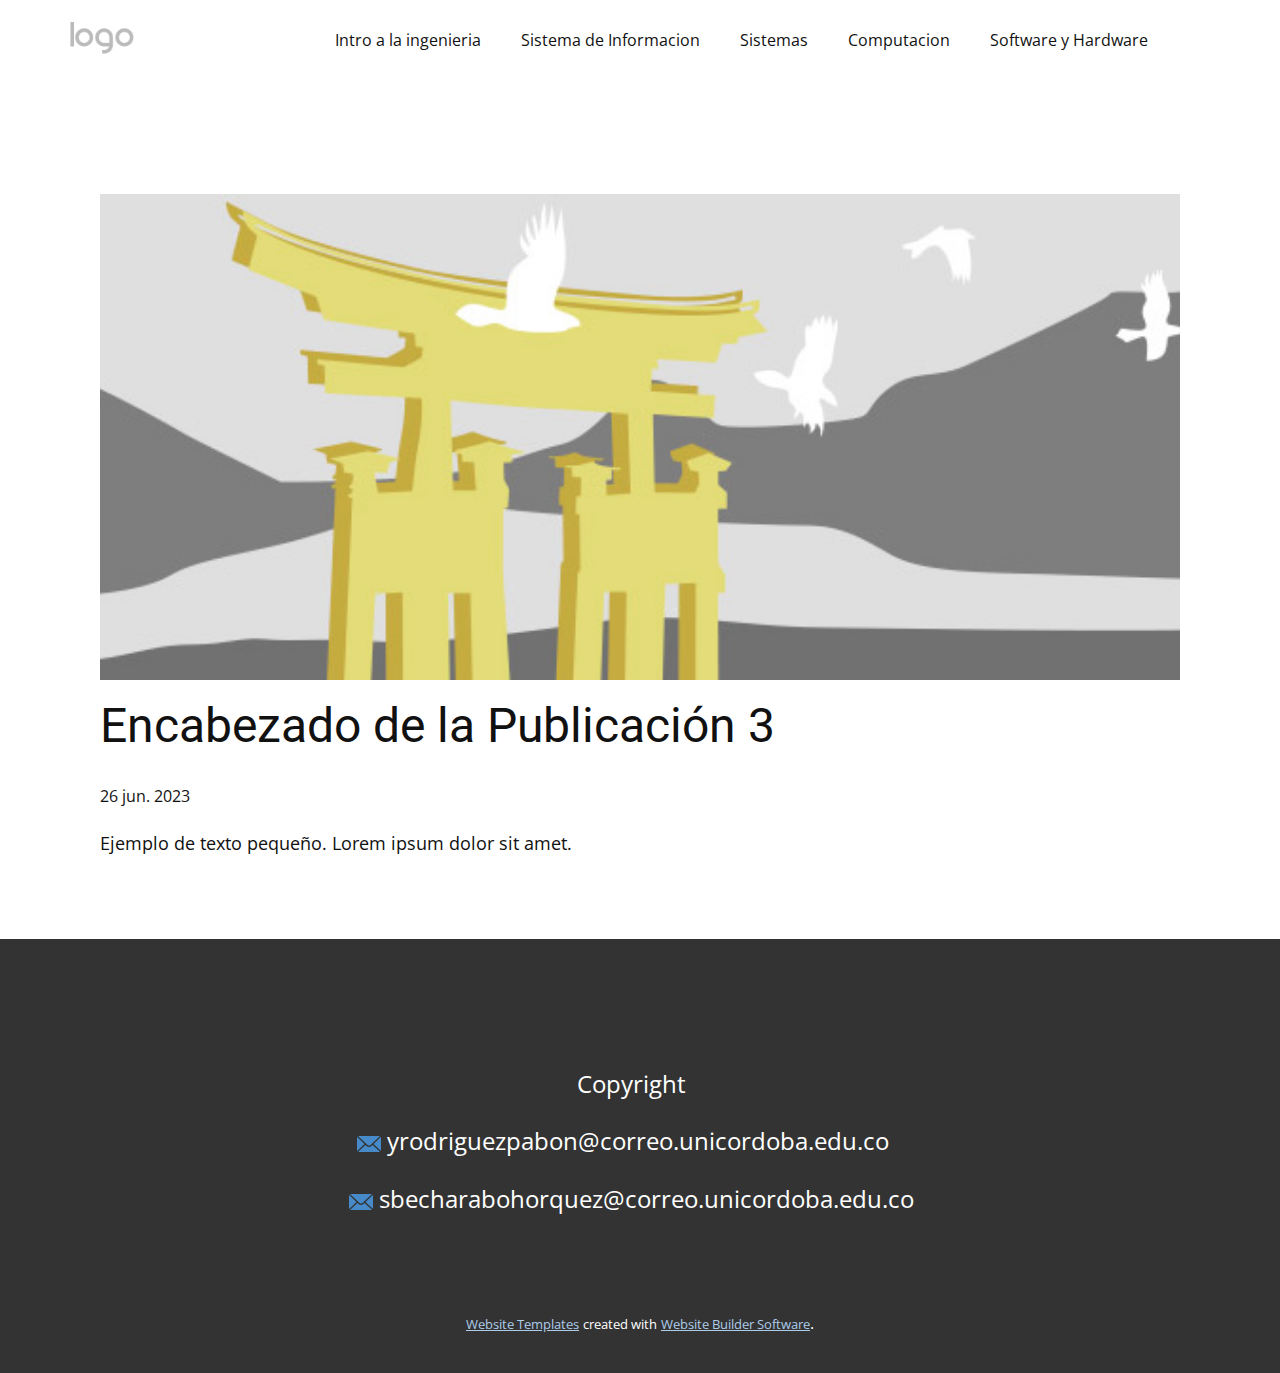
<file: blog/enviar-2.html>
<!DOCTYPE html>
<html style="font-size: 16px;" lang="es"><head>
    <meta name="viewport" content="width=device-width, initial-scale=1.0">
    <meta charset="utf-8">
    <meta name="keywords" content="Encabezado de la Publicación 1">
    <meta name="description" content="">
    <title>Encabezado de la Publicación 3</title>
    <link rel="stylesheet" href="../nicepage.css" media="screen">
<link rel="stylesheet" href="../Post-Template.css" media="screen">
    <script class="u-script" type="text/javascript" src="../jquery.js" defer=""></script>
    <script class="u-script" type="text/javascript" src="../nicepage.js" defer=""></script>
    <meta name="generator" content="Nicepage 5.12.7, nicepage.com">
    <link id="u-theme-google-font" rel="stylesheet" href="https://fonts.googleapis.com/css?family=Roboto:100,100i,300,300i,400,400i,500,500i,700,700i,900,900i|Open+Sans:300,300i,400,400i,500,500i,600,600i,700,700i,800,800i">
    
    
    <script type="application/ld+json">{
		"@context": "http://schema.org",
		"@type": "Organization",
		"name": "",
		"logo": "images/default-logo.png"
}</script>
    <meta name="theme-color" content="#478ac9">
  <meta data-intl-tel-input-cdn-path="intlTelInput/"></head>
  <body class="u-body u-xl-mode" data-lang="es"><header class="u-clearfix u-header u-header" id="sec-deae"><div class="u-clearfix u-sheet u-sheet-1">
        <a href="https://nicepage.com" class="u-image u-logo u-image-1">
          <img src="../images/default-logo.png" class="u-logo-image u-logo-image-1">
        </a>
        <nav class="u-menu u-menu-one-level u-offcanvas u-menu-1">
          <div class="menu-collapse" style="font-size: 1rem; letter-spacing: 0px;">
            <a class="u-button-style u-custom-left-right-menu-spacing u-custom-padding-bottom u-custom-top-bottom-menu-spacing u-nav-link u-text-active-palette-1-base u-text-hover-palette-2-base" href="#">
              <svg class="u-svg-link" viewBox="0 0 24 24"><use xmlns:xlink="http://www.w3.org/1999/xlink" xlink:href="#menu-hamburger"></use></svg>
              <svg class="u-svg-content" version="1.1" id="menu-hamburger" viewBox="0 0 16 16" x="0px" y="0px" xmlns:xlink="http://www.w3.org/1999/xlink" xmlns="http://www.w3.org/2000/svg"><g><rect y="1" width="16" height="2"></rect><rect y="7" width="16" height="2"></rect><rect y="13" width="16" height="2"></rect>
</g></svg>
            </a>
          </div>
          <div class="u-custom-menu u-nav-container">
            <ul class="u-nav u-unstyled u-nav-1"><li class="u-nav-item"><a class="u-button-style u-nav-link u-text-active-palette-1-base u-text-hover-palette-2-base" href="../Intro-a-la-ingenieria.html" style="padding: 10px 20px;">Intro a la ingenieria</a>
</li><li class="u-nav-item"><a class="u-button-style u-nav-link u-text-active-palette-1-base u-text-hover-palette-2-base" href="../Sistema-de-Informacion.html" style="padding: 10px 20px;">Sistema de Informacion</a>
</li><li class="u-nav-item"><a class="u-button-style u-nav-link u-text-active-palette-1-base u-text-hover-palette-2-base" href="../Sistemas.html" style="padding: 10px 20px;">Sistemas</a>
</li><li class="u-nav-item"><a class="u-button-style u-nav-link u-text-active-palette-1-base u-text-hover-palette-2-base" href="../Computacion.html" style="padding: 10px 20px;">Computacion</a>
</li><li class="u-nav-item"><a class="u-button-style u-nav-link u-text-active-palette-1-base u-text-hover-palette-2-base" href="../Software-y-Hardware.html" style="padding: 10px 20px;">Software y Hardware</a>
</li></ul>
          </div>
          <div class="u-custom-menu u-nav-container-collapse">
            <div class="u-black u-container-style u-inner-container-layout u-opacity u-opacity-95 u-sidenav">
              <div class="u-inner-container-layout u-sidenav-overflow">
                <div class="u-menu-close"></div>
                <ul class="u-align-center u-nav u-popupmenu-items u-unstyled u-nav-2"><li class="u-nav-item"><a class="u-button-style u-nav-link" href="../Intro-a-la-ingenieria.html">Intro a la ingenieria</a>
</li><li class="u-nav-item"><a class="u-button-style u-nav-link" href="../Sistema-de-Informacion.html">Sistema de Informacion</a>
</li><li class="u-nav-item"><a class="u-button-style u-nav-link" href="../Sistemas.html">Sistemas</a>
</li><li class="u-nav-item"><a class="u-button-style u-nav-link" href="../Computacion.html">Computacion</a>
</li><li class="u-nav-item"><a class="u-button-style u-nav-link" href="../Software-y-Hardware.html">Software y Hardware</a>
</li></ul>
              </div>
            </div>
            <div class="u-black u-menu-overlay u-opacity u-opacity-70"></div>
          </div>
        </nav>
      </div></header>
    <section class="u-align-center u-clearfix u-section-1" id="sec-bed0">
      <div class="u-clearfix u-sheet u-valign-middle-md u-valign-middle-sm u-valign-middle-xs u-sheet-1"><!--post_details--><!--post_details_options_json--><!--{"source":""}--><!--/post_details_options_json--><!--blog_post-->
        <div class="u-container-style u-expanded-width u-post-details u-post-details-1">
          <div class="u-container-layout u-valign-middle u-container-layout-1"><!--blog_post_image-->
            <img alt="" class="u-blog-control u-expanded-width u-image u-image-default u-image-1" src="../images/8ad73f3c.jpeg"><!--/blog_post_image--><!--blog_post_header-->
            <h2 class="u-blog-control u-text u-text-1">Encabezado de la Publicación 3</h2><!--/blog_post_header--><!--blog_post_metadata-->
            <div class="u-blog-control u-metadata u-metadata-1"><!--blog_post_metadata_date-->
              <span class="u-meta-date u-meta-icon">26 jun. 2023</span><!--/blog_post_metadata_date--><!--blog_post_metadata_category-->
              <!--/blog_post_metadata_category--><!--blog_post_metadata_comments-->
              <!--/blog_post_metadata_comments-->
            </div><!--/blog_post_metadata--><!--blog_post_content-->
            <div class="u-align-justify u-blog-control u-post-content u-text u-text-2 fr-view">
  Ejemplo de texto pequeño. Lorem ipsum dolor sit amet.
  </div><!--/blog_post_content-->
          </div>
        </div><!--/blog_post--><!--/post_details-->
      </div>
    </section>
    
    
    <footer class="u-align-center u-clearfix u-footer u-grey-80 u-footer" id="sec-c04c"><div class="u-clearfix u-sheet u-sheet-1">
        <a href="../mailto:info@site.com" class="u-active-none u-bottom-left-radius-0 u-bottom-right-radius-0 u-btn u-btn-rectangle u-button-style u-hover-none u-none u-radius-0 u-text-white u-top-left-radius-0 u-top-right-radius-0 u-btn-1">Copyright <br>
          <br>
          <br><span class="u-icon u-icon-1"><svg class="u-svg-content" viewBox="0 0 24 16" x="0px" y="0px" style="width: 1em; height: 1em;"><path fill="currentColor" d="M23.8,1.1l-7.3,6.8l7.3,6.8c0.1-0.2,0.2-0.6,0.2-0.9V2C24,1.7,23.9,1.4,23.8,1.1z M21.8,0H2.2
	c-0.4,0-0.7,0.1-1,0.2L10.6,9c0.8,0.8,2.2,0.8,3,0l9.2-8.7C22.6,0.1,22.2,0,21.8,0z M0.2,1.1C0.1,1.4,0,1.7,0,2V14
	c0,0.3,0.1,0.6,0.2,0.9l7.3-6.8L0.2,1.1z M15.5,9l-1.1,1c-1.3,1.2-3.6,1.2-4.9,0l-1-1l-7.3,6.8c0.2,0.1,0.6,0.2,1,0.2H22
	c0.4,0,0.6-0.1,1-0.2L15.5,9z"></path></svg></span>&nbsp;sbecharabohorquez@correo.unicordoba.edu.co<br>
          <br>
        </a>
        <a href="../mailto:info@site.com" class="u-active-none u-bottom-left-radius-0 u-bottom-right-radius-0 u-btn u-btn-rectangle u-button-style u-hover-none u-none u-radius-0 u-text-body-alt-color u-top-left-radius-0 u-top-right-radius-0 u-btn-2"><span class="u-icon u-icon-2"><svg class="u-svg-content" viewBox="0 0 24 16" x="0px" y="0px" style="width: 1em; height: 1em;"><path fill="currentColor" d="M23.8,1.1l-7.3,6.8l7.3,6.8c0.1-0.2,0.2-0.6,0.2-0.9V2C24,1.7,23.9,1.4,23.8,1.1z M21.8,0H2.2
	c-0.4,0-0.7,0.1-1,0.2L10.6,9c0.8,0.8,2.2,0.8,3,0l9.2-8.7C22.6,0.1,22.2,0,21.8,0z M0.2,1.1C0.1,1.4,0,1.7,0,2V14
	c0,0.3,0.1,0.6,0.2,0.9l7.3-6.8L0.2,1.1z M15.5,9l-1.1,1c-1.3,1.2-3.6,1.2-4.9,0l-1-1l-7.3,6.8c0.2,0.1,0.6,0.2,1,0.2H22
	c0.4,0,0.6-0.1,1-0.2L15.5,9z"></path></svg></span>&nbsp;yrodriguezpabon@correo.unicordoba.edu.co
        </a>
      </div></footer>
    <section class="u-backlink u-clearfix u-grey-80">
      <a class="u-link" href="https://nicepage.com/website-templates" target="_blank">
        <span>Website Templates</span>
      </a>
      <p class="u-text">
        <span>created with</span>
      </p>
      <a class="u-link" href="" target="_blank">
        <span>Website Builder Software</span>
      </a>. 
    </section>
  
</body></html>
</file>
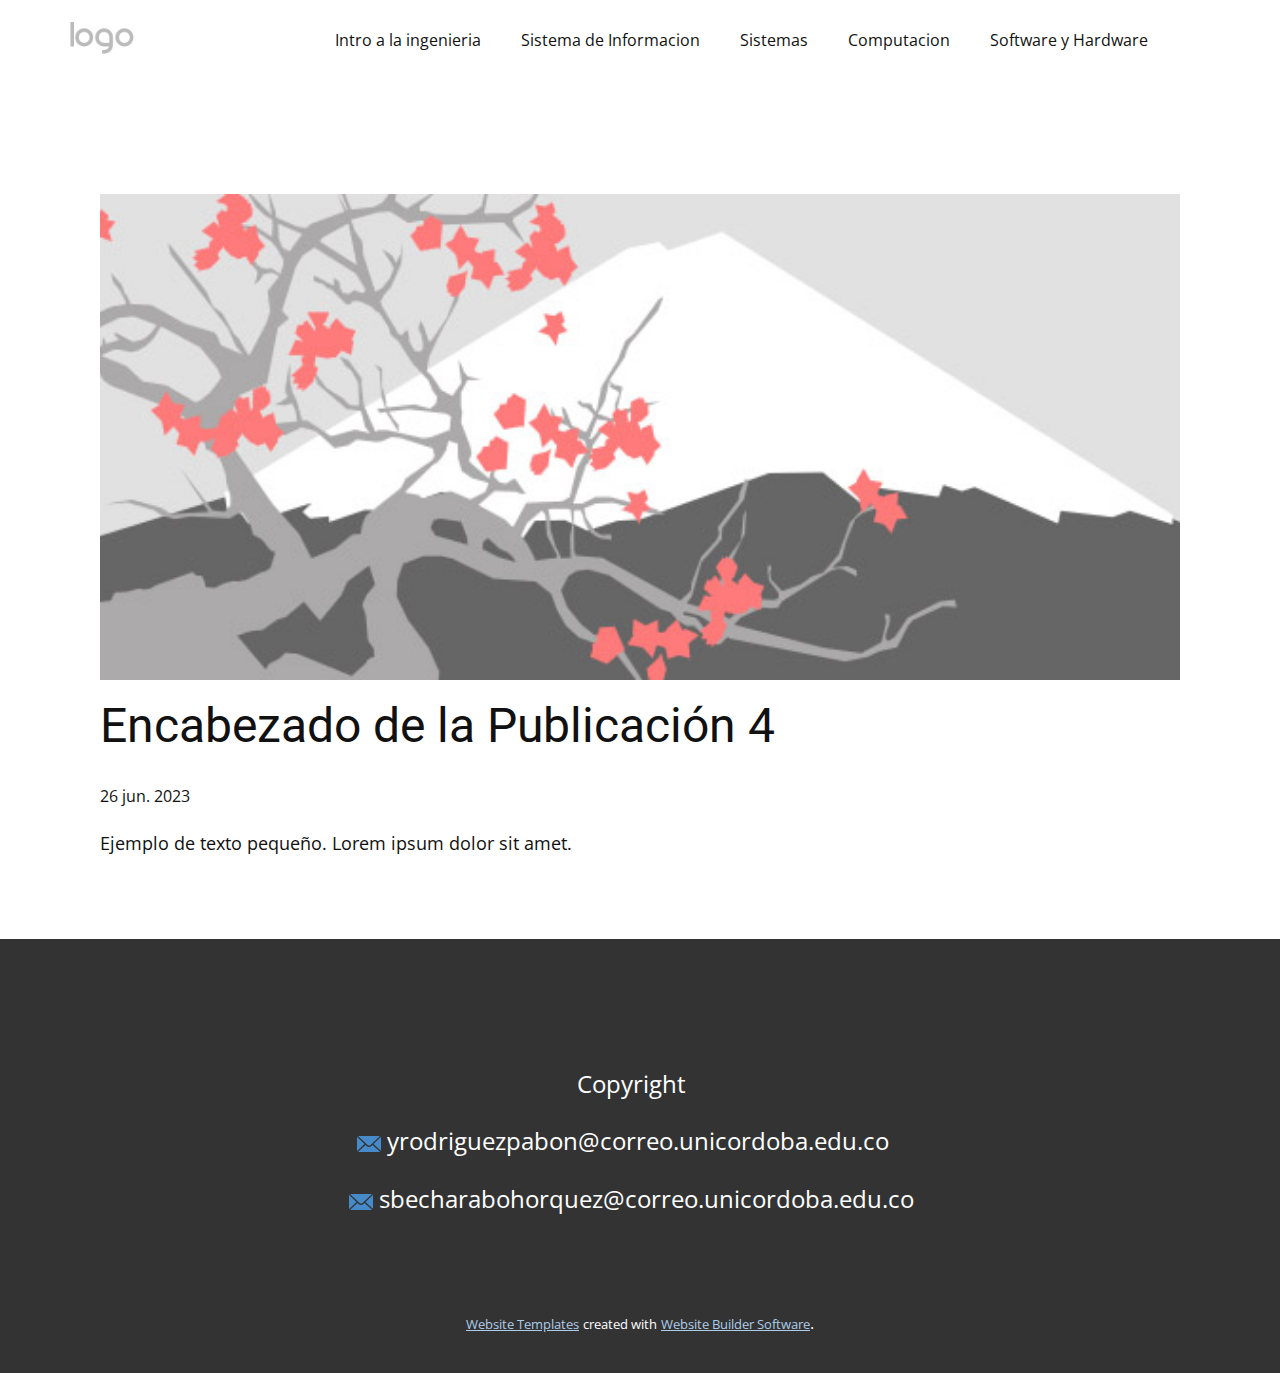
<file: blog/enviar-3.html>
<!DOCTYPE html>
<html style="font-size: 16px;" lang="es"><head>
    <meta name="viewport" content="width=device-width, initial-scale=1.0">
    <meta charset="utf-8">
    <meta name="keywords" content="Encabezado de la Publicación 1">
    <meta name="description" content="">
    <title>Encabezado de la Publicación 4</title>
    <link rel="stylesheet" href="../nicepage.css" media="screen">
<link rel="stylesheet" href="../Post-Template.css" media="screen">
    <script class="u-script" type="text/javascript" src="../jquery.js" defer=""></script>
    <script class="u-script" type="text/javascript" src="../nicepage.js" defer=""></script>
    <meta name="generator" content="Nicepage 5.12.7, nicepage.com">
    <link id="u-theme-google-font" rel="stylesheet" href="https://fonts.googleapis.com/css?family=Roboto:100,100i,300,300i,400,400i,500,500i,700,700i,900,900i|Open+Sans:300,300i,400,400i,500,500i,600,600i,700,700i,800,800i">
    
    
    <script type="application/ld+json">{
		"@context": "http://schema.org",
		"@type": "Organization",
		"name": "",
		"logo": "images/default-logo.png"
}</script>
    <meta name="theme-color" content="#478ac9">
  <meta data-intl-tel-input-cdn-path="intlTelInput/"></head>
  <body class="u-body u-xl-mode" data-lang="es"><header class="u-clearfix u-header u-header" id="sec-deae"><div class="u-clearfix u-sheet u-sheet-1">
        <a href="https://nicepage.com" class="u-image u-logo u-image-1">
          <img src="../images/default-logo.png" class="u-logo-image u-logo-image-1">
        </a>
        <nav class="u-menu u-menu-one-level u-offcanvas u-menu-1">
          <div class="menu-collapse" style="font-size: 1rem; letter-spacing: 0px;">
            <a class="u-button-style u-custom-left-right-menu-spacing u-custom-padding-bottom u-custom-top-bottom-menu-spacing u-nav-link u-text-active-palette-1-base u-text-hover-palette-2-base" href="#">
              <svg class="u-svg-link" viewBox="0 0 24 24"><use xmlns:xlink="http://www.w3.org/1999/xlink" xlink:href="#menu-hamburger"></use></svg>
              <svg class="u-svg-content" version="1.1" id="menu-hamburger" viewBox="0 0 16 16" x="0px" y="0px" xmlns:xlink="http://www.w3.org/1999/xlink" xmlns="http://www.w3.org/2000/svg"><g><rect y="1" width="16" height="2"></rect><rect y="7" width="16" height="2"></rect><rect y="13" width="16" height="2"></rect>
</g></svg>
            </a>
          </div>
          <div class="u-custom-menu u-nav-container">
            <ul class="u-nav u-unstyled u-nav-1"><li class="u-nav-item"><a class="u-button-style u-nav-link u-text-active-palette-1-base u-text-hover-palette-2-base" href="../Intro-a-la-ingenieria.html" style="padding: 10px 20px;">Intro a la ingenieria</a>
</li><li class="u-nav-item"><a class="u-button-style u-nav-link u-text-active-palette-1-base u-text-hover-palette-2-base" href="../Sistema-de-Informacion.html" style="padding: 10px 20px;">Sistema de Informacion</a>
</li><li class="u-nav-item"><a class="u-button-style u-nav-link u-text-active-palette-1-base u-text-hover-palette-2-base" href="../Sistemas.html" style="padding: 10px 20px;">Sistemas</a>
</li><li class="u-nav-item"><a class="u-button-style u-nav-link u-text-active-palette-1-base u-text-hover-palette-2-base" href="../Computacion.html" style="padding: 10px 20px;">Computacion</a>
</li><li class="u-nav-item"><a class="u-button-style u-nav-link u-text-active-palette-1-base u-text-hover-palette-2-base" href="../Software-y-Hardware.html" style="padding: 10px 20px;">Software y Hardware</a>
</li></ul>
          </div>
          <div class="u-custom-menu u-nav-container-collapse">
            <div class="u-black u-container-style u-inner-container-layout u-opacity u-opacity-95 u-sidenav">
              <div class="u-inner-container-layout u-sidenav-overflow">
                <div class="u-menu-close"></div>
                <ul class="u-align-center u-nav u-popupmenu-items u-unstyled u-nav-2"><li class="u-nav-item"><a class="u-button-style u-nav-link" href="../Intro-a-la-ingenieria.html">Intro a la ingenieria</a>
</li><li class="u-nav-item"><a class="u-button-style u-nav-link" href="../Sistema-de-Informacion.html">Sistema de Informacion</a>
</li><li class="u-nav-item"><a class="u-button-style u-nav-link" href="../Sistemas.html">Sistemas</a>
</li><li class="u-nav-item"><a class="u-button-style u-nav-link" href="../Computacion.html">Computacion</a>
</li><li class="u-nav-item"><a class="u-button-style u-nav-link" href="../Software-y-Hardware.html">Software y Hardware</a>
</li></ul>
              </div>
            </div>
            <div class="u-black u-menu-overlay u-opacity u-opacity-70"></div>
          </div>
        </nav>
      </div></header>
    <section class="u-align-center u-clearfix u-section-1" id="sec-bed0">
      <div class="u-clearfix u-sheet u-valign-middle-md u-valign-middle-sm u-valign-middle-xs u-sheet-1"><!--post_details--><!--post_details_options_json--><!--{"source":""}--><!--/post_details_options_json--><!--blog_post-->
        <div class="u-container-style u-expanded-width u-post-details u-post-details-1">
          <div class="u-container-layout u-valign-middle u-container-layout-1"><!--blog_post_image-->
            <img alt="" class="u-blog-control u-expanded-width u-image u-image-default u-image-1" src="../images/0fd3416c.jpeg"><!--/blog_post_image--><!--blog_post_header-->
            <h2 class="u-blog-control u-text u-text-1">Encabezado de la Publicación 4</h2><!--/blog_post_header--><!--blog_post_metadata-->
            <div class="u-blog-control u-metadata u-metadata-1"><!--blog_post_metadata_date-->
              <span class="u-meta-date u-meta-icon">26 jun. 2023</span><!--/blog_post_metadata_date--><!--blog_post_metadata_category-->
              <!--/blog_post_metadata_category--><!--blog_post_metadata_comments-->
              <!--/blog_post_metadata_comments-->
            </div><!--/blog_post_metadata--><!--blog_post_content-->
            <div class="u-align-justify u-blog-control u-post-content u-text u-text-2 fr-view">
  Ejemplo de texto pequeño. Lorem ipsum dolor sit amet.
  </div><!--/blog_post_content-->
          </div>
        </div><!--/blog_post--><!--/post_details-->
      </div>
    </section>
    
    
    <footer class="u-align-center u-clearfix u-footer u-grey-80 u-footer" id="sec-c04c"><div class="u-clearfix u-sheet u-sheet-1">
        <a href="../mailto:info@site.com" class="u-active-none u-bottom-left-radius-0 u-bottom-right-radius-0 u-btn u-btn-rectangle u-button-style u-hover-none u-none u-radius-0 u-text-white u-top-left-radius-0 u-top-right-radius-0 u-btn-1">Copyright <br>
          <br>
          <br><span class="u-icon u-icon-1"><svg class="u-svg-content" viewBox="0 0 24 16" x="0px" y="0px" style="width: 1em; height: 1em;"><path fill="currentColor" d="M23.8,1.1l-7.3,6.8l7.3,6.8c0.1-0.2,0.2-0.6,0.2-0.9V2C24,1.7,23.9,1.4,23.8,1.1z M21.8,0H2.2
	c-0.4,0-0.7,0.1-1,0.2L10.6,9c0.8,0.8,2.2,0.8,3,0l9.2-8.7C22.6,0.1,22.2,0,21.8,0z M0.2,1.1C0.1,1.4,0,1.7,0,2V14
	c0,0.3,0.1,0.6,0.2,0.9l7.3-6.8L0.2,1.1z M15.5,9l-1.1,1c-1.3,1.2-3.6,1.2-4.9,0l-1-1l-7.3,6.8c0.2,0.1,0.6,0.2,1,0.2H22
	c0.4,0,0.6-0.1,1-0.2L15.5,9z"></path></svg></span>&nbsp;sbecharabohorquez@correo.unicordoba.edu.co<br>
          <br>
        </a>
        <a href="../mailto:info@site.com" class="u-active-none u-bottom-left-radius-0 u-bottom-right-radius-0 u-btn u-btn-rectangle u-button-style u-hover-none u-none u-radius-0 u-text-body-alt-color u-top-left-radius-0 u-top-right-radius-0 u-btn-2"><span class="u-icon u-icon-2"><svg class="u-svg-content" viewBox="0 0 24 16" x="0px" y="0px" style="width: 1em; height: 1em;"><path fill="currentColor" d="M23.8,1.1l-7.3,6.8l7.3,6.8c0.1-0.2,0.2-0.6,0.2-0.9V2C24,1.7,23.9,1.4,23.8,1.1z M21.8,0H2.2
	c-0.4,0-0.7,0.1-1,0.2L10.6,9c0.8,0.8,2.2,0.8,3,0l9.2-8.7C22.6,0.1,22.2,0,21.8,0z M0.2,1.1C0.1,1.4,0,1.7,0,2V14
	c0,0.3,0.1,0.6,0.2,0.9l7.3-6.8L0.2,1.1z M15.5,9l-1.1,1c-1.3,1.2-3.6,1.2-4.9,0l-1-1l-7.3,6.8c0.2,0.1,0.6,0.2,1,0.2H22
	c0.4,0,0.6-0.1,1-0.2L15.5,9z"></path></svg></span>&nbsp;yrodriguezpabon@correo.unicordoba.edu.co
        </a>
      </div></footer>
    <section class="u-backlink u-clearfix u-grey-80">
      <a class="u-link" href="https://nicepage.com/website-templates" target="_blank">
        <span>Website Templates</span>
      </a>
      <p class="u-text">
        <span>created with</span>
      </p>
      <a class="u-link" href="" target="_blank">
        <span>Website Builder Software</span>
      </a>. 
    </section>
  
</body></html>
</file>
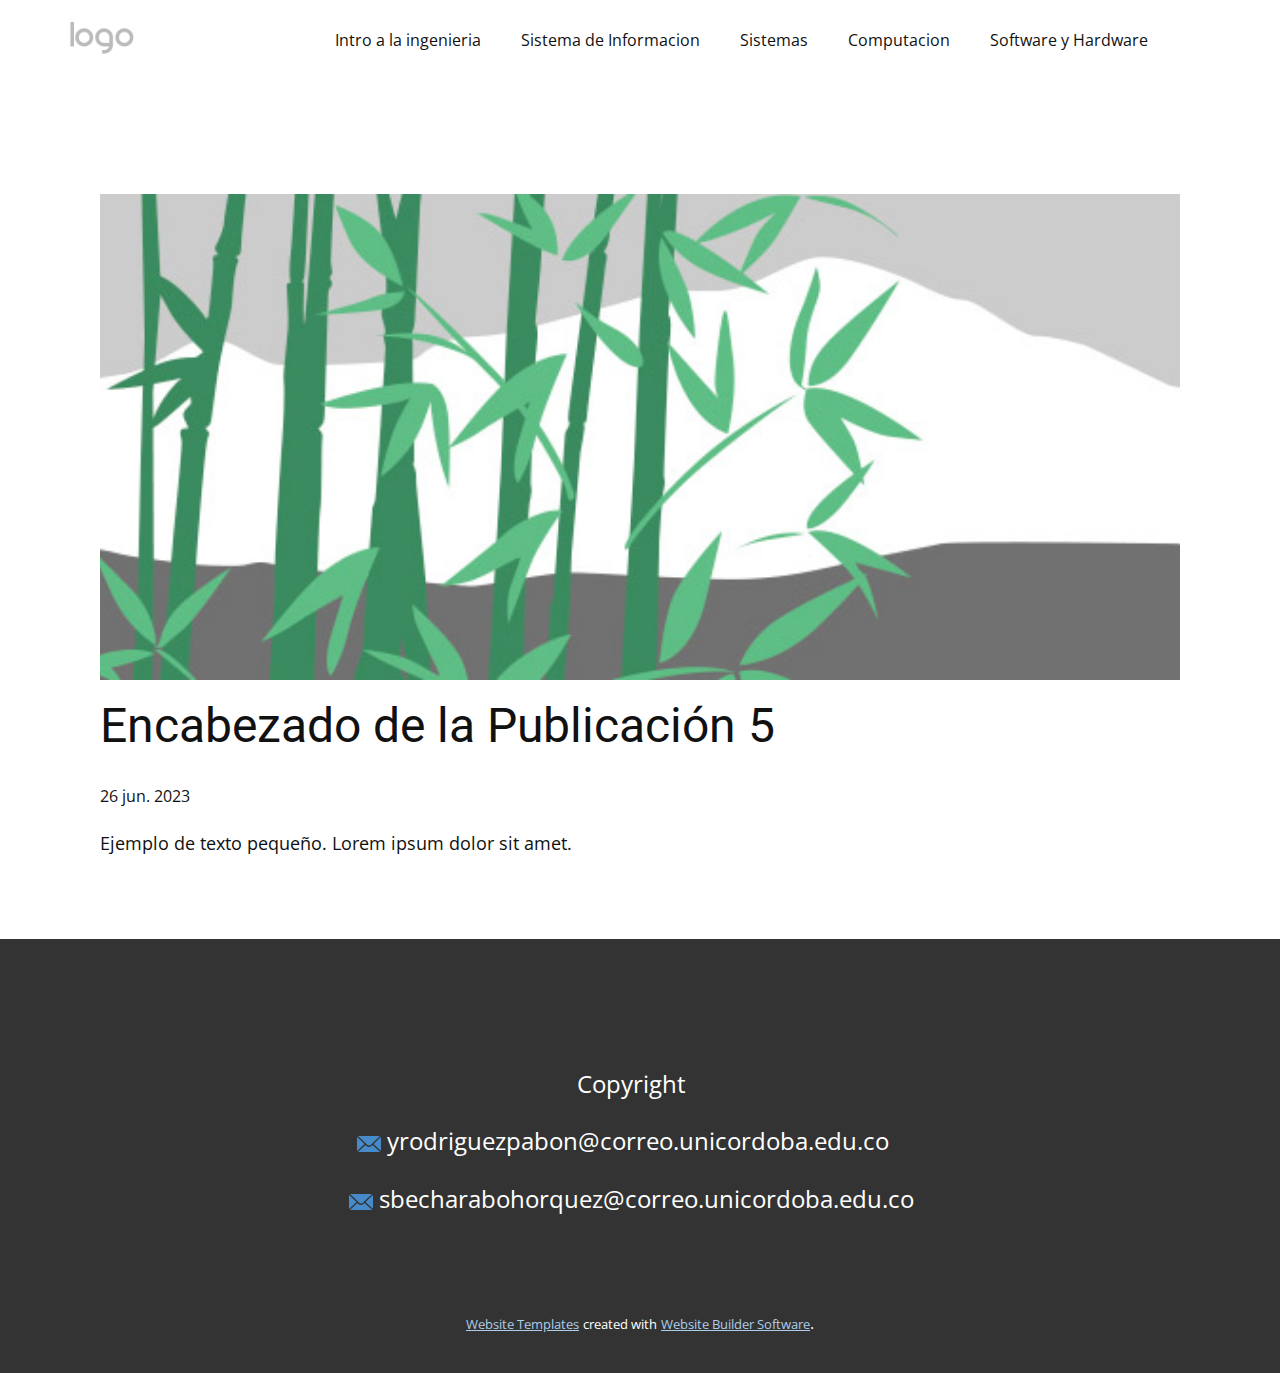
<file: blog/enviar-4.html>
<!DOCTYPE html>
<html style="font-size: 16px;" lang="es"><head>
    <meta name="viewport" content="width=device-width, initial-scale=1.0">
    <meta charset="utf-8">
    <meta name="keywords" content="Encabezado de la Publicación 1">
    <meta name="description" content="">
    <title>Encabezado de la Publicación 5</title>
    <link rel="stylesheet" href="../nicepage.css" media="screen">
<link rel="stylesheet" href="../Post-Template.css" media="screen">
    <script class="u-script" type="text/javascript" src="../jquery.js" defer=""></script>
    <script class="u-script" type="text/javascript" src="../nicepage.js" defer=""></script>
    <meta name="generator" content="Nicepage 5.12.7, nicepage.com">
    <link id="u-theme-google-font" rel="stylesheet" href="https://fonts.googleapis.com/css?family=Roboto:100,100i,300,300i,400,400i,500,500i,700,700i,900,900i|Open+Sans:300,300i,400,400i,500,500i,600,600i,700,700i,800,800i">
    
    
    <script type="application/ld+json">{
		"@context": "http://schema.org",
		"@type": "Organization",
		"name": "",
		"logo": "images/default-logo.png"
}</script>
    <meta name="theme-color" content="#478ac9">
  <meta data-intl-tel-input-cdn-path="intlTelInput/"></head>
  <body class="u-body u-xl-mode" data-lang="es"><header class="u-clearfix u-header u-header" id="sec-deae"><div class="u-clearfix u-sheet u-sheet-1">
        <a href="https://nicepage.com" class="u-image u-logo u-image-1">
          <img src="../images/default-logo.png" class="u-logo-image u-logo-image-1">
        </a>
        <nav class="u-menu u-menu-one-level u-offcanvas u-menu-1">
          <div class="menu-collapse" style="font-size: 1rem; letter-spacing: 0px;">
            <a class="u-button-style u-custom-left-right-menu-spacing u-custom-padding-bottom u-custom-top-bottom-menu-spacing u-nav-link u-text-active-palette-1-base u-text-hover-palette-2-base" href="#">
              <svg class="u-svg-link" viewBox="0 0 24 24"><use xmlns:xlink="http://www.w3.org/1999/xlink" xlink:href="#menu-hamburger"></use></svg>
              <svg class="u-svg-content" version="1.1" id="menu-hamburger" viewBox="0 0 16 16" x="0px" y="0px" xmlns:xlink="http://www.w3.org/1999/xlink" xmlns="http://www.w3.org/2000/svg"><g><rect y="1" width="16" height="2"></rect><rect y="7" width="16" height="2"></rect><rect y="13" width="16" height="2"></rect>
</g></svg>
            </a>
          </div>
          <div class="u-custom-menu u-nav-container">
            <ul class="u-nav u-unstyled u-nav-1"><li class="u-nav-item"><a class="u-button-style u-nav-link u-text-active-palette-1-base u-text-hover-palette-2-base" href="../Intro-a-la-ingenieria.html" style="padding: 10px 20px;">Intro a la ingenieria</a>
</li><li class="u-nav-item"><a class="u-button-style u-nav-link u-text-active-palette-1-base u-text-hover-palette-2-base" href="../Sistema-de-Informacion.html" style="padding: 10px 20px;">Sistema de Informacion</a>
</li><li class="u-nav-item"><a class="u-button-style u-nav-link u-text-active-palette-1-base u-text-hover-palette-2-base" href="../Sistemas.html" style="padding: 10px 20px;">Sistemas</a>
</li><li class="u-nav-item"><a class="u-button-style u-nav-link u-text-active-palette-1-base u-text-hover-palette-2-base" href="../Computacion.html" style="padding: 10px 20px;">Computacion</a>
</li><li class="u-nav-item"><a class="u-button-style u-nav-link u-text-active-palette-1-base u-text-hover-palette-2-base" href="../Software-y-Hardware.html" style="padding: 10px 20px;">Software y Hardware</a>
</li></ul>
          </div>
          <div class="u-custom-menu u-nav-container-collapse">
            <div class="u-black u-container-style u-inner-container-layout u-opacity u-opacity-95 u-sidenav">
              <div class="u-inner-container-layout u-sidenav-overflow">
                <div class="u-menu-close"></div>
                <ul class="u-align-center u-nav u-popupmenu-items u-unstyled u-nav-2"><li class="u-nav-item"><a class="u-button-style u-nav-link" href="../Intro-a-la-ingenieria.html">Intro a la ingenieria</a>
</li><li class="u-nav-item"><a class="u-button-style u-nav-link" href="../Sistema-de-Informacion.html">Sistema de Informacion</a>
</li><li class="u-nav-item"><a class="u-button-style u-nav-link" href="../Sistemas.html">Sistemas</a>
</li><li class="u-nav-item"><a class="u-button-style u-nav-link" href="../Computacion.html">Computacion</a>
</li><li class="u-nav-item"><a class="u-button-style u-nav-link" href="../Software-y-Hardware.html">Software y Hardware</a>
</li></ul>
              </div>
            </div>
            <div class="u-black u-menu-overlay u-opacity u-opacity-70"></div>
          </div>
        </nav>
      </div></header>
    <section class="u-align-center u-clearfix u-section-1" id="sec-bed0">
      <div class="u-clearfix u-sheet u-valign-middle-md u-valign-middle-sm u-valign-middle-xs u-sheet-1"><!--post_details--><!--post_details_options_json--><!--{"source":""}--><!--/post_details_options_json--><!--blog_post-->
        <div class="u-container-style u-expanded-width u-post-details u-post-details-1">
          <div class="u-container-layout u-valign-middle u-container-layout-1"><!--blog_post_image-->
            <img alt="" class="u-blog-control u-expanded-width u-image u-image-default u-image-1" src="../images/68f64b9d.jpeg"><!--/blog_post_image--><!--blog_post_header-->
            <h2 class="u-blog-control u-text u-text-1">Encabezado de la Publicación 5</h2><!--/blog_post_header--><!--blog_post_metadata-->
            <div class="u-blog-control u-metadata u-metadata-1"><!--blog_post_metadata_date-->
              <span class="u-meta-date u-meta-icon">26 jun. 2023</span><!--/blog_post_metadata_date--><!--blog_post_metadata_category-->
              <!--/blog_post_metadata_category--><!--blog_post_metadata_comments-->
              <!--/blog_post_metadata_comments-->
            </div><!--/blog_post_metadata--><!--blog_post_content-->
            <div class="u-align-justify u-blog-control u-post-content u-text u-text-2 fr-view">
  Ejemplo de texto pequeño. Lorem ipsum dolor sit amet.
  </div><!--/blog_post_content-->
          </div>
        </div><!--/blog_post--><!--/post_details-->
      </div>
    </section>
    
    
    <footer class="u-align-center u-clearfix u-footer u-grey-80 u-footer" id="sec-c04c"><div class="u-clearfix u-sheet u-sheet-1">
        <a href="../mailto:info@site.com" class="u-active-none u-bottom-left-radius-0 u-bottom-right-radius-0 u-btn u-btn-rectangle u-button-style u-hover-none u-none u-radius-0 u-text-white u-top-left-radius-0 u-top-right-radius-0 u-btn-1">Copyright <br>
          <br>
          <br><span class="u-icon u-icon-1"><svg class="u-svg-content" viewBox="0 0 24 16" x="0px" y="0px" style="width: 1em; height: 1em;"><path fill="currentColor" d="M23.8,1.1l-7.3,6.8l7.3,6.8c0.1-0.2,0.2-0.6,0.2-0.9V2C24,1.7,23.9,1.4,23.8,1.1z M21.8,0H2.2
	c-0.4,0-0.7,0.1-1,0.2L10.6,9c0.8,0.8,2.2,0.8,3,0l9.2-8.7C22.6,0.1,22.2,0,21.8,0z M0.2,1.1C0.1,1.4,0,1.7,0,2V14
	c0,0.3,0.1,0.6,0.2,0.9l7.3-6.8L0.2,1.1z M15.5,9l-1.1,1c-1.3,1.2-3.6,1.2-4.9,0l-1-1l-7.3,6.8c0.2,0.1,0.6,0.2,1,0.2H22
	c0.4,0,0.6-0.1,1-0.2L15.5,9z"></path></svg></span>&nbsp;sbecharabohorquez@correo.unicordoba.edu.co<br>
          <br>
        </a>
        <a href="../mailto:info@site.com" class="u-active-none u-bottom-left-radius-0 u-bottom-right-radius-0 u-btn u-btn-rectangle u-button-style u-hover-none u-none u-radius-0 u-text-body-alt-color u-top-left-radius-0 u-top-right-radius-0 u-btn-2"><span class="u-icon u-icon-2"><svg class="u-svg-content" viewBox="0 0 24 16" x="0px" y="0px" style="width: 1em; height: 1em;"><path fill="currentColor" d="M23.8,1.1l-7.3,6.8l7.3,6.8c0.1-0.2,0.2-0.6,0.2-0.9V2C24,1.7,23.9,1.4,23.8,1.1z M21.8,0H2.2
	c-0.4,0-0.7,0.1-1,0.2L10.6,9c0.8,0.8,2.2,0.8,3,0l9.2-8.7C22.6,0.1,22.2,0,21.8,0z M0.2,1.1C0.1,1.4,0,1.7,0,2V14
	c0,0.3,0.1,0.6,0.2,0.9l7.3-6.8L0.2,1.1z M15.5,9l-1.1,1c-1.3,1.2-3.6,1.2-4.9,0l-1-1l-7.3,6.8c0.2,0.1,0.6,0.2,1,0.2H22
	c0.4,0,0.6-0.1,1-0.2L15.5,9z"></path></svg></span>&nbsp;yrodriguezpabon@correo.unicordoba.edu.co
        </a>
      </div></footer>
    <section class="u-backlink u-clearfix u-grey-80">
      <a class="u-link" href="https://nicepage.com/website-templates" target="_blank">
        <span>Website Templates</span>
      </a>
      <p class="u-text">
        <span>created with</span>
      </p>
      <a class="u-link" href="" target="_blank">
        <span>Website Builder Software</span>
      </a>. 
    </section>
  
</body></html>
</file>
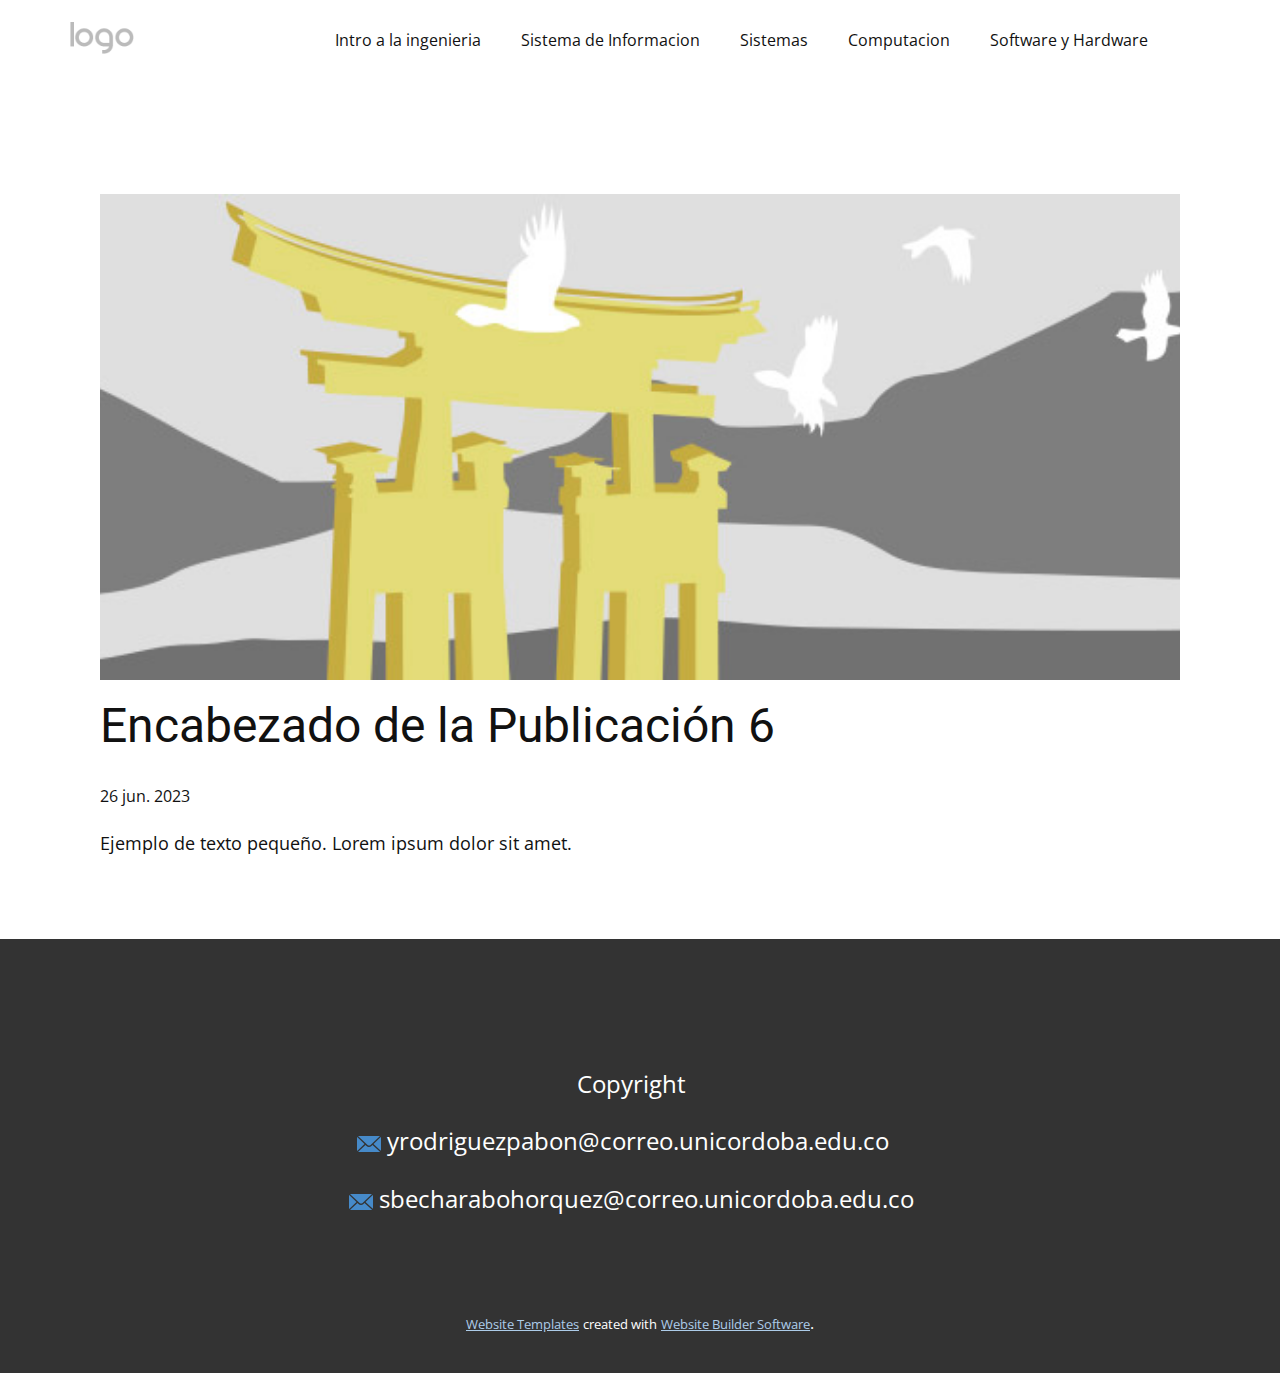
<file: blog/enviar-5.html>
<!DOCTYPE html>
<html style="font-size: 16px;" lang="es"><head>
    <meta name="viewport" content="width=device-width, initial-scale=1.0">
    <meta charset="utf-8">
    <meta name="keywords" content="Encabezado de la Publicación 1">
    <meta name="description" content="">
    <title>Encabezado de la Publicación 6</title>
    <link rel="stylesheet" href="../nicepage.css" media="screen">
<link rel="stylesheet" href="../Post-Template.css" media="screen">
    <script class="u-script" type="text/javascript" src="../jquery.js" defer=""></script>
    <script class="u-script" type="text/javascript" src="../nicepage.js" defer=""></script>
    <meta name="generator" content="Nicepage 5.12.7, nicepage.com">
    <link id="u-theme-google-font" rel="stylesheet" href="https://fonts.googleapis.com/css?family=Roboto:100,100i,300,300i,400,400i,500,500i,700,700i,900,900i|Open+Sans:300,300i,400,400i,500,500i,600,600i,700,700i,800,800i">
    
    
    <script type="application/ld+json">{
		"@context": "http://schema.org",
		"@type": "Organization",
		"name": "",
		"logo": "images/default-logo.png"
}</script>
    <meta name="theme-color" content="#478ac9">
  <meta data-intl-tel-input-cdn-path="intlTelInput/"></head>
  <body class="u-body u-xl-mode" data-lang="es"><header class="u-clearfix u-header u-header" id="sec-deae"><div class="u-clearfix u-sheet u-sheet-1">
        <a href="https://nicepage.com" class="u-image u-logo u-image-1">
          <img src="../images/default-logo.png" class="u-logo-image u-logo-image-1">
        </a>
        <nav class="u-menu u-menu-one-level u-offcanvas u-menu-1">
          <div class="menu-collapse" style="font-size: 1rem; letter-spacing: 0px;">
            <a class="u-button-style u-custom-left-right-menu-spacing u-custom-padding-bottom u-custom-top-bottom-menu-spacing u-nav-link u-text-active-palette-1-base u-text-hover-palette-2-base" href="#">
              <svg class="u-svg-link" viewBox="0 0 24 24"><use xmlns:xlink="http://www.w3.org/1999/xlink" xlink:href="#menu-hamburger"></use></svg>
              <svg class="u-svg-content" version="1.1" id="menu-hamburger" viewBox="0 0 16 16" x="0px" y="0px" xmlns:xlink="http://www.w3.org/1999/xlink" xmlns="http://www.w3.org/2000/svg"><g><rect y="1" width="16" height="2"></rect><rect y="7" width="16" height="2"></rect><rect y="13" width="16" height="2"></rect>
</g></svg>
            </a>
          </div>
          <div class="u-custom-menu u-nav-container">
            <ul class="u-nav u-unstyled u-nav-1"><li class="u-nav-item"><a class="u-button-style u-nav-link u-text-active-palette-1-base u-text-hover-palette-2-base" href="../Intro-a-la-ingenieria.html" style="padding: 10px 20px;">Intro a la ingenieria</a>
</li><li class="u-nav-item"><a class="u-button-style u-nav-link u-text-active-palette-1-base u-text-hover-palette-2-base" href="../Sistema-de-Informacion.html" style="padding: 10px 20px;">Sistema de Informacion</a>
</li><li class="u-nav-item"><a class="u-button-style u-nav-link u-text-active-palette-1-base u-text-hover-palette-2-base" href="../Sistemas.html" style="padding: 10px 20px;">Sistemas</a>
</li><li class="u-nav-item"><a class="u-button-style u-nav-link u-text-active-palette-1-base u-text-hover-palette-2-base" href="../Computacion.html" style="padding: 10px 20px;">Computacion</a>
</li><li class="u-nav-item"><a class="u-button-style u-nav-link u-text-active-palette-1-base u-text-hover-palette-2-base" href="../Software-y-Hardware.html" style="padding: 10px 20px;">Software y Hardware</a>
</li></ul>
          </div>
          <div class="u-custom-menu u-nav-container-collapse">
            <div class="u-black u-container-style u-inner-container-layout u-opacity u-opacity-95 u-sidenav">
              <div class="u-inner-container-layout u-sidenav-overflow">
                <div class="u-menu-close"></div>
                <ul class="u-align-center u-nav u-popupmenu-items u-unstyled u-nav-2"><li class="u-nav-item"><a class="u-button-style u-nav-link" href="../Intro-a-la-ingenieria.html">Intro a la ingenieria</a>
</li><li class="u-nav-item"><a class="u-button-style u-nav-link" href="../Sistema-de-Informacion.html">Sistema de Informacion</a>
</li><li class="u-nav-item"><a class="u-button-style u-nav-link" href="../Sistemas.html">Sistemas</a>
</li><li class="u-nav-item"><a class="u-button-style u-nav-link" href="../Computacion.html">Computacion</a>
</li><li class="u-nav-item"><a class="u-button-style u-nav-link" href="../Software-y-Hardware.html">Software y Hardware</a>
</li></ul>
              </div>
            </div>
            <div class="u-black u-menu-overlay u-opacity u-opacity-70"></div>
          </div>
        </nav>
      </div></header>
    <section class="u-align-center u-clearfix u-section-1" id="sec-bed0">
      <div class="u-clearfix u-sheet u-valign-middle-md u-valign-middle-sm u-valign-middle-xs u-sheet-1"><!--post_details--><!--post_details_options_json--><!--{"source":""}--><!--/post_details_options_json--><!--blog_post-->
        <div class="u-container-style u-expanded-width u-post-details u-post-details-1">
          <div class="u-container-layout u-valign-middle u-container-layout-1"><!--blog_post_image-->
            <img alt="" class="u-blog-control u-expanded-width u-image u-image-default u-image-1" src="../images/8ad73f3c.jpeg"><!--/blog_post_image--><!--blog_post_header-->
            <h2 class="u-blog-control u-text u-text-1">Encabezado de la Publicación 6</h2><!--/blog_post_header--><!--blog_post_metadata-->
            <div class="u-blog-control u-metadata u-metadata-1"><!--blog_post_metadata_date-->
              <span class="u-meta-date u-meta-icon">26 jun. 2023</span><!--/blog_post_metadata_date--><!--blog_post_metadata_category-->
              <!--/blog_post_metadata_category--><!--blog_post_metadata_comments-->
              <!--/blog_post_metadata_comments-->
            </div><!--/blog_post_metadata--><!--blog_post_content-->
            <div class="u-align-justify u-blog-control u-post-content u-text u-text-2 fr-view">
  Ejemplo de texto pequeño. Lorem ipsum dolor sit amet.
  </div><!--/blog_post_content-->
          </div>
        </div><!--/blog_post--><!--/post_details-->
      </div>
    </section>
    
    
    <footer class="u-align-center u-clearfix u-footer u-grey-80 u-footer" id="sec-c04c"><div class="u-clearfix u-sheet u-sheet-1">
        <a href="../mailto:info@site.com" class="u-active-none u-bottom-left-radius-0 u-bottom-right-radius-0 u-btn u-btn-rectangle u-button-style u-hover-none u-none u-radius-0 u-text-white u-top-left-radius-0 u-top-right-radius-0 u-btn-1">Copyright <br>
          <br>
          <br><span class="u-icon u-icon-1"><svg class="u-svg-content" viewBox="0 0 24 16" x="0px" y="0px" style="width: 1em; height: 1em;"><path fill="currentColor" d="M23.8,1.1l-7.3,6.8l7.3,6.8c0.1-0.2,0.2-0.6,0.2-0.9V2C24,1.7,23.9,1.4,23.8,1.1z M21.8,0H2.2
	c-0.4,0-0.7,0.1-1,0.2L10.6,9c0.8,0.8,2.2,0.8,3,0l9.2-8.7C22.6,0.1,22.2,0,21.8,0z M0.2,1.1C0.1,1.4,0,1.7,0,2V14
	c0,0.3,0.1,0.6,0.2,0.9l7.3-6.8L0.2,1.1z M15.5,9l-1.1,1c-1.3,1.2-3.6,1.2-4.9,0l-1-1l-7.3,6.8c0.2,0.1,0.6,0.2,1,0.2H22
	c0.4,0,0.6-0.1,1-0.2L15.5,9z"></path></svg></span>&nbsp;sbecharabohorquez@correo.unicordoba.edu.co<br>
          <br>
        </a>
        <a href="../mailto:info@site.com" class="u-active-none u-bottom-left-radius-0 u-bottom-right-radius-0 u-btn u-btn-rectangle u-button-style u-hover-none u-none u-radius-0 u-text-body-alt-color u-top-left-radius-0 u-top-right-radius-0 u-btn-2"><span class="u-icon u-icon-2"><svg class="u-svg-content" viewBox="0 0 24 16" x="0px" y="0px" style="width: 1em; height: 1em;"><path fill="currentColor" d="M23.8,1.1l-7.3,6.8l7.3,6.8c0.1-0.2,0.2-0.6,0.2-0.9V2C24,1.7,23.9,1.4,23.8,1.1z M21.8,0H2.2
	c-0.4,0-0.7,0.1-1,0.2L10.6,9c0.8,0.8,2.2,0.8,3,0l9.2-8.7C22.6,0.1,22.2,0,21.8,0z M0.2,1.1C0.1,1.4,0,1.7,0,2V14
	c0,0.3,0.1,0.6,0.2,0.9l7.3-6.8L0.2,1.1z M15.5,9l-1.1,1c-1.3,1.2-3.6,1.2-4.9,0l-1-1l-7.3,6.8c0.2,0.1,0.6,0.2,1,0.2H22
	c0.4,0,0.6-0.1,1-0.2L15.5,9z"></path></svg></span>&nbsp;yrodriguezpabon@correo.unicordoba.edu.co
        </a>
      </div></footer>
    <section class="u-backlink u-clearfix u-grey-80">
      <a class="u-link" href="https://nicepage.com/website-templates" target="_blank">
        <span>Website Templates</span>
      </a>
      <p class="u-text">
        <span>created with</span>
      </p>
      <a class="u-link" href="" target="_blank">
        <span>Website Builder Software</span>
      </a>. 
    </section>
  
</body></html>
</file>
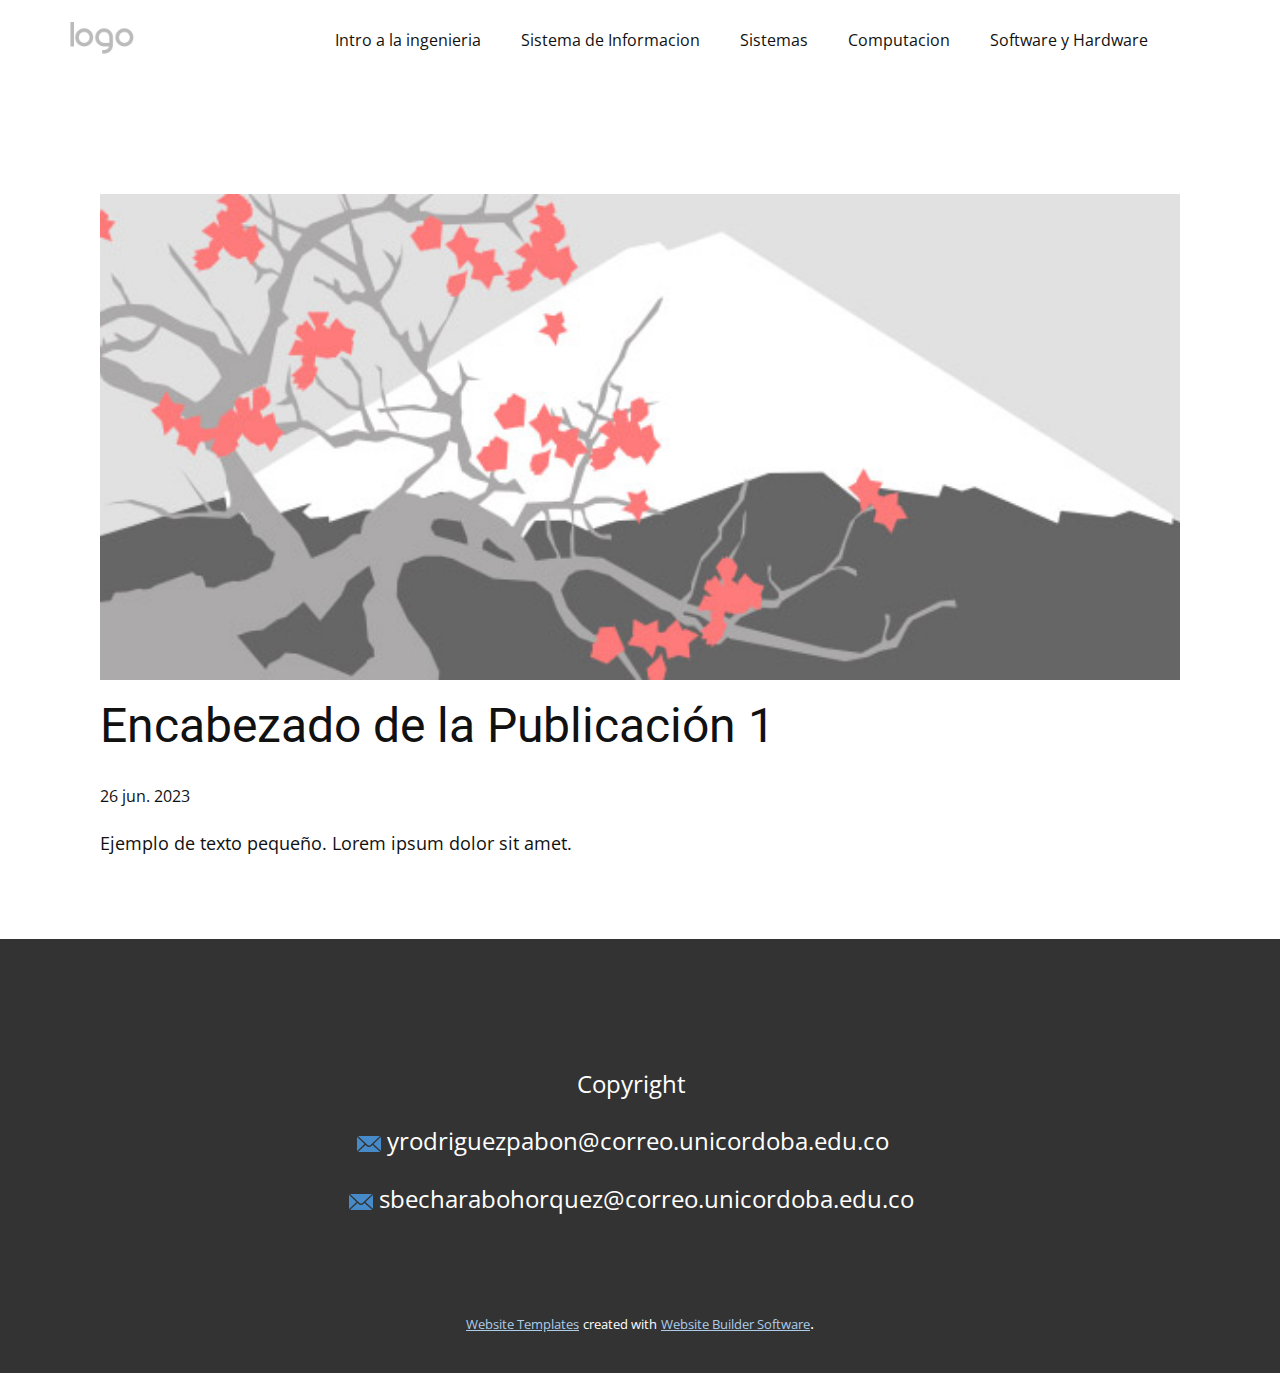
<file: blog/enviar.html>
<!DOCTYPE html>
<html style="font-size: 16px;" lang="es"><head>
    <meta name="viewport" content="width=device-width, initial-scale=1.0">
    <meta charset="utf-8">
    <meta name="keywords" content="Encabezado de la Publicación 1">
    <meta name="description" content="">
    <title>Encabezado de la Publicación 1</title>
    <link rel="stylesheet" href="../nicepage.css" media="screen">
<link rel="stylesheet" href="../Post-Template.css" media="screen">
    <script class="u-script" type="text/javascript" src="../jquery.js" defer=""></script>
    <script class="u-script" type="text/javascript" src="../nicepage.js" defer=""></script>
    <meta name="generator" content="Nicepage 5.12.7, nicepage.com">
    <link id="u-theme-google-font" rel="stylesheet" href="https://fonts.googleapis.com/css?family=Roboto:100,100i,300,300i,400,400i,500,500i,700,700i,900,900i|Open+Sans:300,300i,400,400i,500,500i,600,600i,700,700i,800,800i">
    
    
    <script type="application/ld+json">{
		"@context": "http://schema.org",
		"@type": "Organization",
		"name": "",
		"logo": "images/default-logo.png"
}</script>
    <meta name="theme-color" content="#478ac9">
  <meta data-intl-tel-input-cdn-path="intlTelInput/"></head>
  <body class="u-body u-xl-mode" data-lang="es"><header class="u-clearfix u-header u-header" id="sec-deae"><div class="u-clearfix u-sheet u-sheet-1">
        <a href="https://nicepage.com" class="u-image u-logo u-image-1">
          <img src="../images/default-logo.png" class="u-logo-image u-logo-image-1">
        </a>
        <nav class="u-menu u-menu-one-level u-offcanvas u-menu-1">
          <div class="menu-collapse" style="font-size: 1rem; letter-spacing: 0px;">
            <a class="u-button-style u-custom-left-right-menu-spacing u-custom-padding-bottom u-custom-top-bottom-menu-spacing u-nav-link u-text-active-palette-1-base u-text-hover-palette-2-base" href="#">
              <svg class="u-svg-link" viewBox="0 0 24 24"><use xmlns:xlink="http://www.w3.org/1999/xlink" xlink:href="#menu-hamburger"></use></svg>
              <svg class="u-svg-content" version="1.1" id="menu-hamburger" viewBox="0 0 16 16" x="0px" y="0px" xmlns:xlink="http://www.w3.org/1999/xlink" xmlns="http://www.w3.org/2000/svg"><g><rect y="1" width="16" height="2"></rect><rect y="7" width="16" height="2"></rect><rect y="13" width="16" height="2"></rect>
</g></svg>
            </a>
          </div>
          <div class="u-custom-menu u-nav-container">
            <ul class="u-nav u-unstyled u-nav-1"><li class="u-nav-item"><a class="u-button-style u-nav-link u-text-active-palette-1-base u-text-hover-palette-2-base" href="../Intro-a-la-ingenieria.html" style="padding: 10px 20px;">Intro a la ingenieria</a>
</li><li class="u-nav-item"><a class="u-button-style u-nav-link u-text-active-palette-1-base u-text-hover-palette-2-base" href="../Sistema-de-Informacion.html" style="padding: 10px 20px;">Sistema de Informacion</a>
</li><li class="u-nav-item"><a class="u-button-style u-nav-link u-text-active-palette-1-base u-text-hover-palette-2-base" href="../Sistemas.html" style="padding: 10px 20px;">Sistemas</a>
</li><li class="u-nav-item"><a class="u-button-style u-nav-link u-text-active-palette-1-base u-text-hover-palette-2-base" href="../Computacion.html" style="padding: 10px 20px;">Computacion</a>
</li><li class="u-nav-item"><a class="u-button-style u-nav-link u-text-active-palette-1-base u-text-hover-palette-2-base" href="../Software-y-Hardware.html" style="padding: 10px 20px;">Software y Hardware</a>
</li></ul>
          </div>
          <div class="u-custom-menu u-nav-container-collapse">
            <div class="u-black u-container-style u-inner-container-layout u-opacity u-opacity-95 u-sidenav">
              <div class="u-inner-container-layout u-sidenav-overflow">
                <div class="u-menu-close"></div>
                <ul class="u-align-center u-nav u-popupmenu-items u-unstyled u-nav-2"><li class="u-nav-item"><a class="u-button-style u-nav-link" href="../Intro-a-la-ingenieria.html">Intro a la ingenieria</a>
</li><li class="u-nav-item"><a class="u-button-style u-nav-link" href="../Sistema-de-Informacion.html">Sistema de Informacion</a>
</li><li class="u-nav-item"><a class="u-button-style u-nav-link" href="../Sistemas.html">Sistemas</a>
</li><li class="u-nav-item"><a class="u-button-style u-nav-link" href="../Computacion.html">Computacion</a>
</li><li class="u-nav-item"><a class="u-button-style u-nav-link" href="../Software-y-Hardware.html">Software y Hardware</a>
</li></ul>
              </div>
            </div>
            <div class="u-black u-menu-overlay u-opacity u-opacity-70"></div>
          </div>
        </nav>
      </div></header>
    <section class="u-align-center u-clearfix u-section-1" id="sec-bed0">
      <div class="u-clearfix u-sheet u-valign-middle-md u-valign-middle-sm u-valign-middle-xs u-sheet-1"><!--post_details--><!--post_details_options_json--><!--{"source":""}--><!--/post_details_options_json--><!--blog_post-->
        <div class="u-container-style u-expanded-width u-post-details u-post-details-1">
          <div class="u-container-layout u-valign-middle u-container-layout-1"><!--blog_post_image-->
            <img alt="" class="u-blog-control u-expanded-width u-image u-image-default u-image-1" src="../images/0fd3416c.jpeg"><!--/blog_post_image--><!--blog_post_header-->
            <h2 class="u-blog-control u-text u-text-1">Encabezado de la Publicación 1</h2><!--/blog_post_header--><!--blog_post_metadata-->
            <div class="u-blog-control u-metadata u-metadata-1"><!--blog_post_metadata_date-->
              <span class="u-meta-date u-meta-icon">26 jun. 2023</span><!--/blog_post_metadata_date--><!--blog_post_metadata_category-->
              <!--/blog_post_metadata_category--><!--blog_post_metadata_comments-->
              <!--/blog_post_metadata_comments-->
            </div><!--/blog_post_metadata--><!--blog_post_content-->
            <div class="u-align-justify u-blog-control u-post-content u-text u-text-2 fr-view">
  Ejemplo de texto pequeño. Lorem ipsum dolor sit amet.
  </div><!--/blog_post_content-->
          </div>
        </div><!--/blog_post--><!--/post_details-->
      </div>
    </section>
    
    
    <footer class="u-align-center u-clearfix u-footer u-grey-80 u-footer" id="sec-c04c"><div class="u-clearfix u-sheet u-sheet-1">
        <a href="../mailto:info@site.com" class="u-active-none u-bottom-left-radius-0 u-bottom-right-radius-0 u-btn u-btn-rectangle u-button-style u-hover-none u-none u-radius-0 u-text-white u-top-left-radius-0 u-top-right-radius-0 u-btn-1">Copyright <br>
          <br>
          <br><span class="u-icon u-icon-1"><svg class="u-svg-content" viewBox="0 0 24 16" x="0px" y="0px" style="width: 1em; height: 1em;"><path fill="currentColor" d="M23.8,1.1l-7.3,6.8l7.3,6.8c0.1-0.2,0.2-0.6,0.2-0.9V2C24,1.7,23.9,1.4,23.8,1.1z M21.8,0H2.2
	c-0.4,0-0.7,0.1-1,0.2L10.6,9c0.8,0.8,2.2,0.8,3,0l9.2-8.7C22.6,0.1,22.2,0,21.8,0z M0.2,1.1C0.1,1.4,0,1.7,0,2V14
	c0,0.3,0.1,0.6,0.2,0.9l7.3-6.8L0.2,1.1z M15.5,9l-1.1,1c-1.3,1.2-3.6,1.2-4.9,0l-1-1l-7.3,6.8c0.2,0.1,0.6,0.2,1,0.2H22
	c0.4,0,0.6-0.1,1-0.2L15.5,9z"></path></svg></span>&nbsp;sbecharabohorquez@correo.unicordoba.edu.co<br>
          <br>
        </a>
        <a href="../mailto:info@site.com" class="u-active-none u-bottom-left-radius-0 u-bottom-right-radius-0 u-btn u-btn-rectangle u-button-style u-hover-none u-none u-radius-0 u-text-body-alt-color u-top-left-radius-0 u-top-right-radius-0 u-btn-2"><span class="u-icon u-icon-2"><svg class="u-svg-content" viewBox="0 0 24 16" x="0px" y="0px" style="width: 1em; height: 1em;"><path fill="currentColor" d="M23.8,1.1l-7.3,6.8l7.3,6.8c0.1-0.2,0.2-0.6,0.2-0.9V2C24,1.7,23.9,1.4,23.8,1.1z M21.8,0H2.2
	c-0.4,0-0.7,0.1-1,0.2L10.6,9c0.8,0.8,2.2,0.8,3,0l9.2-8.7C22.6,0.1,22.2,0,21.8,0z M0.2,1.1C0.1,1.4,0,1.7,0,2V14
	c0,0.3,0.1,0.6,0.2,0.9l7.3-6.8L0.2,1.1z M15.5,9l-1.1,1c-1.3,1.2-3.6,1.2-4.9,0l-1-1l-7.3,6.8c0.2,0.1,0.6,0.2,1,0.2H22
	c0.4,0,0.6-0.1,1-0.2L15.5,9z"></path></svg></span>&nbsp;yrodriguezpabon@correo.unicordoba.edu.co
        </a>
      </div></footer>
    <section class="u-backlink u-clearfix u-grey-80">
      <a class="u-link" href="https://nicepage.com/website-templates" target="_blank">
        <span>Website Templates</span>
      </a>
      <p class="u-text">
        <span>created with</span>
      </p>
      <a class="u-link" href="" target="_blank">
        <span>Website Builder Software</span>
      </a>. 
    </section>
  
</body></html>
</file>
